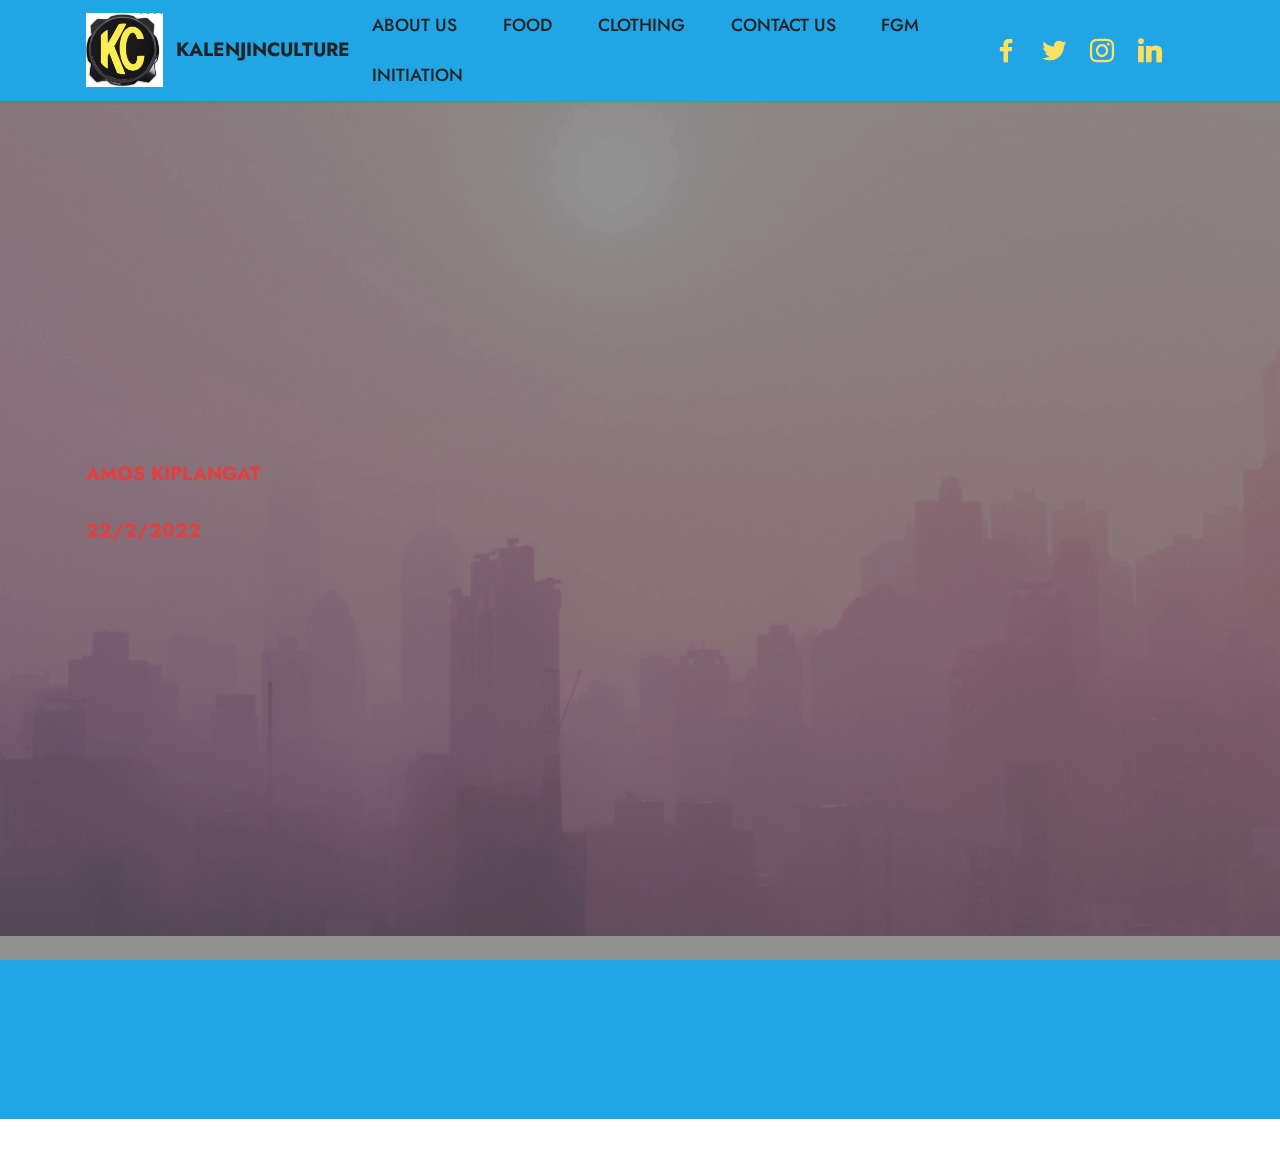
<file: index.html>
<!DOCTYPE html>
<html  >
<head>
  <!-- Site made with Mobirise Website Builder v5.3.0, https://mobirise.com -->
  <meta charset="UTF-8">
  <meta http-equiv="X-UA-Compatible" content="IE=edge">
  <meta name="generator" content="Mobirise v5.3.0, mobirise.com">
  <meta name="viewport" content="width=device-width, initial-scale=1, minimum-scale=1">
  <link rel="shortcut icon" href="assets/images/screenshot-2022-02-16-at-10.11.08-147x141.png" type="image/x-icon">
  <meta name="description" content="">
  
  
  <title>Home</title>
  <link rel="stylesheet" href="assets/tether/tether.min.css">
  <link rel="stylesheet" href="assets/bootstrap/css/bootstrap.min.css">
  <link rel="stylesheet" href="assets/bootstrap/css/bootstrap-grid.min.css">
  <link rel="stylesheet" href="assets/bootstrap/css/bootstrap-reboot.min.css">
  <link rel="stylesheet" href="assets/animatecss/animate.css">
  <link rel="stylesheet" href="assets/dropdown/css/style.css">
  <link rel="stylesheet" href="assets/socicon/css/styles.css">
  <link rel="stylesheet" href="assets/theme/css/style.css">
  <link rel="preload" as="style" href="assets/mobirise/css/mbr-additional.css"><link rel="stylesheet" href="assets/mobirise/css/mbr-additional.css" type="text/css">
  
  
  
  
</head>
<body>
  
  <section class="menu menu3 cid-sXpbzKP0dE" once="menu" id="menu3-f">
    
    <nav class="navbar navbar-dropdown navbar-fixed-top navbar-expand-lg">
        <div class="container">
            <div class="navbar-brand">
                <span class="navbar-logo">
                    <a href="https://mobiri.se">
                        <img src="assets/images/screenshot-2022-02-16-at-10.11.08-147x141.png" alt="Mobirise" style="height: 4.6rem;">
                    </a>
                </span>
                <span class="navbar-caption-wrap"><a class="navbar-caption text-black display-7" href="https://mobiri.se">KALENJINCULTURE</a></span>
            </div>
            <button class="navbar-toggler" type="button" data-toggle="collapse" data-target="#navbarSupportedContent" aria-controls="navbarNavAltMarkup" aria-expanded="false" aria-label="Toggle navigation">
                <div class="hamburger">
                    <span></span>
                    <span></span>
                    <span></span>
                    <span></span>
                </div>
            </button>
            <div class="collapse navbar-collapse" id="navbarSupportedContent">
                <ul class="navbar-nav nav-dropdown nav-right" data-app-modern-menu="true"><li class="nav-item"><a class="nav-link link text-black text-primary display-4" href="about-us.html">
                            ABOUT US</a></li><li class="nav-item"><a class="nav-link link text-black text-primary display-4" href="food.html">FOOD</a></li>
                    <li class="nav-item"><a class="nav-link link text-black text-primary display-4" href="clothing.html">CLOTHING</a></li>
                    <li class="nav-item"><a class="nav-link link text-black text-primary display-4" href="Contact-us.html">CONTACT US</a>
                    </li><li class="nav-item"><a class="nav-link link text-black text-primary display-4" href="page3.html">FGM</a></li><li class="nav-item"><a class="nav-link link text-black text-primary display-4" href="initiation.html">INITIATION</a></li></ul>
                <div class="icons-menu">
                    <a class="iconfont-wrapper" href="https://www.facebook.com/MpesaAcademy/" target="_blank">
                        <span class="p-2 mbr-iconfont socicon-facebook socicon"></span>
                    </a>
                    <a class="iconfont-wrapper" href="https://twitter.com/mpesafdnacademy" target="_blank">
                        <span class="p-2 mbr-iconfont socicon-twitter socicon"></span>
                    </a>
                    <a class="iconfont-wrapper" href="https://mobiri.se" target="_blank">
                        <span class="p-2 mbr-iconfont socicon-instagram socicon"></span>
                    </a>
                    <a class="iconfont-wrapper" href="https://mobiri.se" target="_blank">
                        <span class="p-2 mbr-iconfont socicon-linkedin socicon"></span>
                    </a>
                </div>
                
            </div>
        </div>
    </nav>
</section>

<section class="header1 cid-sUXq1sEqZh mbr-fullscreen mbr-parallax-background" id="header1-3">

    

    <div class="mbr-overlay" style="opacity: 0.5; background-color: rgb(35, 35, 35);"></div>

    <div class="container">
        <div class="row">
            <div class="col-12 col-lg-6">
                <h1 class="mbr-section-title mbr-fonts-style mb-3 display-7"><strong>AMOS KIPLANGAT</strong><br><br><strong>22/2/2022</strong></h1>
                
                
                
            </div>
        </div>
    </div>
</section>

<section class="footer3 cid-sXAq5Fqewl" once="footers" id="footer3-n">

    

    

    <div class="container">
        <div class="media-container-row align-center mbr-white">
            <div class="row row-links">
                <ul class="foot-menu">
                    
                    
                    
                    
                    
                <li class="foot-menu-item mbr-fonts-style display-7">&nbsp; &nbsp; &nbsp; &nbsp; &nbsp; &nbsp; &nbsp; &nbsp; &nbsp; &nbsp;&nbsp;</li><li class="foot-menu-item mbr-fonts-style display-7">&nbsp; &nbsp; &nbsp; &nbsp; &nbsp; &nbsp; &nbsp; &nbsp; &nbsp; &nbsp;&nbsp;</li><li class="foot-menu-item mbr-fonts-style display-7">&nbsp; &nbsp; &nbsp; &nbsp; &nbsp; &nbsp; &nbsp; &nbsp; &nbsp; &nbsp;</li><li class="foot-menu-item mbr-fonts-style display-7">&nbsp; &nbsp; &nbsp; &nbsp;</li><li class="foot-menu-item mbr-fonts-style display-7">&nbsp; &nbsp; &nbsp; &nbsp; &nbsp; &nbsp; &nbsp; &nbsp; &nbsp; &nbsp; &nbsp;</li></ul>
            </div>
            <div class="row social-row">
                <div class="social-list align-right pb-2">
                    
                    
                    
                    
                    
                    
                <div class="soc-item">
                        <a href="https://twitter.com/mpesafdnacademy" target="_blank">
                            <span class="mbr-iconfont mbr-iconfont-social socicon-twitter socicon"></span>
                        </a>
                    </div><div class="soc-item">
                        <a href="https://www.facebook.com/MpesaAcademy/" target="_blank">
                            <span class="mbr-iconfont mbr-iconfont-social socicon-facebook socicon"></span>
                        </a>
                    </div><div class="soc-item">
                        <a href="https://www.youtube.com/channel/UC8aBIEFqKhHjV7n0j5kDCww/videos" target="_blank">
                            <span class="mbr-iconfont mbr-iconfont-social socicon-youtube socicon"></span>
                        </a>
                    </div><div class="soc-item">
                        <a href="https://www.instagram.com/p/CTR_e2Mib18/" target="_blank">
                            <span class="mbr-iconfont mbr-iconfont-social socicon-instagram socicon"></span>
                        </a>
                    </div><div class="soc-item">
                        <a href="https://mpesafoundationacademy.ac.ke/" target="_blank">
                            <span class="mbr-iconfont mbr-iconfont-social socicon-googleplus socicon"></span>
                        </a>
                    </div><div class="soc-item">
                        <a href="https://www.behance.net/Mobirise" target="_blank">
                            <span class="socicon-behance socicon mbr-iconfont mbr-iconfont-social"></span>
                        </a>
                    </div></div>
            </div>
            <div class="row row-copirayt">
                <p class="mbr-text mb-0 mbr-fonts-style mbr-white align-center display-7">
                    © Copyright 2022, KalenjinCultureWorld. All Rights Reserved.
                </p>
            </div>
        </div>
    </div>
</section><section style="background-color: #fff; font-family: -apple-system, BlinkMacSystemFont, 'Segoe UI', 'Roboto', 'Helvetica Neue', Arial, sans-serif; color:#aaa; font-size:12px; padding: 0; align-items: center; display: flex;"><a href="https://mobirise.site/n" style="flex: 1 1; height: 3rem; padding-left: 1rem;"></a><p style="flex: 0 0 auto; margin:0; padding-right:1rem;">Web page <a href="https://mobirise.site/f" style="color:#aaa;">was started</a> with Mobirise</p></section><script src="assets/web/assets/jquery/jquery.min.js"></script>  <script src="assets/popper/popper.min.js"></script>  <script src="assets/tether/tether.min.js"></script>  <script src="assets/bootstrap/js/bootstrap.min.js"></script>  <script src="assets/smoothscroll/smooth-scroll.js"></script>  <script src="assets/viewportchecker/jquery.viewportchecker.js"></script>  <script src="assets/parallax/jarallax.min.js"></script>  <script src="assets/dropdown/js/nav-dropdown.js"></script>  <script src="assets/dropdown/js/navbar-dropdown.js"></script>  <script src="assets/touchswipe/jquery.touch-swipe.min.js"></script>  <script src="assets/theme/js/script.js"></script>  
  
  
 <div id="scrollToTop" class="scrollToTop mbr-arrow-up"><a style="text-align: center;"><i class="mbr-arrow-up-icon mbr-arrow-up-icon-cm cm-icon cm-icon-smallarrow-up"></i></a></div>
    <input name="animation" type="hidden">
  </body>
</html>
</file>
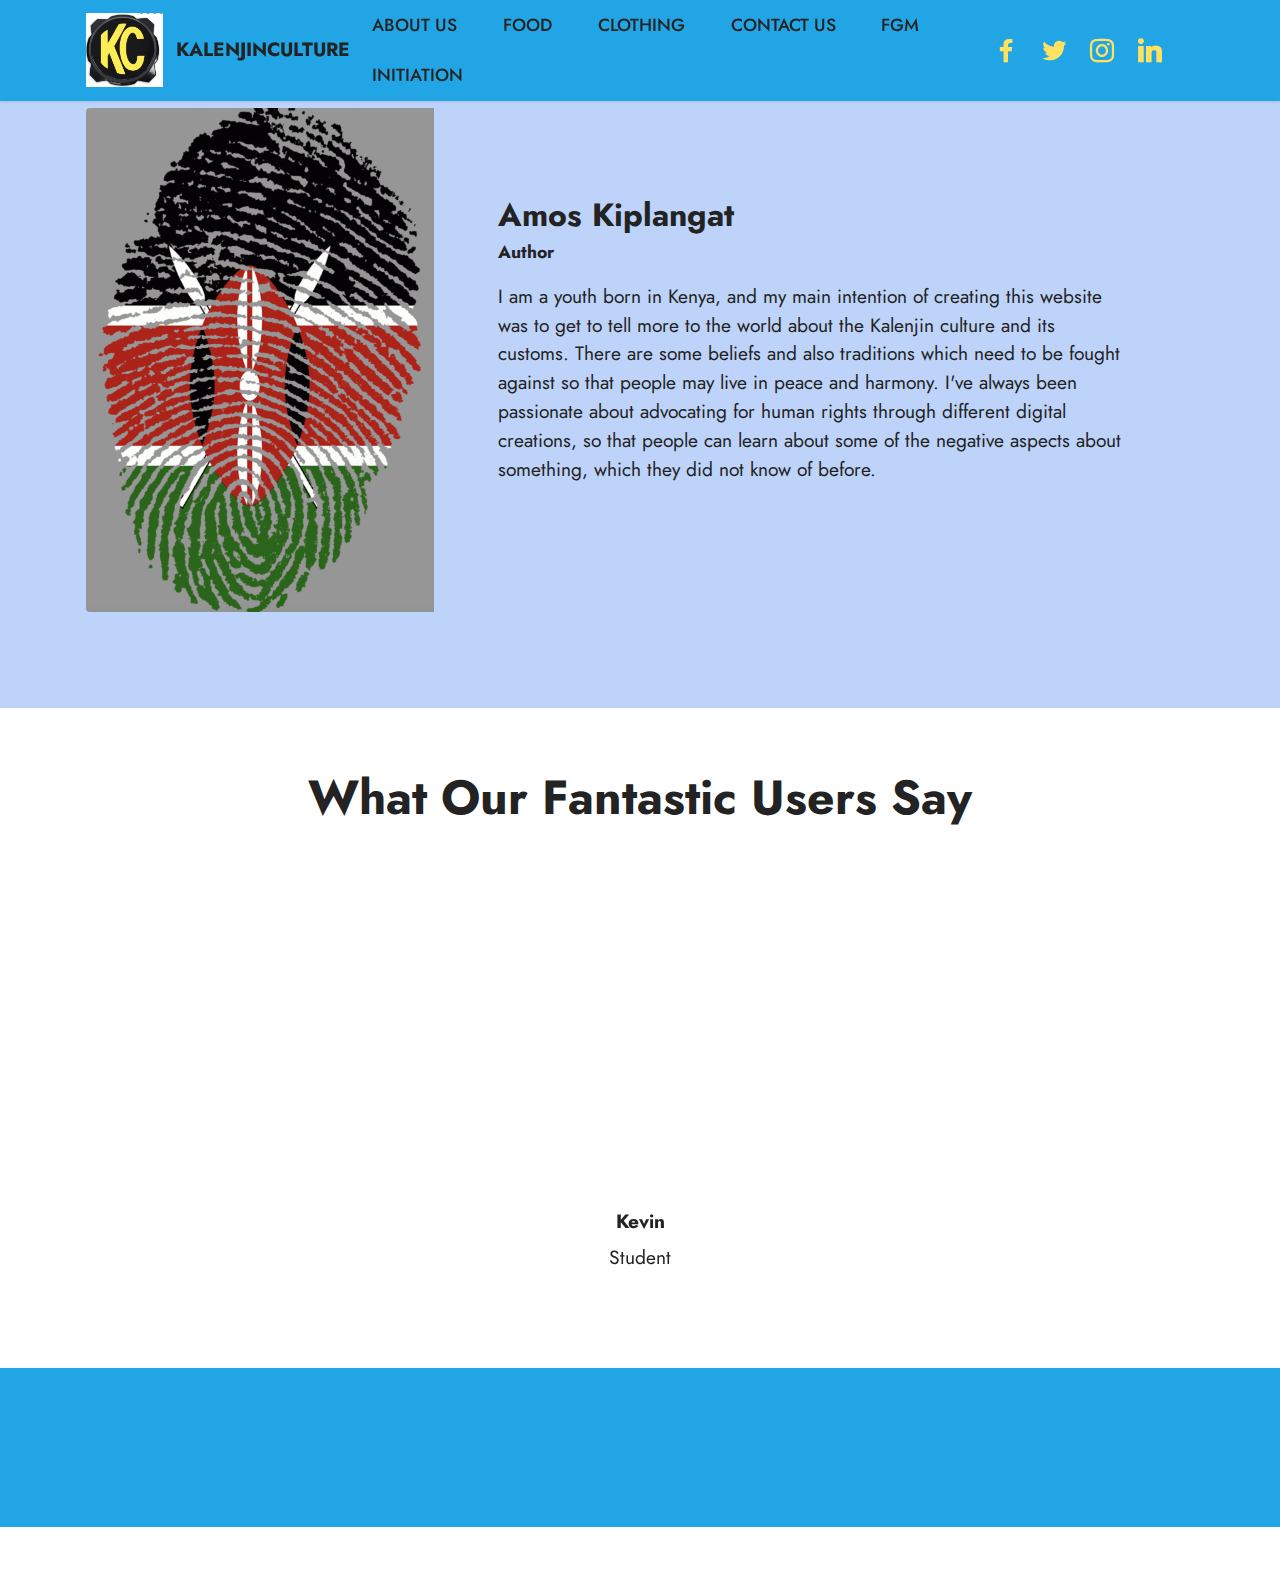
<file: about-us.html>
<!DOCTYPE html>
<html  >
<head>
  <!-- Site made with Mobirise Website Builder v5.3.0, https://mobirise.com -->
  <meta charset="UTF-8">
  <meta http-equiv="X-UA-Compatible" content="IE=edge">
  <meta name="generator" content="Mobirise v5.3.0, mobirise.com">
  <meta name="viewport" content="width=device-width, initial-scale=1, minimum-scale=1">
  <link rel="shortcut icon" href="assets/images/screenshot-2022-02-16-at-10.11.08-147x141.png" type="image/x-icon">
  <meta name="description" content="">
  
  
  <title>About us</title>
  <link rel="stylesheet" href="assets/web/assets/mobirise-icons2/mobirise2.css">
  <link rel="stylesheet" href="assets/tether/tether.min.css">
  <link rel="stylesheet" href="assets/bootstrap/css/bootstrap.min.css">
  <link rel="stylesheet" href="assets/bootstrap/css/bootstrap-grid.min.css">
  <link rel="stylesheet" href="assets/bootstrap/css/bootstrap-reboot.min.css">
  <link rel="stylesheet" href="assets/animatecss/animate.css">
  <link rel="stylesheet" href="assets/dropdown/css/style.css">
  <link rel="stylesheet" href="assets/socicon/css/styles.css">
  <link rel="stylesheet" href="assets/theme/css/style.css">
  <link rel="preload" as="style" href="assets/mobirise/css/mbr-additional.css"><link rel="stylesheet" href="assets/mobirise/css/mbr-additional.css" type="text/css">
  
  
  
  
</head>
<body>
  
  <section class="menu menu3 cid-sXpbzKP0dE" once="menu" id="menu3-v">
    
    <nav class="navbar navbar-dropdown navbar-fixed-top navbar-expand-lg">
        <div class="container">
            <div class="navbar-brand">
                <span class="navbar-logo">
                    <a href="https://mobiri.se">
                        <img src="assets/images/screenshot-2022-02-16-at-10.11.08-147x141.png" alt="Mobirise" style="height: 4.6rem;">
                    </a>
                </span>
                <span class="navbar-caption-wrap"><a class="navbar-caption text-black display-7" href="https://mobiri.se">KALENJINCULTURE</a></span>
            </div>
            <button class="navbar-toggler" type="button" data-toggle="collapse" data-target="#navbarSupportedContent" aria-controls="navbarNavAltMarkup" aria-expanded="false" aria-label="Toggle navigation">
                <div class="hamburger">
                    <span></span>
                    <span></span>
                    <span></span>
                    <span></span>
                </div>
            </button>
            <div class="collapse navbar-collapse" id="navbarSupportedContent">
                <ul class="navbar-nav nav-dropdown nav-right" data-app-modern-menu="true"><li class="nav-item"><a class="nav-link link text-black text-primary display-4" href="about-us.html">
                            ABOUT US</a></li><li class="nav-item"><a class="nav-link link text-black text-primary display-4" href="food.html">FOOD</a></li>
                    <li class="nav-item"><a class="nav-link link text-black text-primary display-4" href="clothing.html">CLOTHING</a></li>
                    <li class="nav-item"><a class="nav-link link text-black text-primary display-4" href="Contact-us.html">CONTACT US</a>
                    </li><li class="nav-item"><a class="nav-link link text-black text-primary display-4" href="page3.html">FGM</a></li><li class="nav-item"><a class="nav-link link text-black text-primary display-4" href="initiation.html">INITIATION</a></li></ul>
                <div class="icons-menu">
                    <a class="iconfont-wrapper" href="https://www.facebook.com/MpesaAcademy/" target="_blank">
                        <span class="p-2 mbr-iconfont socicon-facebook socicon"></span>
                    </a>
                    <a class="iconfont-wrapper" href="https://twitter.com/mpesafdnacademy" target="_blank">
                        <span class="p-2 mbr-iconfont socicon-twitter socicon"></span>
                    </a>
                    <a class="iconfont-wrapper" href="https://mobiri.se" target="_blank">
                        <span class="p-2 mbr-iconfont socicon-instagram socicon"></span>
                    </a>
                    <a class="iconfont-wrapper" href="https://mobiri.se" target="_blank">
                        <span class="p-2 mbr-iconfont socicon-linkedin socicon"></span>
                    </a>
                </div>
                
            </div>
        </div>
    </nav>
</section>

<section class="team2 cid-sYaFVBVKyB" xmlns="http://www.w3.org/1999/html" id="team2-x">
    
    
    <div class="container">
        <div class="card">
            <div class="card-wrapper">
                <div class="row align-items-center">
                    <div class="col-12 col-md-4">
                        <div class="image-wrapper">
                            <img src="assets/images/screenshot-2022-02-24-at-15.00.02-696x1007.png" alt="Mobirise">
                        </div>
                    </div>
                    <div class="col-12 col-md">
                        <div class="card-box">
                            <h5 class="card-title mbr-fonts-style m-0 display-5"><strong>Amos Kiplangat</strong></h5>
                            <h6 class="mbr-fonts-style mb-3 display-4"><strong>Author&nbsp;</strong></h6>
                            <p class="mbr-text mbr-fonts-style display-7">I am a youth born in Kenya, and my main intention of creating this website was to get to tell more to the world about the Kalenjin culture and its customs. There are some beliefs and also traditions which need to be fought against so that people may live in peace and harmony. I've always been passionate about advocating for human rights through different digital creations, so that people can learn about some of the negative aspects about something, which they did not know of before.&nbsp;<br><br></p>
                            
                        </div>
                    </div>
                </div>
            </div>
        </div>
        
        
    </div>
</section>

<section class="testimonails3 carousel slide testimonials-slider cid-sYaIHFr32v" data-interval="false" id="testimonials3-10">

    

    

    <div class="text-center container">
        <h3 class="mb-4 mbr-fonts-style display-2">
            <strong>What Our Fantastic Users Say</strong>
        </h3>

        <div class="carousel slide" role="listbox" data-pause="true" data-keyboard="false" data-ride="carousel" data-interval="8000">
            <div class="carousel-inner">
                
                
            <div class="carousel-item">
                    <div class="user col-md-8">
                        <div class="user_image">
                            <img src="assets/images/team3.jpeg" alt="">
                        </div>
                        <div class="user_text mb-4">
                            <p class="mbr-fonts-style display-7">Hi! this website looks very beautiful, and someone can read through very easily without having to struggle looking for information. Short notes/write-ups with deep content to teach.</p>
                        </div>
                        <div class="user_name mbr-fonts-style mb-2 display-7"><strong>Kevin</strong></div>
                        <div class="user_desk mbr-fonts-style display-7">Student</div>
                    </div>
                </div><div class="carousel-item">
                    <div class="user col-md-8">
                        <div class="user_image">
                            <img src="assets/images/team2.jpeg" alt="">
                        </div>
                        <div class="user_text mb-4">
                            <p class="mbr-fonts-style display-7">
                                This sight really has great content that is of much importance to the world at large. It has content which is very applicable to the real life, and has brought out what we should do and what we should not do.</p>
                        </div>
                        <div class="user_name mbr-fonts-style mb-2 display-7">DENNIS MUTOMBI</div>
                        <div class="user_desk mbr-fonts-style display-7"><strong>KENYAN</strong></div>
                    </div>
                </div></div>

            <div class="carousel-controls">
                <a class="carousel-control-prev" role="button" data-slide="prev">
                    <span aria-hidden="true" class="mobi-mbri mobi-mbri-arrow-prev mbr-iconfont"></span>
                    <span class="sr-only">Previous</span>
                </a>

                <a class="carousel-control-next" role="button" data-slide="next">
                    <span aria-hidden="true" class="mobi-mbri mobi-mbri-arrow-next mbr-iconfont"></span>
                    <span class="sr-only">Next</span>
                </a>
            </div>
        </div>
    </div>
</section>

<section class="footer3 cid-sXAq5Fqewl" once="footers" id="footer3-w">

    

    

    <div class="container">
        <div class="media-container-row align-center mbr-white">
            <div class="row row-links">
                <ul class="foot-menu">
                    
                    
                    
                    
                    
                <li class="foot-menu-item mbr-fonts-style display-7">&nbsp; &nbsp; &nbsp; &nbsp; &nbsp; &nbsp; &nbsp; &nbsp; &nbsp; &nbsp;&nbsp;</li><li class="foot-menu-item mbr-fonts-style display-7">&nbsp; &nbsp; &nbsp; &nbsp; &nbsp; &nbsp; &nbsp; &nbsp; &nbsp; &nbsp;&nbsp;</li><li class="foot-menu-item mbr-fonts-style display-7">&nbsp; &nbsp; &nbsp; &nbsp; &nbsp; &nbsp; &nbsp; &nbsp; &nbsp; &nbsp;</li><li class="foot-menu-item mbr-fonts-style display-7">&nbsp; &nbsp; &nbsp; &nbsp;</li><li class="foot-menu-item mbr-fonts-style display-7">&nbsp; &nbsp; &nbsp; &nbsp; &nbsp; &nbsp; &nbsp; &nbsp; &nbsp; &nbsp; &nbsp;</li></ul>
            </div>
            <div class="row social-row">
                <div class="social-list align-right pb-2">
                    
                    
                    
                    
                    
                    
                <div class="soc-item">
                        <a href="https://twitter.com/mpesafdnacademy" target="_blank">
                            <span class="mbr-iconfont mbr-iconfont-social socicon-twitter socicon"></span>
                        </a>
                    </div><div class="soc-item">
                        <a href="https://www.facebook.com/MpesaAcademy/" target="_blank">
                            <span class="mbr-iconfont mbr-iconfont-social socicon-facebook socicon"></span>
                        </a>
                    </div><div class="soc-item">
                        <a href="https://www.youtube.com/channel/UC8aBIEFqKhHjV7n0j5kDCww/videos" target="_blank">
                            <span class="mbr-iconfont mbr-iconfont-social socicon-youtube socicon"></span>
                        </a>
                    </div><div class="soc-item">
                        <a href="https://www.instagram.com/p/CTR_e2Mib18/" target="_blank">
                            <span class="mbr-iconfont mbr-iconfont-social socicon-instagram socicon"></span>
                        </a>
                    </div><div class="soc-item">
                        <a href="https://mpesafoundationacademy.ac.ke/" target="_blank">
                            <span class="mbr-iconfont mbr-iconfont-social socicon-googleplus socicon"></span>
                        </a>
                    </div><div class="soc-item">
                        <a href="https://www.behance.net/Mobirise" target="_blank">
                            <span class="socicon-behance socicon mbr-iconfont mbr-iconfont-social"></span>
                        </a>
                    </div></div>
            </div>
            <div class="row row-copirayt">
                <p class="mbr-text mb-0 mbr-fonts-style mbr-white align-center display-7">
                    © Copyright 2022, KalenjinCultureWorld. All Rights Reserved.
                </p>
            </div>
        </div>
    </div>
</section><section style="background-color: #fff; font-family: -apple-system, BlinkMacSystemFont, 'Segoe UI', 'Roboto', 'Helvetica Neue', Arial, sans-serif; color:#aaa; font-size:12px; padding: 0; align-items: center; display: flex;"><a href="https://mobirise.site/v" style="flex: 1 1; height: 3rem; padding-left: 1rem;"></a><p style="flex: 0 0 auto; margin:0; padding-right:1rem;">Mobirise site builder - <a href="https://mobirise.site/o" style="color:#aaa;">Get more</a></p></section><script src="assets/web/assets/jquery/jquery.min.js"></script>  <script src="assets/popper/popper.min.js"></script>  <script src="assets/tether/tether.min.js"></script>  <script src="assets/bootstrap/js/bootstrap.min.js"></script>  <script src="assets/smoothscroll/smooth-scroll.js"></script>  <script src="assets/viewportchecker/jquery.viewportchecker.js"></script>  <script src="assets/dropdown/js/nav-dropdown.js"></script>  <script src="assets/dropdown/js/navbar-dropdown.js"></script>  <script src="assets/touchswipe/jquery.touch-swipe.min.js"></script>  <script src="assets/bootstrapcarouselswipe/bootstrap-carousel-swipe.js"></script>  <script src="assets/mbr-testimonials-slider/mbr-testimonials-slider.js"></script>  <script src="assets/theme/js/script.js"></script>  
  
  
 <div id="scrollToTop" class="scrollToTop mbr-arrow-up"><a style="text-align: center;"><i class="mbr-arrow-up-icon mbr-arrow-up-icon-cm cm-icon cm-icon-smallarrow-up"></i></a></div>
    <input name="animation" type="hidden">
  </body>
</html>
</file>
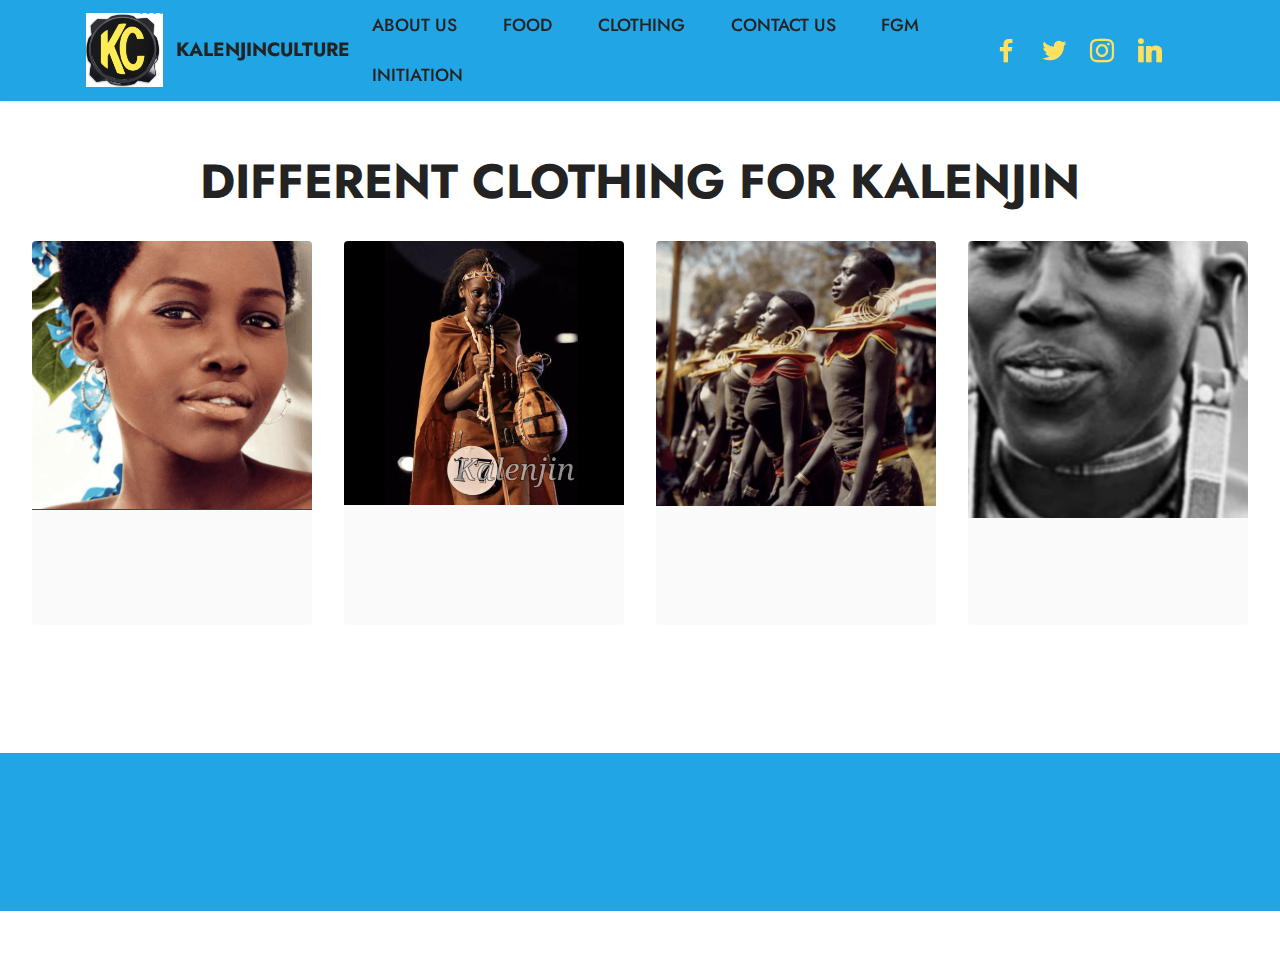
<file: clothing.html>
<!DOCTYPE html>
<html  >
<head>
  <!-- Site made with Mobirise Website Builder v5.3.0, https://mobirise.com -->
  <meta charset="UTF-8">
  <meta http-equiv="X-UA-Compatible" content="IE=edge">
  <meta name="generator" content="Mobirise v5.3.0, mobirise.com">
  <meta name="viewport" content="width=device-width, initial-scale=1, minimum-scale=1">
  <link rel="shortcut icon" href="assets/images/screenshot-2022-02-16-at-10.11.08-147x141.png" type="image/x-icon">
  <meta name="description" content="">
  
  
  <title>clothing</title>
  <link rel="stylesheet" href="assets/tether/tether.min.css">
  <link rel="stylesheet" href="assets/bootstrap/css/bootstrap.min.css">
  <link rel="stylesheet" href="assets/bootstrap/css/bootstrap-grid.min.css">
  <link rel="stylesheet" href="assets/bootstrap/css/bootstrap-reboot.min.css">
  <link rel="stylesheet" href="assets/animatecss/animate.css">
  <link rel="stylesheet" href="assets/dropdown/css/style.css">
  <link rel="stylesheet" href="assets/socicon/css/styles.css">
  <link rel="stylesheet" href="assets/theme/css/style.css">
  <link rel="preload" as="style" href="assets/mobirise/css/mbr-additional.css"><link rel="stylesheet" href="assets/mobirise/css/mbr-additional.css" type="text/css">
  
  
  
  
</head>
<body>
  
  <section class="menu menu3 cid-sXAolVW5Ru" once="menu" id="menu3-k">
    
    <nav class="navbar navbar-dropdown navbar-fixed-top navbar-expand-lg">
        <div class="container">
            <div class="navbar-brand">
                <span class="navbar-logo">
                    <a href="https://mobiri.se">
                        <img src="assets/images/screenshot-2022-02-16-at-10.11.08-147x141.png" alt="Mobirise" style="height: 4.6rem;">
                    </a>
                </span>
                <span class="navbar-caption-wrap"><a class="navbar-caption text-black display-7" href="https://mobiri.se">KALENJINCULTURE</a></span>
            </div>
            <button class="navbar-toggler" type="button" data-toggle="collapse" data-target="#navbarSupportedContent" aria-controls="navbarNavAltMarkup" aria-expanded="false" aria-label="Toggle navigation">
                <div class="hamburger">
                    <span></span>
                    <span></span>
                    <span></span>
                    <span></span>
                </div>
            </button>
            <div class="collapse navbar-collapse" id="navbarSupportedContent">
                <ul class="navbar-nav nav-dropdown nav-right" data-app-modern-menu="true"><li class="nav-item"><a class="nav-link link text-black text-primary display-4" href="about-us.html">
                            ABOUT US</a></li><li class="nav-item"><a class="nav-link link text-black text-primary display-4" href="food.html">FOOD</a></li>
                    <li class="nav-item"><a class="nav-link link text-black text-primary display-4" href="clothing.html">CLOTHING</a></li>
                    <li class="nav-item"><a class="nav-link link text-black text-primary display-4" href="Contact-us.html">CONTACT US</a>
                    </li><li class="nav-item"><a class="nav-link link text-black text-primary display-4" href="page3.html">FGM</a></li><li class="nav-item"><a class="nav-link link text-black text-primary display-4" href="initiation.html">INITIATION</a></li></ul>
                <div class="icons-menu">
                    <a class="iconfont-wrapper" href="https://www.facebook.com/MpesaAcademy/" target="_blank">
                        <span class="p-2 mbr-iconfont socicon-facebook socicon"></span>
                    </a>
                    <a class="iconfont-wrapper" href="https://twitter.com/mpesafdnacademy" target="_blank">
                        <span class="p-2 mbr-iconfont socicon-twitter socicon"></span>
                    </a>
                    <a class="iconfont-wrapper" href="https://mobiri.se" target="_blank">
                        <span class="p-2 mbr-iconfont socicon-instagram socicon"></span>
                    </a>
                    <a class="iconfont-wrapper" href="https://mobiri.se" target="_blank">
                        <span class="p-2 mbr-iconfont socicon-linkedin socicon"></span>
                    </a>
                </div>
                
            </div>
        </div>
    </nav>
</section>

<section class="gallery3 cid-sYarC48ot7" id="gallery3-s">
    
    
    <div class="container-fluid">
        <div class="mbr-section-head">
            <h4 class="mbr-section-title mbr-fonts-style align-center mb-0 display-2"><strong>DIFFERENT CLOTHING FOR KALENJIN</strong></h4>
            <h5 class="mbr-section-subtitle mbr-fonts-style align-center mb-0 mt-2 display-5"></h5>
        </div>
        <div class="row mt-4">
            <div class="item features-image сol-12 col-md-6 col-lg-3">
                <div class="item-wrapper">
                    <div class="item-img">
                        <img src="assets/images/screenshot-2022-02-22-at-14.31.41-598x576.png" alt="">
                    </div>
                    <div class="item-content">
                        <h5 class="item-title mbr-fonts-style display-7"></h5>
                        
                        <p class="mbr-text mbr-fonts-style mt-3 display-7"></p>
                    </div>
                    
                </div>
            </div><div class="item features-image сol-12 col-md-6 col-lg-3">
                <div class="item-wrapper">
                    <div class="item-img">
                        <img src="assets/images/screenshot-2022-02-22-at-14.25.17-1034x976.png">
                    </div>
                    <div class="item-content">
                        <h5 class="item-title mbr-fonts-style display-7"></h5>
                        
                        <p class="mbr-text mbr-fonts-style mt-3 display-7"></p>
                    </div>
                    
                </div>
            </div>
            <div class="item features-image сol-12 col-md-6 col-lg-3">
                <div class="item-wrapper">
                    <div class="item-img">
                        <img src="assets/images/screenshot-2022-02-22-at-14.26.27-598x566.png" alt="">
                    </div>
                    <div class="item-content">
                        <h5 class="item-title mbr-fonts-style display-7"></h5>
                        
                        <p class="mbr-text mbr-fonts-style mt-3 display-7"></p>
                    </div>
                    
                </div>
            </div>
            <div class="item features-image сol-12 col-md-6 col-lg-3">
                <div class="item-wrapper">
                    <div class="item-img">
                        <img src="assets/images/screenshot-2022-02-22-at-14.29.10-622x858.png" alt="">
                    </div>
                    <div class="item-content">
                        <h5 class="item-title mbr-fonts-style display-4"><br></h5>
                        
                        <p class="mbr-text mbr-fonts-style mt-3 display-7"></p>
                    </div>
                    
                </div>
            </div>
            
        </div>
    </div>
</section>

<section class="footer3 cid-sXAq5Fqewl" once="footers" id="footer3-n">

    

    

    <div class="container">
        <div class="media-container-row align-center mbr-white">
            <div class="row row-links">
                <ul class="foot-menu">
                    
                    
                    
                    
                    
                <li class="foot-menu-item mbr-fonts-style display-7">&nbsp; &nbsp; &nbsp; &nbsp; &nbsp; &nbsp; &nbsp; &nbsp; &nbsp; &nbsp;&nbsp;</li><li class="foot-menu-item mbr-fonts-style display-7">&nbsp; &nbsp; &nbsp; &nbsp; &nbsp; &nbsp; &nbsp; &nbsp; &nbsp; &nbsp;&nbsp;</li><li class="foot-menu-item mbr-fonts-style display-7">&nbsp; &nbsp; &nbsp; &nbsp; &nbsp; &nbsp; &nbsp; &nbsp; &nbsp; &nbsp;</li><li class="foot-menu-item mbr-fonts-style display-7">&nbsp; &nbsp; &nbsp; &nbsp;</li><li class="foot-menu-item mbr-fonts-style display-7">&nbsp; &nbsp; &nbsp; &nbsp; &nbsp; &nbsp; &nbsp; &nbsp; &nbsp; &nbsp; &nbsp;</li></ul>
            </div>
            <div class="row social-row">
                <div class="social-list align-right pb-2">
                    
                    
                    
                    
                    
                    
                <div class="soc-item">
                        <a href="https://twitter.com/mpesafdnacademy" target="_blank">
                            <span class="mbr-iconfont mbr-iconfont-social socicon-twitter socicon"></span>
                        </a>
                    </div><div class="soc-item">
                        <a href="https://www.facebook.com/MpesaAcademy/" target="_blank">
                            <span class="mbr-iconfont mbr-iconfont-social socicon-facebook socicon"></span>
                        </a>
                    </div><div class="soc-item">
                        <a href="https://www.youtube.com/channel/UC8aBIEFqKhHjV7n0j5kDCww/videos" target="_blank">
                            <span class="mbr-iconfont mbr-iconfont-social socicon-youtube socicon"></span>
                        </a>
                    </div><div class="soc-item">
                        <a href="https://www.instagram.com/p/CTR_e2Mib18/" target="_blank">
                            <span class="mbr-iconfont mbr-iconfont-social socicon-instagram socicon"></span>
                        </a>
                    </div><div class="soc-item">
                        <a href="https://mpesafoundationacademy.ac.ke/" target="_blank">
                            <span class="mbr-iconfont mbr-iconfont-social socicon-googleplus socicon"></span>
                        </a>
                    </div><div class="soc-item">
                        <a href="https://www.behance.net/Mobirise" target="_blank">
                            <span class="socicon-behance socicon mbr-iconfont mbr-iconfont-social"></span>
                        </a>
                    </div></div>
            </div>
            <div class="row row-copirayt">
                <p class="mbr-text mb-0 mbr-fonts-style mbr-white align-center display-7">
                    © Copyright 2022, KalenjinCultureWorld. All Rights Reserved.
                </p>
            </div>
        </div>
    </div>
</section><section style="background-color: #fff; font-family: -apple-system, BlinkMacSystemFont, 'Segoe UI', 'Roboto', 'Helvetica Neue', Arial, sans-serif; color:#aaa; font-size:12px; padding: 0; align-items: center; display: flex;"><a href="https://mobirise.site/y" style="flex: 1 1; height: 3rem; padding-left: 1rem;"></a><p style="flex: 0 0 auto; margin:0; padding-right:1rem;"><a href="https://mobirise.site/q" style="color:#aaa;">This site</a> was started with Mobirise templates</p></section><script src="assets/web/assets/jquery/jquery.min.js"></script>  <script src="assets/popper/popper.min.js"></script>  <script src="assets/tether/tether.min.js"></script>  <script src="assets/bootstrap/js/bootstrap.min.js"></script>  <script src="assets/smoothscroll/smooth-scroll.js"></script>  <script src="assets/viewportchecker/jquery.viewportchecker.js"></script>  <script src="assets/dropdown/js/nav-dropdown.js"></script>  <script src="assets/dropdown/js/navbar-dropdown.js"></script>  <script src="assets/touchswipe/jquery.touch-swipe.min.js"></script>  <script src="assets/theme/js/script.js"></script>  
  
  
 <div id="scrollToTop" class="scrollToTop mbr-arrow-up"><a style="text-align: center;"><i class="mbr-arrow-up-icon mbr-arrow-up-icon-cm cm-icon cm-icon-smallarrow-up"></i></a></div>
    <input name="animation" type="hidden">
  </body>
</html>
</file>
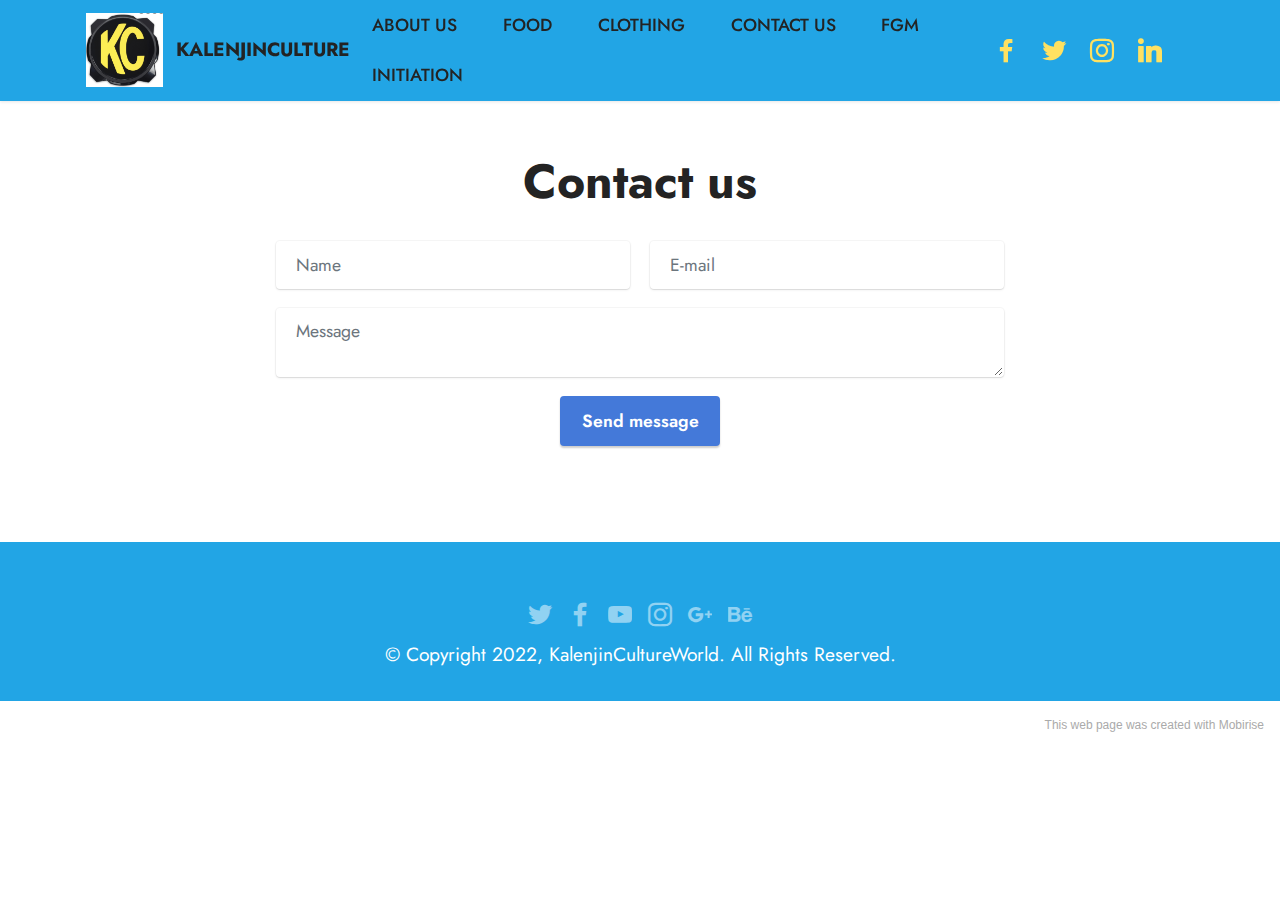
<file: contact-us.html>
<!DOCTYPE html>
<html  >
<head>
  <!-- Site made with Mobirise Website Builder v5.3.0, https://mobirise.com -->
  <meta charset="UTF-8">
  <meta http-equiv="X-UA-Compatible" content="IE=edge">
  <meta name="generator" content="Mobirise v5.3.0, mobirise.com">
  <meta name="viewport" content="width=device-width, initial-scale=1, minimum-scale=1">
  <link rel="shortcut icon" href="assets/images/screenshot-2022-02-16-at-10.11.08-147x141.png" type="image/x-icon">
  <meta name="description" content="">
  
  
  <title>Contact us</title>
  <link rel="stylesheet" href="assets/tether/tether.min.css">
  <link rel="stylesheet" href="assets/bootstrap/css/bootstrap.min.css">
  <link rel="stylesheet" href="assets/bootstrap/css/bootstrap-grid.min.css">
  <link rel="stylesheet" href="assets/bootstrap/css/bootstrap-reboot.min.css">
  <link rel="stylesheet" href="assets/animatecss/animate.css">
  <link rel="stylesheet" href="assets/dropdown/css/style.css">
  <link rel="stylesheet" href="assets/formstyler/jquery.formstyler.css">
  <link rel="stylesheet" href="assets/formstyler/jquery.formstyler.theme.css">
  <link rel="stylesheet" href="assets/datepicker/jquery.datetimepicker.min.css">
  <link rel="stylesheet" href="assets/socicon/css/styles.css">
  <link rel="stylesheet" href="assets/theme/css/style.css">
  <link rel="preload" as="style" href="assets/mobirise/css/mbr-additional.css"><link rel="stylesheet" href="assets/mobirise/css/mbr-additional.css" type="text/css">
  
  
  
  
</head>
<body>
  
  <section class="menu menu3 cid-sXpbzKP0dE" once="menu" id="menu3-i">
    
    <nav class="navbar navbar-dropdown navbar-fixed-top navbar-expand-lg">
        <div class="container">
            <div class="navbar-brand">
                <span class="navbar-logo">
                    <a href="https://mobiri.se">
                        <img src="assets/images/screenshot-2022-02-16-at-10.11.08-147x141.png" alt="Mobirise" style="height: 4.6rem;">
                    </a>
                </span>
                <span class="navbar-caption-wrap"><a class="navbar-caption text-black display-7" href="https://mobiri.se">KALENJINCULTURE</a></span>
            </div>
            <button class="navbar-toggler" type="button" data-toggle="collapse" data-target="#navbarSupportedContent" aria-controls="navbarNavAltMarkup" aria-expanded="false" aria-label="Toggle navigation">
                <div class="hamburger">
                    <span></span>
                    <span></span>
                    <span></span>
                    <span></span>
                </div>
            </button>
            <div class="collapse navbar-collapse" id="navbarSupportedContent">
                <ul class="navbar-nav nav-dropdown nav-right" data-app-modern-menu="true"><li class="nav-item"><a class="nav-link link text-black text-primary display-4" href="about-us.html">
                            ABOUT US</a></li><li class="nav-item"><a class="nav-link link text-black text-primary display-4" href="food.html">FOOD</a></li>
                    <li class="nav-item"><a class="nav-link link text-black text-primary display-4" href="clothing.html">CLOTHING</a></li>
                    <li class="nav-item"><a class="nav-link link text-black text-primary display-4" href="Contact-us.html">CONTACT US</a>
                    </li><li class="nav-item"><a class="nav-link link text-black text-primary display-4" href="page3.html">FGM</a></li><li class="nav-item"><a class="nav-link link text-black text-primary display-4" href="initiation.html">INITIATION</a></li></ul>
                <div class="icons-menu">
                    <a class="iconfont-wrapper" href="https://www.facebook.com/MpesaAcademy/" target="_blank">
                        <span class="p-2 mbr-iconfont socicon-facebook socicon"></span>
                    </a>
                    <a class="iconfont-wrapper" href="https://twitter.com/mpesafdnacademy" target="_blank">
                        <span class="p-2 mbr-iconfont socicon-twitter socicon"></span>
                    </a>
                    <a class="iconfont-wrapper" href="https://mobiri.se" target="_blank">
                        <span class="p-2 mbr-iconfont socicon-instagram socicon"></span>
                    </a>
                    <a class="iconfont-wrapper" href="https://mobiri.se" target="_blank">
                        <span class="p-2 mbr-iconfont socicon-linkedin socicon"></span>
                    </a>
                </div>
                
            </div>
        </div>
    </nav>
</section>

<section class="form5 cid-sYar75i2jB" id="form5-r">
    
    
    <div class="container">
        <div class="mbr-section-head">
            <h3 class="mbr-section-title mbr-fonts-style align-center mb-0 display-2">
                <strong>Contact us</strong></h3>
            
        </div>
        <div class="row justify-content-center mt-4">
            <div class="col-lg-8 mx-auto mbr-form" data-form-type="formoid">
                <form action="https://mobirise.eu/" method="POST" class="mbr-form form-with-styler" data-form-title="Form Name"><input type="hidden" name="email" data-form-email="true" value="vUlrF5RSxbZN81wBpqMaNaIBGRhm8FgkzfqK1dGXTuhEYUDUxIqM/96GSqH7wsZ/Wef3x1sPEpWjwJySqtB3W4Lc85WcZz89IzS+zDBg0zzeakJtrm99JRW/H0eVmwfP">
                    <div class="row">
                        <div hidden="hidden" data-form-alert="" class="alert alert-success col-12">The author is proud of you for contacting us through
                            the form!</div>
                        <div hidden="hidden" data-form-alert-danger="" class="alert alert-danger col-12">Oops...! some
                            problem!</div>
                    </div>
                    <div class="dragArea row">
                        <div class="col-md col-sm-12 form-group" data-for="name">
                            <input type="text" name="name" placeholder="Name" data-form-field="name" class="form-control" value="" id="name-form5-r">
                        </div>
                        <div class="col-md col-sm-12 form-group" data-for="email">
                            <input type="email" name="email" placeholder="E-mail" data-form-field="email" class="form-control" value="" id="email-form5-r">
                        </div>
                        
                        <div class="col-12 form-group" data-for="textarea">
                            <textarea name="textarea" placeholder="Message" data-form-field="textarea" class="form-control" id="textarea-form5-r"></textarea>
                        </div>
                        <div class="col-lg-12 col-md-12 col-sm-12 align-center mbr-section-btn"><button type="submit" class="btn btn-secondary display-4">Send message</button></div>
                    </div>
                </form>
            </div>
        </div>
    </div>
</section>

<section class="footer3 cid-sXAq5Fqewl" once="footers" id="footer3-n">

    

    

    <div class="container">
        <div class="media-container-row align-center mbr-white">
            <div class="row row-links">
                <ul class="foot-menu">
                    
                    
                    
                    
                    
                <li class="foot-menu-item mbr-fonts-style display-7">&nbsp; &nbsp; &nbsp; &nbsp; &nbsp; &nbsp; &nbsp; &nbsp; &nbsp; &nbsp;&nbsp;</li><li class="foot-menu-item mbr-fonts-style display-7">&nbsp; &nbsp; &nbsp; &nbsp; &nbsp; &nbsp; &nbsp; &nbsp; &nbsp; &nbsp;&nbsp;</li><li class="foot-menu-item mbr-fonts-style display-7">&nbsp; &nbsp; &nbsp; &nbsp; &nbsp; &nbsp; &nbsp; &nbsp; &nbsp; &nbsp;</li><li class="foot-menu-item mbr-fonts-style display-7">&nbsp; &nbsp; &nbsp; &nbsp;</li><li class="foot-menu-item mbr-fonts-style display-7">&nbsp; &nbsp; &nbsp; &nbsp; &nbsp; &nbsp; &nbsp; &nbsp; &nbsp; &nbsp; &nbsp;</li></ul>
            </div>
            <div class="row social-row">
                <div class="social-list align-right pb-2">
                    
                    
                    
                    
                    
                    
                <div class="soc-item">
                        <a href="https://twitter.com/mpesafdnacademy" target="_blank">
                            <span class="mbr-iconfont mbr-iconfont-social socicon-twitter socicon"></span>
                        </a>
                    </div><div class="soc-item">
                        <a href="https://www.facebook.com/MpesaAcademy/" target="_blank">
                            <span class="mbr-iconfont mbr-iconfont-social socicon-facebook socicon"></span>
                        </a>
                    </div><div class="soc-item">
                        <a href="https://www.youtube.com/channel/UC8aBIEFqKhHjV7n0j5kDCww/videos" target="_blank">
                            <span class="mbr-iconfont mbr-iconfont-social socicon-youtube socicon"></span>
                        </a>
                    </div><div class="soc-item">
                        <a href="https://www.instagram.com/p/CTR_e2Mib18/" target="_blank">
                            <span class="mbr-iconfont mbr-iconfont-social socicon-instagram socicon"></span>
                        </a>
                    </div><div class="soc-item">
                        <a href="https://mpesafoundationacademy.ac.ke/" target="_blank">
                            <span class="mbr-iconfont mbr-iconfont-social socicon-googleplus socicon"></span>
                        </a>
                    </div><div class="soc-item">
                        <a href="https://www.behance.net/Mobirise" target="_blank">
                            <span class="socicon-behance socicon mbr-iconfont mbr-iconfont-social"></span>
                        </a>
                    </div></div>
            </div>
            <div class="row row-copirayt">
                <p class="mbr-text mb-0 mbr-fonts-style mbr-white align-center display-7">
                    © Copyright 2022, KalenjinCultureWorld. All Rights Reserved.
                </p>
            </div>
        </div>
    </div>
</section><section style="background-color: #fff; font-family: -apple-system, BlinkMacSystemFont, 'Segoe UI', 'Roboto', 'Helvetica Neue', Arial, sans-serif; color:#aaa; font-size:12px; padding: 0; align-items: center; display: flex;"><a href="https://mobirise.site/k" style="flex: 1 1; height: 3rem; padding-left: 1rem;"></a><p style="flex: 0 0 auto; margin:0; padding-right:1rem;"><a href="https://mobirise.site/d" style="color:#aaa;">This web page</a> was created with Mobirise</p></section><script src="assets/web/assets/jquery/jquery.min.js"></script>  <script src="assets/popper/popper.min.js"></script>  <script src="assets/tether/tether.min.js"></script>  <script src="assets/bootstrap/js/bootstrap.min.js"></script>  <script src="assets/smoothscroll/smooth-scroll.js"></script>  <script src="assets/viewportchecker/jquery.viewportchecker.js"></script>  <script src="assets/dropdown/js/nav-dropdown.js"></script>  <script src="assets/dropdown/js/navbar-dropdown.js"></script>  <script src="assets/touchswipe/jquery.touch-swipe.min.js"></script>  <script src="assets/formstyler/jquery.formstyler.js"></script>  <script src="assets/formstyler/jquery.formstyler.min.js"></script>  <script src="assets/datepicker/jquery.datetimepicker.full.js"></script>  <script src="assets/theme/js/script.js"></script>  <script src="assets/formoid/formoid.min.js"></script>  
  
  
 <div id="scrollToTop" class="scrollToTop mbr-arrow-up"><a style="text-align: center;"><i class="mbr-arrow-up-icon mbr-arrow-up-icon-cm cm-icon cm-icon-smallarrow-up"></i></a></div>
    <input name="animation" type="hidden">
  </body>
</html>
</file>
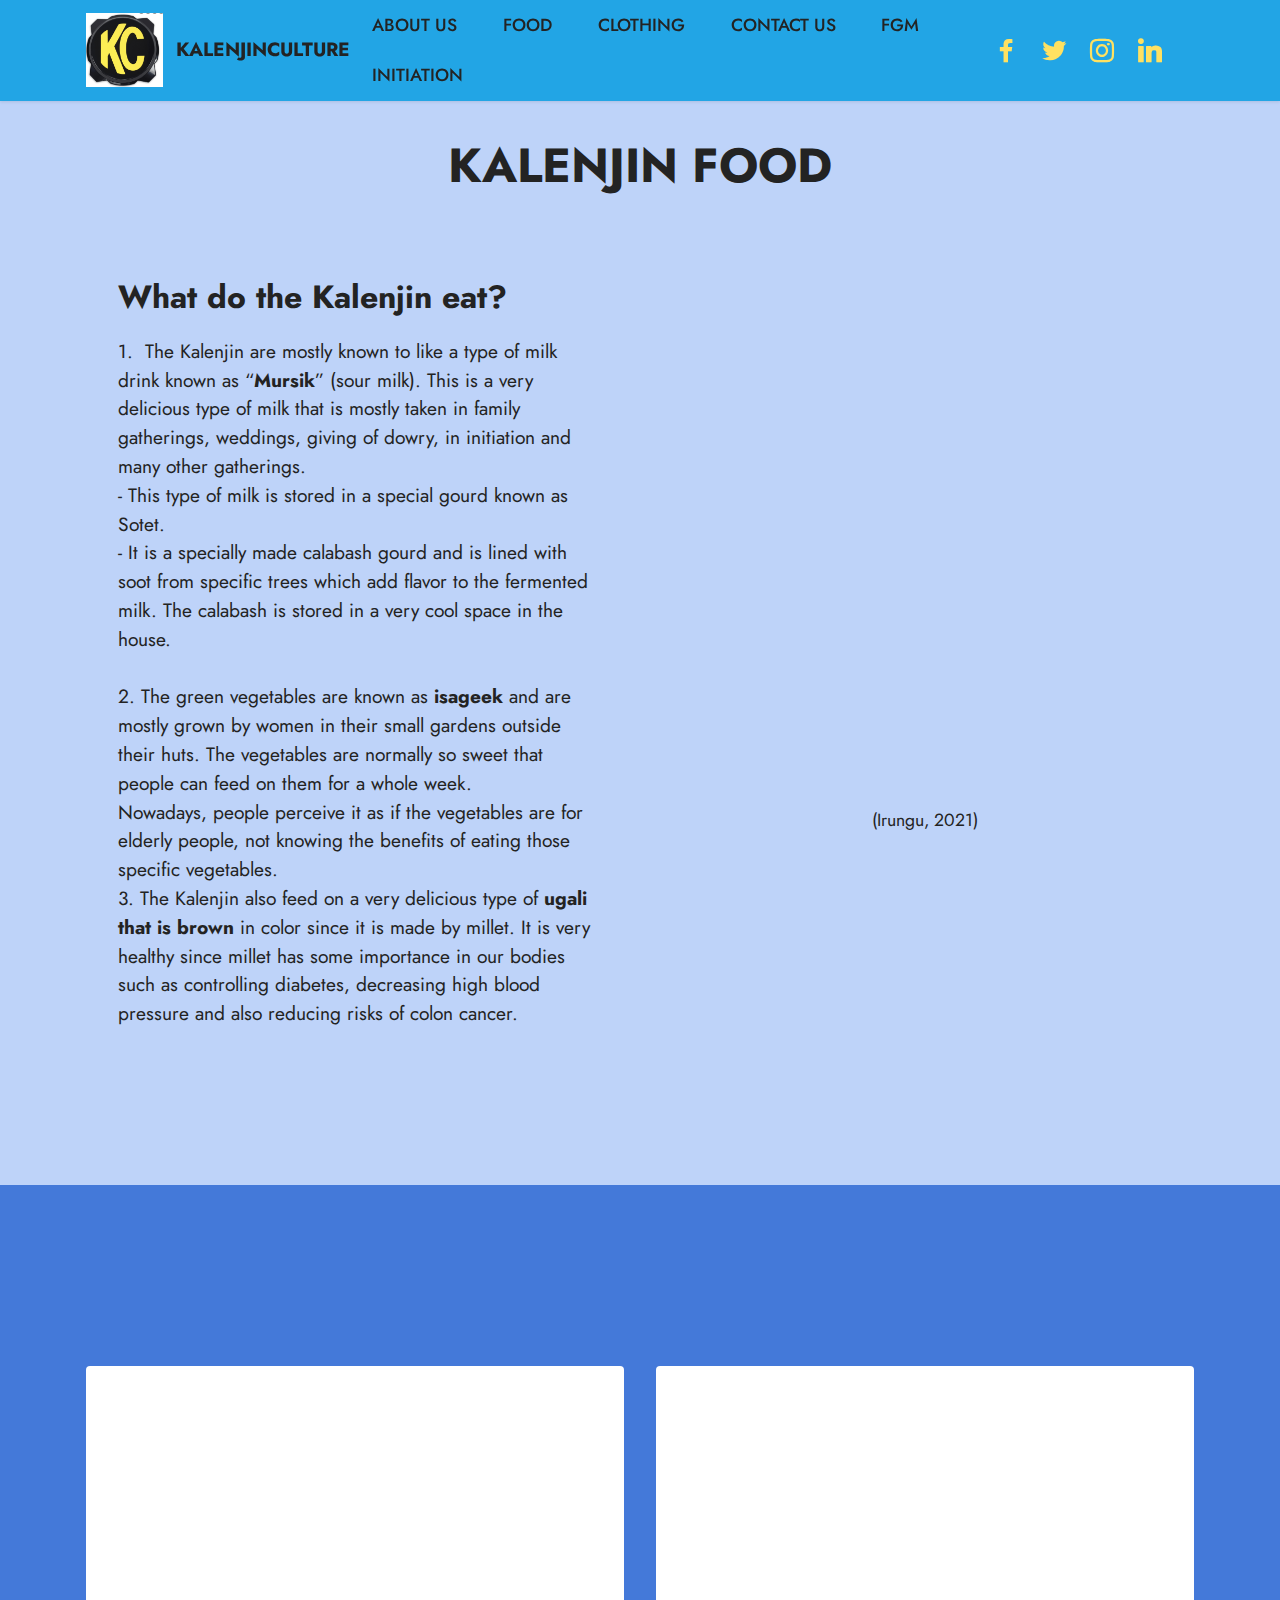
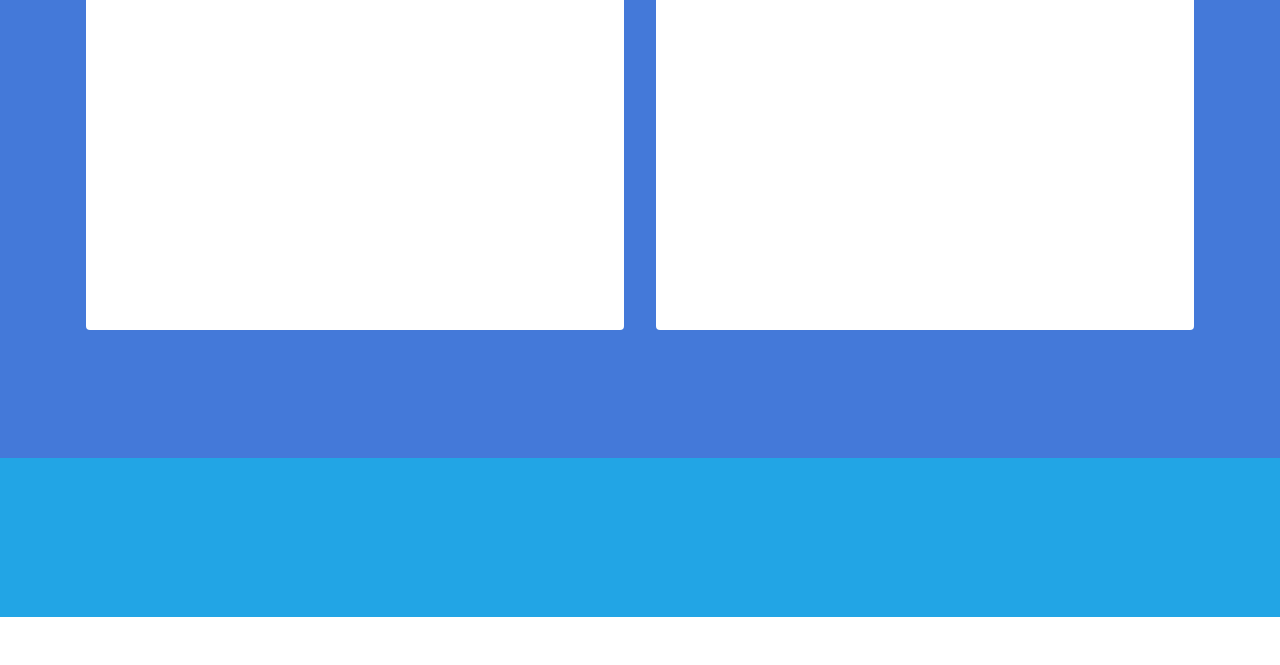
<file: food.html>
<!DOCTYPE html>
<html  >
<head>
  <!-- Site made with Mobirise Website Builder v5.3.0, https://mobirise.com -->
  <meta charset="UTF-8">
  <meta http-equiv="X-UA-Compatible" content="IE=edge">
  <meta name="generator" content="Mobirise v5.3.0, mobirise.com">
  <meta name="viewport" content="width=device-width, initial-scale=1, minimum-scale=1">
  <link rel="shortcut icon" href="assets/images/screenshot-2022-02-16-at-10.11.08-147x141.png" type="image/x-icon">
  <meta name="description" content="">
  
  
  <title>Food</title>
  <link rel="stylesheet" href="assets/tether/tether.min.css">
  <link rel="stylesheet" href="assets/bootstrap/css/bootstrap.min.css">
  <link rel="stylesheet" href="assets/bootstrap/css/bootstrap-grid.min.css">
  <link rel="stylesheet" href="assets/bootstrap/css/bootstrap-reboot.min.css">
  <link rel="stylesheet" href="assets/animatecss/animate.css">
  <link rel="stylesheet" href="assets/dropdown/css/style.css">
  <link rel="stylesheet" href="assets/socicon/css/styles.css">
  <link rel="stylesheet" href="assets/theme/css/style.css">
  <link rel="preload" as="style" href="assets/mobirise/css/mbr-additional.css"><link rel="stylesheet" href="assets/mobirise/css/mbr-additional.css" type="text/css">
  
  
  
  
</head>
<body>
  
  <section class="menu menu3 cid-sXpbzKP0dE" once="menu" id="menu3-t">
    
    <nav class="navbar navbar-dropdown navbar-fixed-top navbar-expand-lg">
        <div class="container">
            <div class="navbar-brand">
                <span class="navbar-logo">
                    <a href="https://mobiri.se">
                        <img src="assets/images/screenshot-2022-02-16-at-10.11.08-147x141.png" alt="Mobirise" style="height: 4.6rem;">
                    </a>
                </span>
                <span class="navbar-caption-wrap"><a class="navbar-caption text-black display-7" href="https://mobiri.se">KALENJINCULTURE</a></span>
            </div>
            <button class="navbar-toggler" type="button" data-toggle="collapse" data-target="#navbarSupportedContent" aria-controls="navbarNavAltMarkup" aria-expanded="false" aria-label="Toggle navigation">
                <div class="hamburger">
                    <span></span>
                    <span></span>
                    <span></span>
                    <span></span>
                </div>
            </button>
            <div class="collapse navbar-collapse" id="navbarSupportedContent">
                <ul class="navbar-nav nav-dropdown nav-right" data-app-modern-menu="true"><li class="nav-item"><a class="nav-link link text-black text-primary display-4" href="about-us.html">
                            ABOUT US</a></li><li class="nav-item"><a class="nav-link link text-black text-primary display-4" href="food.html">FOOD</a></li>
                    <li class="nav-item"><a class="nav-link link text-black text-primary display-4" href="clothing.html">CLOTHING</a></li>
                    <li class="nav-item"><a class="nav-link link text-black text-primary display-4" href="Contact-us.html">CONTACT US</a>
                    </li><li class="nav-item"><a class="nav-link link text-black text-primary display-4" href="page3.html">FGM</a></li><li class="nav-item"><a class="nav-link link text-black text-primary display-4" href="initiation.html">INITIATION</a></li></ul>
                <div class="icons-menu">
                    <a class="iconfont-wrapper" href="https://www.facebook.com/MpesaAcademy/" target="_blank">
                        <span class="p-2 mbr-iconfont socicon-facebook socicon"></span>
                    </a>
                    <a class="iconfont-wrapper" href="https://twitter.com/mpesafdnacademy" target="_blank">
                        <span class="p-2 mbr-iconfont socicon-twitter socicon"></span>
                    </a>
                    <a class="iconfont-wrapper" href="https://mobiri.se" target="_blank">
                        <span class="p-2 mbr-iconfont socicon-instagram socicon"></span>
                    </a>
                    <a class="iconfont-wrapper" href="https://mobiri.se" target="_blank">
                        <span class="p-2 mbr-iconfont socicon-linkedin socicon"></span>
                    </a>
                </div>
                
            </div>
        </div>
    </nav>
</section>

<section class="video5 cid-sYm56EaRUm" id="video5-11">
    
    
    <div class="container">
        <div class="title-wrapper mb-5">
            <h4 class="mbr-section-title mbr-fonts-style mb-0 display-2"><strong>KALENJIN FOOD</strong></h4>
        </div>
        <div class="row align-items-center">
            <div class="col-12 col-lg-6 video-block">
                <div class="video-wrapper"><iframe class="mbr-embedded-video" src="https://www.youtube.com/embed/u8hrOGSYZMs?rel=0&amp;amp;showinfo=0&amp;autoplay=1&amp;loop=0" width="1280" height="720" frameborder="0" allowfullscreen></iframe></div>
                <p class="mbr-description pt-2 mbr-fonts-style display-4">(Irungu, 2021)</p>
            </div>
            <div class="col-12 col-lg">
                <div class="text-wrapper">
                    <h3 class="mbr-section-subtitle mbr-fonts-style mb-3 display-5"><strong>What do the Kalenjin eat?</strong></h3>
                    <p class="mbr-text mbr-fonts-style display-7">1.&nbsp; The Kalenjin are mostly known to like a type of milk drink known as “<strong>Mursik</strong>” (sour milk). This is a very delicious type of milk that is mostly taken in family gatherings, weddings, giving of dowry, in initiation and many other gatherings. <br>- This type of milk is stored in a special gourd known as Sotet.&nbsp;<br>- It is a specially made calabash gourd and is lined with soot from specific trees which add flavor to the fermented milk. The calabash is stored in a very cool space in the house.<br><br>2. The green vegetables are known as <strong>isageek</strong> and are mostly grown by women in their small gardens outside their huts. The vegetables are normally so sweet that people can feed on them for a whole week. <br>Nowadays, people perceive it as if the vegetables are for elderly people, not knowing the benefits of eating those specific vegetables.<br>3. The Kalenjin also feed on a very delicious type of <strong>ugali that is brown</strong> in color since it is made by millet. It is very healthy since millet has some importance in our bodies such as controlling diabetes, decreasing high blood pressure and also reducing risks of colon cancer. <br><br></p>
                </div>
            </div>
        </div>
    </div>
</section>

<section class="gallery2 cid-sYmaBBVYst" id="gallery2-14">
    
    
    <div class="container">
        <div class="mbr-section-head">
            <h4 class="mbr-section-title mbr-fonts-style align-center mb-0 display-2"><strong>FOOD GALERY</strong></h4>
            
        </div>
        <div class="row mt-4">
            <div class="item features-image сol-12 col-md-6 col-lg-6">
                <div class="item-wrapper">
                    <div class="item-img">
                        <img src="assets/images/screenshot-2022-02-24-at-14.34.57-954x662.png" alt="">
                    </div>
                    <div class="item-content">
                        <h5 class="item-title mbr-fonts-style display-5">Mursik</h5>
                        
                        
                    </div>
                    <div class="mbr-section-btn item-footer mt-2"><a href="https://sokodirectory.com/2021/11/this-is-why-kalenjin-love-mursik/" class="btn item-btn btn-black-outline display-7">LEARN ABOUT</a></div>
                </div>
            </div>
            <div class="item features-image сol-12 col-md-6 col-lg-6">
                <div class="item-wrapper">
                    <div class="item-img">
                        <img src="assets/images/screenshot-2022-02-24-at-14.36.33-976x454.png" alt="">
                    </div>
                    <div class="item-content">
                        <h5 class="item-title mbr-fonts-style display-5">Brown ugali and greens</h5>
                        
                        
                    </div>
                    <div class="mbr-section-btn item-footer mt-2"><a href="https://www.youtube.com/watch?v=VVdedtRJVls" class="btn item-btn btn-black-outline display-7">LEARN ABOUT</a></div>
                </div>
            </div>
            
            
        </div>
    </div>
</section>

<section class="footer3 cid-sXAq5Fqewl" once="footers" id="footer3-u">

    

    

    <div class="container">
        <div class="media-container-row align-center mbr-white">
            <div class="row row-links">
                <ul class="foot-menu">
                    
                    
                    
                    
                    
                <li class="foot-menu-item mbr-fonts-style display-7">&nbsp; &nbsp; &nbsp; &nbsp; &nbsp; &nbsp; &nbsp; &nbsp; &nbsp; &nbsp;&nbsp;</li><li class="foot-menu-item mbr-fonts-style display-7">&nbsp; &nbsp; &nbsp; &nbsp; &nbsp; &nbsp; &nbsp; &nbsp; &nbsp; &nbsp;&nbsp;</li><li class="foot-menu-item mbr-fonts-style display-7">&nbsp; &nbsp; &nbsp; &nbsp; &nbsp; &nbsp; &nbsp; &nbsp; &nbsp; &nbsp;</li><li class="foot-menu-item mbr-fonts-style display-7">&nbsp; &nbsp; &nbsp; &nbsp;</li><li class="foot-menu-item mbr-fonts-style display-7">&nbsp; &nbsp; &nbsp; &nbsp; &nbsp; &nbsp; &nbsp; &nbsp; &nbsp; &nbsp; &nbsp;</li></ul>
            </div>
            <div class="row social-row">
                <div class="social-list align-right pb-2">
                    
                    
                    
                    
                    
                    
                <div class="soc-item">
                        <a href="https://twitter.com/mpesafdnacademy" target="_blank">
                            <span class="mbr-iconfont mbr-iconfont-social socicon-twitter socicon"></span>
                        </a>
                    </div><div class="soc-item">
                        <a href="https://www.facebook.com/MpesaAcademy/" target="_blank">
                            <span class="mbr-iconfont mbr-iconfont-social socicon-facebook socicon"></span>
                        </a>
                    </div><div class="soc-item">
                        <a href="https://www.youtube.com/channel/UC8aBIEFqKhHjV7n0j5kDCww/videos" target="_blank">
                            <span class="mbr-iconfont mbr-iconfont-social socicon-youtube socicon"></span>
                        </a>
                    </div><div class="soc-item">
                        <a href="https://www.instagram.com/p/CTR_e2Mib18/" target="_blank">
                            <span class="mbr-iconfont mbr-iconfont-social socicon-instagram socicon"></span>
                        </a>
                    </div><div class="soc-item">
                        <a href="https://mpesafoundationacademy.ac.ke/" target="_blank">
                            <span class="mbr-iconfont mbr-iconfont-social socicon-googleplus socicon"></span>
                        </a>
                    </div><div class="soc-item">
                        <a href="https://www.behance.net/Mobirise" target="_blank">
                            <span class="socicon-behance socicon mbr-iconfont mbr-iconfont-social"></span>
                        </a>
                    </div></div>
            </div>
            <div class="row row-copirayt">
                <p class="mbr-text mb-0 mbr-fonts-style mbr-white align-center display-7">
                    © Copyright 2022, KalenjinCultureWorld. All Rights Reserved.
                </p>
            </div>
        </div>
    </div>
</section><section style="background-color: #fff; font-family: -apple-system, BlinkMacSystemFont, 'Segoe UI', 'Roboto', 'Helvetica Neue', Arial, sans-serif; color:#aaa; font-size:12px; padding: 0; align-items: center; display: flex;"><a href="https://mobirise.site/o" style="flex: 1 1; height: 3rem; padding-left: 1rem;"></a><p style="flex: 0 0 auto; margin:0; padding-right:1rem;"><a href="https://mobirise.site/q" style="color:#aaa;">This web page</a> was designed with Mobirise web templates</p></section><script src="assets/web/assets/jquery/jquery.min.js"></script>  <script src="assets/popper/popper.min.js"></script>  <script src="assets/tether/tether.min.js"></script>  <script src="assets/bootstrap/js/bootstrap.min.js"></script>  <script src="assets/smoothscroll/smooth-scroll.js"></script>  <script src="assets/viewportchecker/jquery.viewportchecker.js"></script>  <script src="assets/dropdown/js/nav-dropdown.js"></script>  <script src="assets/dropdown/js/navbar-dropdown.js"></script>  <script src="assets/touchswipe/jquery.touch-swipe.min.js"></script>  <script src="assets/playervimeo/vimeo_player.js"></script>  <script src="assets/theme/js/script.js"></script>  
  
  
 <div id="scrollToTop" class="scrollToTop mbr-arrow-up"><a style="text-align: center;"><i class="mbr-arrow-up-icon mbr-arrow-up-icon-cm cm-icon cm-icon-smallarrow-up"></i></a></div>
    <input name="animation" type="hidden">
  </body>
</html>
</file>
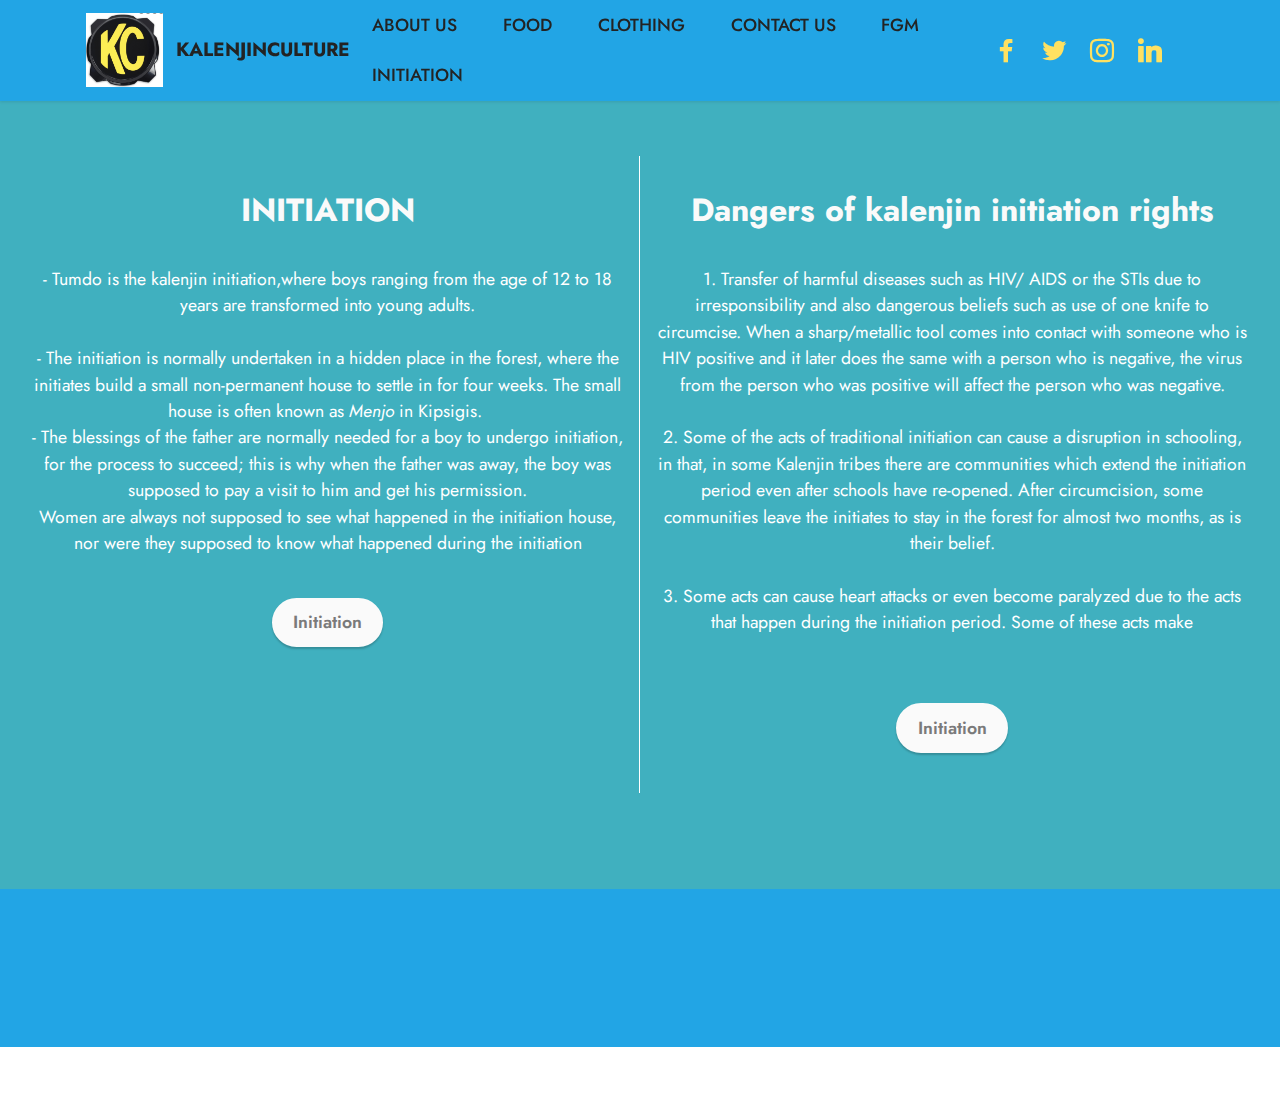
<file: initiation.html>
<!DOCTYPE html>
<html  >
<head>
  <!-- Site made with Mobirise Website Builder v5.3.0, https://mobirise.com -->
  <meta charset="UTF-8">
  <meta http-equiv="X-UA-Compatible" content="IE=edge">
  <meta name="generator" content="Mobirise v5.3.0, mobirise.com">
  <meta name="viewport" content="width=device-width, initial-scale=1, minimum-scale=1">
  <link rel="shortcut icon" href="assets/images/screenshot-2022-02-16-at-10.11.08-147x141.png" type="image/x-icon">
  <meta name="description" content="">
  
  
  <title>Initiation rites</title>
  <link rel="stylesheet" href="assets/tether/tether.min.css">
  <link rel="stylesheet" href="assets/bootstrap/css/bootstrap.min.css">
  <link rel="stylesheet" href="assets/bootstrap/css/bootstrap-grid.min.css">
  <link rel="stylesheet" href="assets/bootstrap/css/bootstrap-reboot.min.css">
  <link rel="stylesheet" href="assets/animatecss/animate.css">
  <link rel="stylesheet" href="assets/dropdown/css/style.css">
  <link rel="stylesheet" href="assets/socicon/css/styles.css">
  <link rel="stylesheet" href="assets/theme/css/style.css">
  <link rel="preload" as="style" href="assets/mobirise/css/mbr-additional.css"><link rel="stylesheet" href="assets/mobirise/css/mbr-additional.css" type="text/css">
  
  
  
  
</head>
<body>
  
  <section class="menu menu3 cid-sXAolVW5Ru" once="menu" id="menu3-15">
    
    <nav class="navbar navbar-dropdown navbar-fixed-top navbar-expand-lg">
        <div class="container">
            <div class="navbar-brand">
                <span class="navbar-logo">
                    <a href="https://mobiri.se">
                        <img src="assets/images/screenshot-2022-02-16-at-10.11.08-147x141.png" alt="Mobirise" style="height: 4.6rem;">
                    </a>
                </span>
                <span class="navbar-caption-wrap"><a class="navbar-caption text-black display-7" href="https://mobiri.se">KALENJINCULTURE</a></span>
            </div>
            <button class="navbar-toggler" type="button" data-toggle="collapse" data-target="#navbarSupportedContent" aria-controls="navbarNavAltMarkup" aria-expanded="false" aria-label="Toggle navigation">
                <div class="hamburger">
                    <span></span>
                    <span></span>
                    <span></span>
                    <span></span>
                </div>
            </button>
            <div class="collapse navbar-collapse" id="navbarSupportedContent">
                <ul class="navbar-nav nav-dropdown nav-right" data-app-modern-menu="true"><li class="nav-item"><a class="nav-link link text-black text-primary display-4" href="about-us.html">
                            ABOUT US</a></li><li class="nav-item"><a class="nav-link link text-black text-primary display-4" href="food.html">FOOD</a></li>
                    <li class="nav-item"><a class="nav-link link text-black text-primary display-4" href="clothing.html">CLOTHING</a></li>
                    <li class="nav-item"><a class="nav-link link text-black text-primary display-4" href="Contact-us.html">CONTACT US</a>
                    </li><li class="nav-item"><a class="nav-link link text-black text-primary display-4" href="page3.html">FGM</a></li><li class="nav-item"><a class="nav-link link text-black text-primary display-4" href="initiation.html">INITIATION</a></li></ul>
                <div class="icons-menu">
                    <a class="iconfont-wrapper" href="https://www.facebook.com/MpesaAcademy/" target="_blank">
                        <span class="p-2 mbr-iconfont socicon-facebook socicon"></span>
                    </a>
                    <a class="iconfont-wrapper" href="https://twitter.com/mpesafdnacademy" target="_blank">
                        <span class="p-2 mbr-iconfont socicon-twitter socicon"></span>
                    </a>
                    <a class="iconfont-wrapper" href="https://mobiri.se" target="_blank">
                        <span class="p-2 mbr-iconfont socicon-instagram socicon"></span>
                    </a>
                    <a class="iconfont-wrapper" href="https://mobiri.se" target="_blank">
                        <span class="p-2 mbr-iconfont socicon-linkedin socicon"></span>
                    </a>
                </div>
                
            </div>
        </div>
    </nav>
</section>

<section class="info2 cid-sYmkJjUjcY" id="info2-17">
    
    
    <div class="align-center container-fluid">
        <div class="row justify-content-center">
            <div class="card col-12 col-lg-6">
                <div class="wrapper">
                    <h3 class="mbr-section-title mb-4 mbr-fonts-style display-5"><strong>INITIATION</strong></h3>
                    <p class="mbr-text mb-4 mbr-fonts-style display-4">- Tumdo is the kalenjin initiation,where boys ranging from the age of 12 to 18 years are transformed into young adults. <br><br>- The initiation is normally undertaken in a hidden place in the forest, where the initiates build a small non-permanent house to settle in for four weeks. The small house is often known as <em>Menjo</em> in Kipsigis.&nbsp;<br>- The blessings of the father are normally needed for a boy to undergo initiation, for the process to succeed; this is why when the father was away, the boy was supposed to pay a visit to him and get his permission. <br>Women are always not supposed to see what happened in the initiation house, nor were they supposed to know what happened during the initiation</p>
                    <div class="mbr-section-btn"><a class="btn btn-white display-4" href="https://mobiri.se">Initiation</a></div>
                </div>
            </div>
            <div class="col-12 col-lg-6">
                <div class="wrapper">
                    <h3 class="mbr-section-title mbr-fonts-style mb-4 display-5"><strong>Dangers of kalenjin initiation rights</strong></h3>
                    <p class="mbr-text mbr-fonts-style mb-4 display-4">1. Transfer of harmful diseases such as HIV/ AIDS or the STIs due to irresponsibility and also dangerous beliefs such as use of one knife to circumcise. When a sharp/metallic tool comes into contact with someone who is HIV positive and it later does the same with a person who is negative, the virus from the person who was positive will affect the person who was negative. <br><br>2. Some of the acts of traditional initiation  can cause a disruption in schooling, in that, in some Kalenjin tribes there are communities which extend the initiation period even after schools have re-opened. After circumcision, some communities leave the initiates to stay in the forest for almost two months, as is their belief. <br><br>3. Some acts can cause heart attacks or even become paralyzed due to the acts that happen during the initiation period. Some of these acts make <br><br></p>
                    <div class="mbr-section-btn"><a class="btn btn-white display-4" href="https://hivisasa.com/posts/1066-what-is-in-kalenjin-circumcision-that-is-not-in-modern-religion-circumcision">Initiation</a></div>
                </div>
            </div>
        </div>
    </div>
</section>

<section class="footer3 cid-sXAq5Fqewl" once="footers" id="footer3-16">

    

    

    <div class="container">
        <div class="media-container-row align-center mbr-white">
            <div class="row row-links">
                <ul class="foot-menu">
                    
                    
                    
                    
                    
                <li class="foot-menu-item mbr-fonts-style display-7">&nbsp; &nbsp; &nbsp; &nbsp; &nbsp; &nbsp; &nbsp; &nbsp; &nbsp; &nbsp;&nbsp;</li><li class="foot-menu-item mbr-fonts-style display-7">&nbsp; &nbsp; &nbsp; &nbsp; &nbsp; &nbsp; &nbsp; &nbsp; &nbsp; &nbsp;&nbsp;</li><li class="foot-menu-item mbr-fonts-style display-7">&nbsp; &nbsp; &nbsp; &nbsp; &nbsp; &nbsp; &nbsp; &nbsp; &nbsp; &nbsp;</li><li class="foot-menu-item mbr-fonts-style display-7">&nbsp; &nbsp; &nbsp; &nbsp;</li><li class="foot-menu-item mbr-fonts-style display-7">&nbsp; &nbsp; &nbsp; &nbsp; &nbsp; &nbsp; &nbsp; &nbsp; &nbsp; &nbsp; &nbsp;</li></ul>
            </div>
            <div class="row social-row">
                <div class="social-list align-right pb-2">
                    
                    
                    
                    
                    
                    
                <div class="soc-item">
                        <a href="https://twitter.com/mpesafdnacademy" target="_blank">
                            <span class="mbr-iconfont mbr-iconfont-social socicon-twitter socicon"></span>
                        </a>
                    </div><div class="soc-item">
                        <a href="https://www.facebook.com/MpesaAcademy/" target="_blank">
                            <span class="mbr-iconfont mbr-iconfont-social socicon-facebook socicon"></span>
                        </a>
                    </div><div class="soc-item">
                        <a href="https://www.youtube.com/channel/UC8aBIEFqKhHjV7n0j5kDCww/videos" target="_blank">
                            <span class="mbr-iconfont mbr-iconfont-social socicon-youtube socicon"></span>
                        </a>
                    </div><div class="soc-item">
                        <a href="https://www.instagram.com/p/CTR_e2Mib18/" target="_blank">
                            <span class="mbr-iconfont mbr-iconfont-social socicon-instagram socicon"></span>
                        </a>
                    </div><div class="soc-item">
                        <a href="https://mpesafoundationacademy.ac.ke/" target="_blank">
                            <span class="mbr-iconfont mbr-iconfont-social socicon-googleplus socicon"></span>
                        </a>
                    </div><div class="soc-item">
                        <a href="https://www.behance.net/Mobirise" target="_blank">
                            <span class="socicon-behance socicon mbr-iconfont mbr-iconfont-social"></span>
                        </a>
                    </div></div>
            </div>
            <div class="row row-copirayt">
                <p class="mbr-text mb-0 mbr-fonts-style mbr-white align-center display-7">
                    © Copyright 2022, KalenjinCultureWorld. All Rights Reserved.
                </p>
            </div>
        </div>
    </div>
</section><section style="background-color: #fff; font-family: -apple-system, BlinkMacSystemFont, 'Segoe UI', 'Roboto', 'Helvetica Neue', Arial, sans-serif; color:#aaa; font-size:12px; padding: 0; align-items: center; display: flex;"><a href="https://mobirise.site/c" style="flex: 1 1; height: 3rem; padding-left: 1rem;"></a><p style="flex: 0 0 auto; margin:0; padding-right:1rem;"><a href="https://mobirise.site/q" style="color:#aaa;">The site</a> was created with Mobirise site template</p></section><script src="assets/web/assets/jquery/jquery.min.js"></script>  <script src="assets/popper/popper.min.js"></script>  <script src="assets/tether/tether.min.js"></script>  <script src="assets/bootstrap/js/bootstrap.min.js"></script>  <script src="assets/smoothscroll/smooth-scroll.js"></script>  <script src="assets/viewportchecker/jquery.viewportchecker.js"></script>  <script src="assets/dropdown/js/nav-dropdown.js"></script>  <script src="assets/dropdown/js/navbar-dropdown.js"></script>  <script src="assets/touchswipe/jquery.touch-swipe.min.js"></script>  <script src="assets/theme/js/script.js"></script>  
  
  
 <div id="scrollToTop" class="scrollToTop mbr-arrow-up"><a style="text-align: center;"><i class="mbr-arrow-up-icon mbr-arrow-up-icon-cm cm-icon cm-icon-smallarrow-up"></i></a></div>
    <input name="animation" type="hidden">
  </body>
</html>
</file>
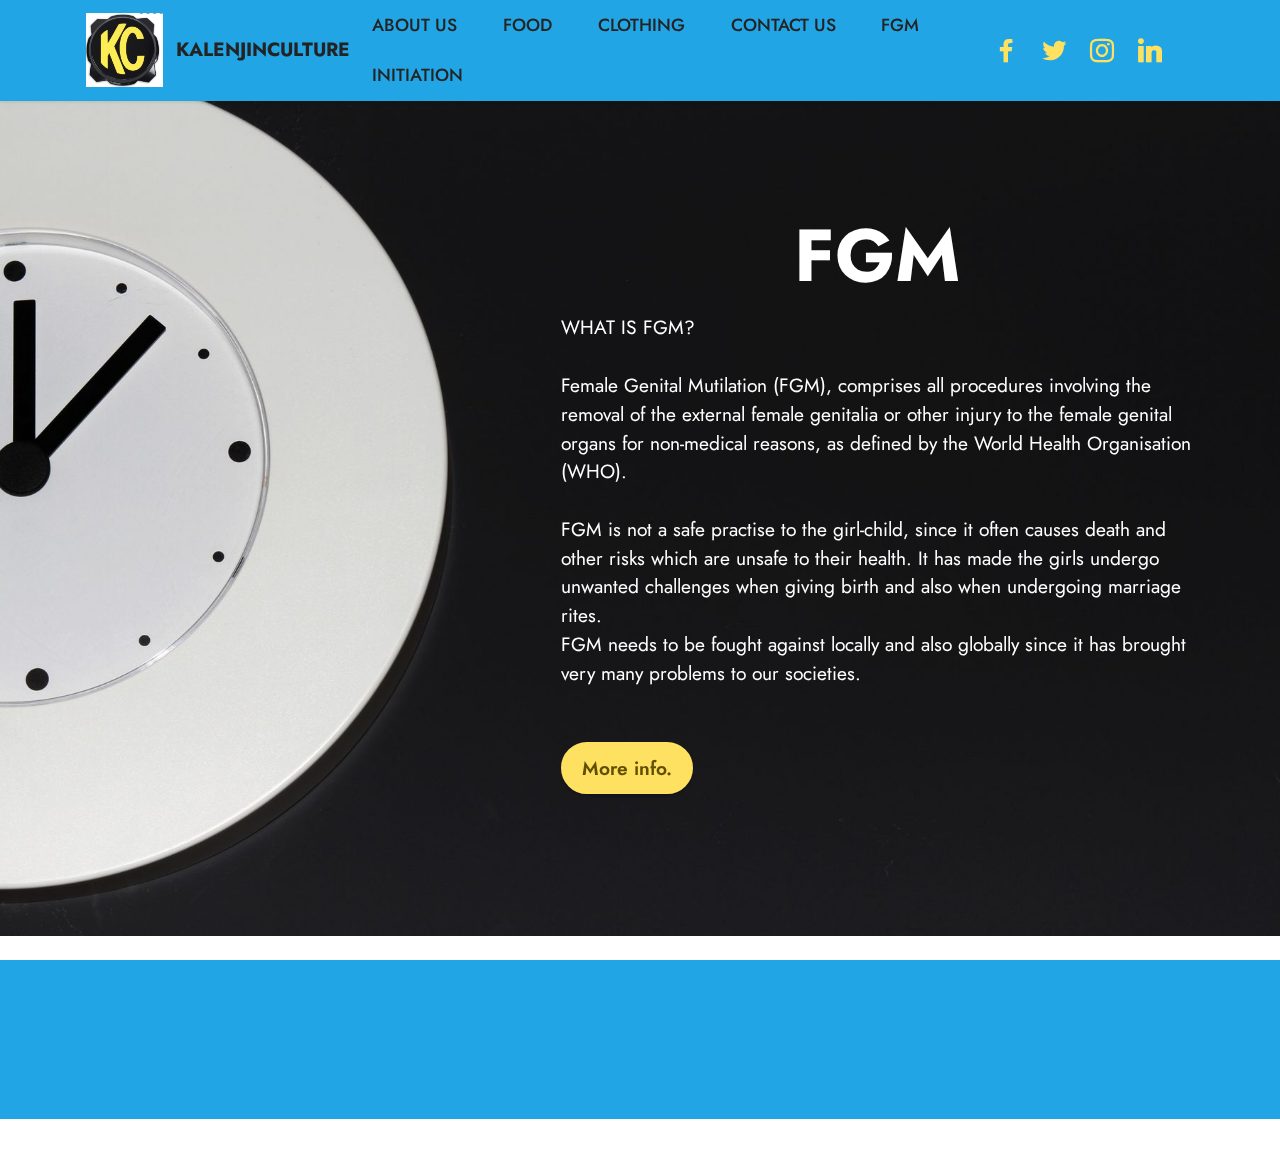
<file: page3.html>
<!DOCTYPE html>
<html  >
<head>
  <!-- Site made with Mobirise Website Builder v5.3.0, https://mobirise.com -->
  <meta charset="UTF-8">
  <meta http-equiv="X-UA-Compatible" content="IE=edge">
  <meta name="generator" content="Mobirise v5.3.0, mobirise.com">
  <meta name="viewport" content="width=device-width, initial-scale=1, minimum-scale=1">
  <link rel="shortcut icon" href="assets/images/screenshot-2022-02-16-at-10.11.08-147x141.png" type="image/x-icon">
  <meta name="description" content="">
  
  
  <title>FGM</title>
  <link rel="stylesheet" href="assets/tether/tether.min.css">
  <link rel="stylesheet" href="assets/bootstrap/css/bootstrap.min.css">
  <link rel="stylesheet" href="assets/bootstrap/css/bootstrap-grid.min.css">
  <link rel="stylesheet" href="assets/bootstrap/css/bootstrap-reboot.min.css">
  <link rel="stylesheet" href="assets/animatecss/animate.css">
  <link rel="stylesheet" href="assets/dropdown/css/style.css">
  <link rel="stylesheet" href="assets/socicon/css/styles.css">
  <link rel="stylesheet" href="assets/theme/css/style.css">
  <link rel="preload" as="style" href="assets/mobirise/css/mbr-additional.css"><link rel="stylesheet" href="assets/mobirise/css/mbr-additional.css" type="text/css">
  
  
  
  
</head>
<body>
  
  <section class="menu menu3 cid-sXpbzKP0dE" once="menu" id="menu3-p">
    
    <nav class="navbar navbar-dropdown navbar-fixed-top navbar-expand-lg">
        <div class="container">
            <div class="navbar-brand">
                <span class="navbar-logo">
                    <a href="https://mobiri.se">
                        <img src="assets/images/screenshot-2022-02-16-at-10.11.08-147x141.png" alt="Mobirise" style="height: 4.6rem;">
                    </a>
                </span>
                <span class="navbar-caption-wrap"><a class="navbar-caption text-black display-7" href="https://mobiri.se">KALENJINCULTURE</a></span>
            </div>
            <button class="navbar-toggler" type="button" data-toggle="collapse" data-target="#navbarSupportedContent" aria-controls="navbarNavAltMarkup" aria-expanded="false" aria-label="Toggle navigation">
                <div class="hamburger">
                    <span></span>
                    <span></span>
                    <span></span>
                    <span></span>
                </div>
            </button>
            <div class="collapse navbar-collapse" id="navbarSupportedContent">
                <ul class="navbar-nav nav-dropdown nav-right" data-app-modern-menu="true"><li class="nav-item"><a class="nav-link link text-black text-primary display-4" href="about-us.html">
                            ABOUT US</a></li><li class="nav-item"><a class="nav-link link text-black text-primary display-4" href="food.html">FOOD</a></li>
                    <li class="nav-item"><a class="nav-link link text-black text-primary display-4" href="clothing.html">CLOTHING</a></li>
                    <li class="nav-item"><a class="nav-link link text-black text-primary display-4" href="Contact-us.html">CONTACT US</a>
                    </li><li class="nav-item"><a class="nav-link link text-black text-primary display-4" href="page3.html">FGM</a></li><li class="nav-item"><a class="nav-link link text-black text-primary display-4" href="initiation.html">INITIATION</a></li></ul>
                <div class="icons-menu">
                    <a class="iconfont-wrapper" href="https://www.facebook.com/MpesaAcademy/" target="_blank">
                        <span class="p-2 mbr-iconfont socicon-facebook socicon"></span>
                    </a>
                    <a class="iconfont-wrapper" href="https://twitter.com/mpesafdnacademy" target="_blank">
                        <span class="p-2 mbr-iconfont socicon-twitter socicon"></span>
                    </a>
                    <a class="iconfont-wrapper" href="https://mobiri.se" target="_blank">
                        <span class="p-2 mbr-iconfont socicon-instagram socicon"></span>
                    </a>
                    <a class="iconfont-wrapper" href="https://mobiri.se" target="_blank">
                        <span class="p-2 mbr-iconfont socicon-linkedin socicon"></span>
                    </a>
                </div>
                
            </div>
        </div>
    </nav>
</section>

<section class="header5 cid-sYaoCdmT6t mbr-fullscreen mbr-parallax-background" id="header5-q">

    

    

    <div class="container">
        <div class="row justify-content-end">
            <div class="col-12 col-lg-7">
                <h1 class="mbr-section-title mbr-fonts-style mbr-white mb-3 display-1"><strong>FGM</strong></h1>
                
                <p class="mbr-text mbr-fonts-style mbr-white display-7">WHAT IS FGM?<br><br>Female Genital Mutilation (FGM), comprises all procedures involving the removal of the external female genitalia or other injury to the female genital organs for non-medical reasons, as defined by the World Health Organisation (WHO).<br><br>FGM is not a safe practise to the girl-child, since it often causes death and other risks which are unsafe to their health. It has made the girls undergo unwanted challenges when giving birth and also when undergoing marriage rites.&nbsp;<br>FGM needs to be fought against locally and also globally since it has brought very many problems to our societies.<br><br></p>
                <div class="mbr-section-btn mt-3"><a class="btn btn-warning display-7" href="https://www.endfgm.eu/female-genital-mutilation/what-is-fgm/">More info.</a></div>
            </div>
        </div>
    </div>
</section>

<section class="footer3 cid-sXAq5Fqewl" once="footers" id="footer3-o">

    

    

    <div class="container">
        <div class="media-container-row align-center mbr-white">
            <div class="row row-links">
                <ul class="foot-menu">
                    
                    
                    
                    
                    
                <li class="foot-menu-item mbr-fonts-style display-7">&nbsp; &nbsp; &nbsp; &nbsp; &nbsp; &nbsp; &nbsp; &nbsp; &nbsp; &nbsp;&nbsp;</li><li class="foot-menu-item mbr-fonts-style display-7">&nbsp; &nbsp; &nbsp; &nbsp; &nbsp; &nbsp; &nbsp; &nbsp; &nbsp; &nbsp;&nbsp;</li><li class="foot-menu-item mbr-fonts-style display-7">&nbsp; &nbsp; &nbsp; &nbsp; &nbsp; &nbsp; &nbsp; &nbsp; &nbsp; &nbsp;</li><li class="foot-menu-item mbr-fonts-style display-7">&nbsp; &nbsp; &nbsp; &nbsp;</li><li class="foot-menu-item mbr-fonts-style display-7">&nbsp; &nbsp; &nbsp; &nbsp; &nbsp; &nbsp; &nbsp; &nbsp; &nbsp; &nbsp; &nbsp;</li></ul>
            </div>
            <div class="row social-row">
                <div class="social-list align-right pb-2">
                    
                    
                    
                    
                    
                    
                <div class="soc-item">
                        <a href="https://twitter.com/mpesafdnacademy" target="_blank">
                            <span class="mbr-iconfont mbr-iconfont-social socicon-twitter socicon"></span>
                        </a>
                    </div><div class="soc-item">
                        <a href="https://www.facebook.com/MpesaAcademy/" target="_blank">
                            <span class="mbr-iconfont mbr-iconfont-social socicon-facebook socicon"></span>
                        </a>
                    </div><div class="soc-item">
                        <a href="https://www.youtube.com/channel/UC8aBIEFqKhHjV7n0j5kDCww/videos" target="_blank">
                            <span class="mbr-iconfont mbr-iconfont-social socicon-youtube socicon"></span>
                        </a>
                    </div><div class="soc-item">
                        <a href="https://www.instagram.com/p/CTR_e2Mib18/" target="_blank">
                            <span class="mbr-iconfont mbr-iconfont-social socicon-instagram socicon"></span>
                        </a>
                    </div><div class="soc-item">
                        <a href="https://mpesafoundationacademy.ac.ke/" target="_blank">
                            <span class="mbr-iconfont mbr-iconfont-social socicon-googleplus socicon"></span>
                        </a>
                    </div><div class="soc-item">
                        <a href="https://www.behance.net/Mobirise" target="_blank">
                            <span class="socicon-behance socicon mbr-iconfont mbr-iconfont-social"></span>
                        </a>
                    </div></div>
            </div>
            <div class="row row-copirayt">
                <p class="mbr-text mb-0 mbr-fonts-style mbr-white align-center display-7">
                    © Copyright 2022, KalenjinCultureWorld. All Rights Reserved.
                </p>
            </div>
        </div>
    </div>
</section><section style="background-color: #fff; font-family: -apple-system, BlinkMacSystemFont, 'Segoe UI', 'Roboto', 'Helvetica Neue', Arial, sans-serif; color:#aaa; font-size:12px; padding: 0; align-items: center; display: flex;"><a href="https://mobirise.site/c" style="flex: 1 1; height: 3rem; padding-left: 1rem;"></a><p style="flex: 0 0 auto; margin:0; padding-right:1rem;">Built with <a href="https://mobirise.site/a" style="color:#aaa;">Mobirise</a></p></section><script src="assets/web/assets/jquery/jquery.min.js"></script>  <script src="assets/popper/popper.min.js"></script>  <script src="assets/tether/tether.min.js"></script>  <script src="assets/bootstrap/js/bootstrap.min.js"></script>  <script src="assets/smoothscroll/smooth-scroll.js"></script>  <script src="assets/viewportchecker/jquery.viewportchecker.js"></script>  <script src="assets/parallax/jarallax.min.js"></script>  <script src="assets/dropdown/js/nav-dropdown.js"></script>  <script src="assets/dropdown/js/navbar-dropdown.js"></script>  <script src="assets/touchswipe/jquery.touch-swipe.min.js"></script>  <script src="assets/theme/js/script.js"></script>  
  
  
 <div id="scrollToTop" class="scrollToTop mbr-arrow-up"><a style="text-align: center;"><i class="mbr-arrow-up-icon mbr-arrow-up-icon-cm cm-icon cm-icon-smallarrow-up"></i></a></div>
    <input name="animation" type="hidden">
  </body>
</html>
</file>
<file: assets/dropdown/css/style.css>
.navbar-dropdown {
  left: 0;
  padding: 0;
  position: absolute;
  right: 0;
  top: 0;
  transition: all 0.45s ease;
  z-index: 1030;
  background: #282828; }
  .navbar-dropdown .navbar-logo {
    margin-right: 0.8rem;
    transition: margin 0.3s ease-in-out;
    vertical-align: middle; }
    .navbar-dropdown .navbar-logo img {
      height: 3.125rem;
      transition: all 0.3s ease-in-out; }
    .navbar-dropdown .navbar-logo.mbr-iconfont {
      font-size: 3.125rem;
      line-height: 3.125rem; }
  .navbar-dropdown .navbar-caption {
    font-weight: 700;
    white-space: normal;
    vertical-align: -4px;
    line-height: 3.125rem !important; }
    .navbar-dropdown .navbar-caption, .navbar-dropdown .navbar-caption:hover {
      color: inherit;
      text-decoration: none; }
  .navbar-dropdown .mbr-iconfont + .navbar-caption {
    vertical-align: -1px; }
  .navbar-dropdown.navbar-fixed-top {
    position: fixed; }
  .navbar-dropdown .navbar-brand span {
    vertical-align: -4px; }
  .navbar-dropdown.bg-color.transparent {
    background: none; }
  .navbar-dropdown.navbar-short .navbar-brand {
    padding: 0.625rem 0; }
    .navbar-dropdown.navbar-short .navbar-brand span {
      vertical-align: -1px; }
  .navbar-dropdown.navbar-short .navbar-caption {
    line-height: 2.375rem !important;
    vertical-align: -2px; }
  .navbar-dropdown.navbar-short .navbar-logo {
    margin-right: 0.5rem; }
    .navbar-dropdown.navbar-short .navbar-logo img {
      height: 2.375rem; }
    .navbar-dropdown.navbar-short .navbar-logo.mbr-iconfont {
      font-size: 2.375rem;
      line-height: 2.375rem; }
  .navbar-dropdown.navbar-short .mbr-table-cell {
    height: 3.625rem; }
  .navbar-dropdown .navbar-close {
    left: 0.6875rem;
    position: fixed;
    top: 0.75rem;
    z-index: 1000; }
  .navbar-dropdown .hamburger-icon {
    content: "";
    display: inline-block;
    vertical-align: middle;
    width: 16px;
    -webkit-box-shadow: 0 -6px 0 1px #282828,0 0 0 1px #282828,0 6px 0 1px #282828;
    -moz-box-shadow: 0 -6px 0 1px #282828,0 0 0 1px #282828,0 6px 0 1px #282828;
    box-shadow: 0 -6px 0 1px #282828,0 0 0 1px #282828,0 6px 0 1px #282828; }

.dropdown-menu .dropdown-toggle[data-toggle="dropdown-submenu"]::after {
  border-bottom: 0.35em solid transparent;
  border-left: 0.35em solid;
  border-right: 0;
  border-top: 0.35em solid transparent;
  margin-left: 0.3rem; }

.dropdown-menu .dropdown-item:focus {
  outline: 0; }

.nav-dropdown {
  font-size: 0.75rem;
  font-weight: 500;
  height: auto !important; }
  .nav-dropdown .nav-btn {
    padding-left: 1rem; }
  .nav-dropdown .link {
    margin: .667em 1.667em;
    font-weight: 500;
    padding: 0;
    transition: color .2s ease-in-out; }
    .nav-dropdown .link.dropdown-toggle {
      margin-right: 2.583em; }
      .nav-dropdown .link.dropdown-toggle::after {
        margin-left: .25rem;
        border-top: 0.35em solid;
        border-right: 0.35em solid transparent;
        border-left: 0.35em solid transparent;
        border-bottom: 0; }
      .nav-dropdown .link.dropdown-toggle[aria-expanded="true"] {
        margin: 0;
        padding: 0.667em 3.263em  0.667em 1.667em; }
  .nav-dropdown .link::after,
  .nav-dropdown .dropdown-item::after {
    color: inherit; }
  .nav-dropdown .btn {
    font-size: 0.75rem;
    font-weight: 700;
    letter-spacing: 0;
    margin-bottom: 0;
    padding-left: 1.25rem;
    padding-right: 1.25rem; }
  .nav-dropdown .dropdown-menu {
    border-radius: 0;
    border: 0;
    left: 0;
    margin: 0;
    padding-bottom: 1.25rem;
    padding-top: 1.25rem;
    position: relative; }
  .nav-dropdown .dropdown-submenu {
    margin-left: 0.125rem;
    top: 0; }
  .nav-dropdown .dropdown-item {
    font-weight: 500;
    line-height: 2;
    padding: 0.3846em 4.615em 0.3846em 1.5385em;
    position: relative;
    transition: color .2s ease-in-out, background-color .2s ease-in-out; }
    .nav-dropdown .dropdown-item::after {
      margin-top: -0.3077em;
      position: absolute;
      right: 1.1538em;
      top: 50%; }
    .nav-dropdown .dropdown-item:focus, .nav-dropdown .dropdown-item:hover {
      background: none; }

@media (max-width: 767px) {
  .nav-dropdown.navbar-toggleable-sm {
    bottom: 0;
    display: none;
    left: 0;
    overflow-x: hidden;
    position: fixed;
    top: 0;
    transform: translateX(-100%);
    -ms-transform: translateX(-100%);
    -webkit-transform: translateX(-100%);
    width: 18.75rem;
    z-index: 999; } }
.nav-dropdown.navbar-toggleable-xl {
  bottom: 0;
  display: none;
  left: 0;
  overflow-x: hidden;
  position: fixed;
  top: 0;
  transform: translateX(-100%);
  -ms-transform: translateX(-100%);
  -webkit-transform: translateX(-100%);
  width: 18.75rem;
  z-index: 999; }

.nav-dropdown-sm {
  display: block !important;
  overflow-x: hidden;
  overflow: auto;
  padding-top: 3.875rem; }
  .nav-dropdown-sm::after {
    content: "";
    display: block;
    height: 3rem;
    width: 100%; }
  .nav-dropdown-sm.collapse.in ~ .navbar-close {
    display: block !important; }
  .nav-dropdown-sm.collapsing, .nav-dropdown-sm.collapse.in {
    transform: translateX(0);
    -ms-transform: translateX(0);
    -webkit-transform: translateX(0);
    transition: all 0.25s ease-out;
    -webkit-transition: all 0.25s ease-out;
    background: #282828; }
  .nav-dropdown-sm.collapsing[aria-expanded="false"] {
    transform: translateX(-100%);
    -ms-transform: translateX(-100%);
    -webkit-transform: translateX(-100%); }
  .nav-dropdown-sm .nav-item {
    display: block;
    margin-left: 0 !important;
    padding-left: 0; }
  .nav-dropdown-sm .link,
  .nav-dropdown-sm .dropdown-item {
    border-top: 1px dotted rgba(255, 255, 255, 0.1);
    font-size: 0.8125rem;
    line-height: 1.6;
    margin: 0 !important;
    padding: 0.875rem 2.4rem 0.875rem 1.5625rem !important;
    position: relative;
    white-space: normal; }
    .nav-dropdown-sm .link:focus, .nav-dropdown-sm .link:hover,
    .nav-dropdown-sm .dropdown-item:focus,
    .nav-dropdown-sm .dropdown-item:hover {
      background: rgba(0, 0, 0, 0.2) !important;
      color: #c0a375; }
  .nav-dropdown-sm .nav-btn {
    position: relative;
    padding: 1.5625rem 1.5625rem 0 1.5625rem; }
    .nav-dropdown-sm .nav-btn::before {
      border-top: 1px dotted rgba(255, 255, 255, 0.1);
      content: "";
      left: 0;
      position: absolute;
      top: 0;
      width: 100%; }
    .nav-dropdown-sm .nav-btn + .nav-btn {
      padding-top: 0.625rem; }
      .nav-dropdown-sm .nav-btn + .nav-btn::before {
        display: none; }
  .nav-dropdown-sm .btn {
    padding: 0.625rem 0; }
  .nav-dropdown-sm .dropdown-toggle[data-toggle="dropdown-submenu"]::after {
    margin-left: .25rem;
    border-top: 0.35em solid;
    border-right: 0.35em solid transparent;
    border-left: 0.35em solid transparent;
    border-bottom: 0; }
  .nav-dropdown-sm .dropdown-toggle[data-toggle="dropdown-submenu"][aria-expanded="true"]::after {
    border-top: 0;
    border-right: 0.35em solid transparent;
    border-left: 0.35em solid transparent;
    border-bottom: 0.35em solid; }
  .nav-dropdown-sm .dropdown-menu {
    margin: 0;
    padding: 0;
    position: relative;
    top: 0;
    left: 0;
    width: 100%;
    border: 0;
    float: none;
    border-radius: 0;
    background: none; }
  .nav-dropdown-sm .dropdown-submenu {
    left: 100%;
    margin-left: 0.125rem;
    margin-top: -1.25rem;
    top: 0; }

.navbar-toggleable-sm .nav-dropdown .dropdown-menu {
  position: absolute; }

.navbar-toggleable-sm .nav-dropdown .dropdown-submenu {
  left: 100%;
  margin-left: 0.125rem;
  margin-top: -1.25rem;
  top: 0; }

.navbar-toggleable-sm.opened .nav-dropdown .dropdown-menu {
  position: relative; }

.navbar-toggleable-sm.opened .nav-dropdown .dropdown-submenu {
  left: 0;
  margin-left: 00rem;
  margin-top: 0rem;
  top: 0; }

.is-builder .nav-dropdown.collapsing {
  transition: none !important; }

/*# sourceMappingURL=style.css.map */
</file>
<file: assets/socicon/css/styles.css>
@charset "UTF-8";

@font-face {
  font-family: 'Socicon';
  src:  url('../fonts/socicon.eot');
  src:  url('../fonts/socicon.eot?#iefix') format('embedded-opentype'),
    url('../fonts/socicon.woff2') format('woff2'),
    url('../fonts/socicon.ttf') format('truetype'),
    url('../fonts/socicon.woff') format('woff'),
    url('../fonts/socicon.svg#socicon') format('svg');
  font-weight: normal;
  font-style: normal;
  font-display: swap;
}

[data-icon]:before {
  font-family: "socicon" !important;
  content: attr(data-icon);
  font-style: normal !important;
  font-weight: normal !important;
  font-variant: normal !important;
  text-transform: none !important;
  speak: none;
  line-height: 1;
  -webkit-font-smoothing: antialiased;
  -moz-osx-font-smoothing: grayscale;
}

[class^="socicon-"], [class*=" socicon-"] {
  /* use !important to prevent issues with browser extensions that change fonts */
  font-family: 'Socicon' !important;
  speak: none;
  font-style: normal;
  font-weight: normal;
  font-variant: normal;
  text-transform: none;
  line-height: 1;

  /* Better Font Rendering =========== */
  -webkit-font-smoothing: antialiased;
  -moz-osx-font-smoothing: grayscale;
}

.socicon-eitaa:before {
  content: "\e97c";
}
.socicon-soroush:before {
  content: "\e97d";
}
.socicon-bale:before {
  content: "\e97e";
}
.socicon-zazzle:before {
  content: "\e97b";
}
.socicon-society6:before {
  content: "\e97a";
}
.socicon-redbubble:before {
  content: "\e979";
}
.socicon-avvo:before {
  content: "\e978";
}
.socicon-stitcher:before {
  content: "\e977";
}
.socicon-googlehangouts:before {
  content: "\e974";
}
.socicon-dlive:before {
  content: "\e975";
}
.socicon-vsco:before {
  content: "\e976";
}
.socicon-flipboard:before {
  content: "\e973";
}
.socicon-ubuntu:before {
  content: "\e958";
}
.socicon-artstation:before {
  content: "\e959";
}
.socicon-invision:before {
  content: "\e95a";
}
.socicon-torial:before {
  content: "\e95b";
}
.socicon-collectorz:before {
  content: "\e95c";
}
.socicon-seenthis:before {
  content: "\e95d";
}
.socicon-googleplaymusic:before {
  content: "\e95e";
}
.socicon-debian:before {
  content: "\e95f";
}
.socicon-filmfreeway:before {
  content: "\e960";
}
.socicon-gnome:before {
  content: "\e961";
}
.socicon-itchio:before {
  content: "\e962";
}
.socicon-jamendo:before {
  content: "\e963";
}
.socicon-mix:before {
  content: "\e964";
}
.socicon-sharepoint:before {
  content: "\e965";
}
.socicon-tinder:before {
  content: "\e966";
}
.socicon-windguru:before {
  content: "\e967";
}
.socicon-cdbaby:before {
  content: "\e968";
}
.socicon-elementaryos:before {
  content: "\e969";
}
.socicon-stage32:before {
  content: "\e96a";
}
.socicon-tiktok:before {
  content: "\e96b";
}
.socicon-gitter:before {
  content: "\e96c";
}
.socicon-letterboxd:before {
  content: "\e96d";
}
.socicon-threema:before {
  content: "\e96e";
}
.socicon-splice:before {
  content: "\e96f";
}
.socicon-metapop:before {
  content: "\e970";
}
.socicon-naver:before {
  content: "\e971";
}
.socicon-remote:before {
  content: "\e972";
}
.socicon-internet:before {
  content: "\e957";
}
.socicon-moddb:before {
  content: "\e94b";
}
.socicon-indiedb:before {
  content: "\e94c";
}
.socicon-traxsource:before {
  content: "\e94d";
}
.socicon-gamefor:before {
  content: "\e94e";
}
.socicon-pixiv:before {
  content: "\e94f";
}
.socicon-myanimelist:before {
  content: "\e950";
}
.socicon-blackberry:before {
  content: "\e951";
}
.socicon-wickr:before {
  content: "\e952";
}
.socicon-spip:before {
  content: "\e953";
}
.socicon-napster:before {
  content: "\e954";
}
.socicon-beatport:before {
  content: "\e955";
}
.socicon-hackerone:before {
  content: "\e956";
}
.socicon-hackernews:before {
  content: "\e946";
}
.socicon-smashwords:before {
  content: "\e947";
}
.socicon-kobo:before {
  content: "\e948";
}
.socicon-bookbub:before {
  content: "\e949";
}
.socicon-mailru:before {
  content: "\e94a";
}
.socicon-gitlab:before {
  content: "\e945";
}
.socicon-instructables:before {
  content: "\e944";
}
.socicon-portfolio:before {
  content: "\e943";
}
.socicon-codered:before {
  content: "\e940";
}
.socicon-origin:before {
  content: "\e941";
}
.socicon-nextdoor:before {
  content: "\e942";
}
.socicon-udemy:before {
  content: "\e93f";
}
.socicon-livemaster:before {
  content: "\e93e";
}
.socicon-crunchbase:before {
  content: "\e93b";
}
.socicon-homefy:before {
  content: "\e93c";
}
.socicon-calendly:before {
  content: "\e93d";
}
.socicon-realtor:before {
  content: "\e90f";
}
.socicon-tidal:before {
  content: "\e910";
}
.socicon-qobuz:before {
  content: "\e911";
}
.socicon-natgeo:before {
  content: "\e912";
}
.socicon-mastodon:before {
  content: "\e913";
}
.socicon-unsplash:before {
  content: "\e914";
}
.socicon-homeadvisor:before {
  content: "\e915";
}
.socicon-angieslist:before {
  content: "\e916";
}
.socicon-codepen:before {
  content: "\e917";
}
.socicon-slack:before {
  content: "\e918";
}
.socicon-openaigym:before {
  content: "\e919";
}
.socicon-logmein:before {
  content: "\e91a";
}
.socicon-fiverr:before {
  content: "\e91b";
}
.socicon-gotomeeting:before {
  content: "\e91c";
}
.socicon-aliexpress:before {
  content: "\e91d";
}
.socicon-guru:before {
  content: "\e91e";
}
.socicon-appstore:before {
  content: "\e91f";
}
.socicon-homes:before {
  content: "\e920";
}
.socicon-zoom:before {
  content: "\e921";
}
.socicon-alibaba:before {
  content: "\e922";
}
.socicon-craigslist:before {
  content: "\e923";
}
.socicon-wix:before {
  content: "\e924";
}
.socicon-redfin:before {
  content: "\e925";
}
.socicon-googlecalendar:before {
  content: "\e926";
}
.socicon-shopify:before {
  content: "\e927";
}
.socicon-freelancer:before {
  content: "\e928";
}
.socicon-seedrs:before {
  content: "\e929";
}
.socicon-bing:before {
  content: "\e92a";
}
.socicon-doodle:before {
  content: "\e92b";
}
.socicon-bonanza:before {
  content: "\e92c";
}
.socicon-squarespace:before {
  content: "\e92d";
}
.socicon-toptal:before {
  content: "\e92e";
}
.socicon-gust:before {
  content: "\e92f";
}
.socicon-ask:before {
  content: "\e930";
}
.socicon-trulia:before {
  content: "\e931";
}
.socicon-loomly:before {
  content: "\e932";
}
.socicon-ghost:before {
  content: "\e933";
}
.socicon-upwork:before {
  content: "\e934";
}
.socicon-fundable:before {
  content: "\e935";
}
.socicon-booking:before {
  content: "\e936";
}
.socicon-googlemaps:before {
  content: "\e937";
}
.socicon-zillow:before {
  content: "\e938";
}
.socicon-niconico:before {
  content: "\e939";
}
.socicon-toneden:before {
  content: "\e93a";
}
.socicon-augment:before {
  content: "\e908";
}
.socicon-bitbucket:before {
  content: "\e909";
}
.socicon-fyuse:before {
  content: "\e90a";
}
.socicon-yt-gaming:before {
  content: "\e90b";
}
.socicon-sketchfab:before {
  content: "\e90c";
}
.socicon-mobcrush:before {
  content: "\e90d";
}
.socicon-microsoft:before {
  content: "\e90e";
}
.socicon-pandora:before {
  content: "\e907";
}
.socicon-messenger:before {
  content: "\e906";
}
.socicon-gamewisp:before {
  content: "\e905";
}
.socicon-bloglovin:before {
  content: "\e904";
}
.socicon-tunein:before {
  content: "\e903";
}
.socicon-gamejolt:before {
  content: "\e901";
}
.socicon-trello:before {
  content: "\e902";
}
.socicon-spreadshirt:before {
  content: "\e900";
}
.socicon-500px:before {
  content: "\e000";
}
.socicon-8tracks:before {
  content: "\e001";
}
.socicon-airbnb:before {
  content: "\e002";
}
.socicon-alliance:before {
  content: "\e003";
}
.socicon-amazon:before {
  content: "\e004";
}
.socicon-amplement:before {
  content: "\e005";
}
.socicon-android:before {
  content: "\e006";
}
.socicon-angellist:before {
  content: "\e007";
}
.socicon-apple:before {
  content: "\e008";
}
.socicon-appnet:before {
  content: "\e009";
}
.socicon-baidu:before {
  content: "\e00a";
}
.socicon-bandcamp:before {
  content: "\e00b";
}
.socicon-battlenet:before {
  content: "\e00c";
}
.socicon-mixer:before {
  content: "\e00d";
}
.socicon-bebee:before {
  content: "\e00e";
}
.socicon-bebo:before {
  content: "\e00f";
}
.socicon-behance:before {
  content: "\e010";
}
.socicon-blizzard:before {
  content: "\e011";
}
.socicon-blogger:before {
  content: "\e012";
}
.socicon-buffer:before {
  content: "\e013";
}
.socicon-chrome:before {
  content: "\e014";
}
.socicon-coderwall:before {
  content: "\e015";
}
.socicon-curse:before {
  content: "\e016";
}
.socicon-dailymotion:before {
  content: "\e017";
}
.socicon-deezer:before {
  content: "\e018";
}
.socicon-delicious:before {
  content: "\e019";
}
.socicon-deviantart:before {
  content: "\e01a";
}
.socicon-diablo:before {
  content: "\e01b";
}
.socicon-digg:before {
  content: "\e01c";
}
.socicon-discord:before {
  content: "\e01d";
}
.socicon-disqus:before {
  content: "\e01e";
}
.socicon-douban:before {
  content: "\e01f";
}
.socicon-draugiem:before {
  content: "\e020";
}
.socicon-dribbble:before {
  content: "\e021";
}
.socicon-drupal:before {
  content: "\e022";
}
.socicon-ebay:before {
  content: "\e023";
}
.socicon-ello:before {
  content: "\e024";
}
.socicon-endomodo:before {
  content: "\e025";
}
.socicon-envato:before {
  content: "\e026";
}
.socicon-etsy:before {
  content: "\e027";
}
.socicon-facebook:before {
  content: "\e028";
}
.socicon-feedburner:before {
  content: "\e029";
}
.socicon-filmweb:before {
  content: "\e02a";
}
.socicon-firefox:before {
  content: "\e02b";
}
.socicon-flattr:before {
  content: "\e02c";
}
.socicon-flickr:before {
  content: "\e02d";
}
.socicon-formulr:before {
  content: "\e02e";
}
.socicon-forrst:before {
  content: "\e02f";
}
.socicon-foursquare:before {
  content: "\e030";
}
.socicon-friendfeed:before {
  content: "\e031";
}
.socicon-github:before {
  content: "\e032";
}
.socicon-goodreads:before {
  content: "\e033";
}
.socicon-google:before {
  content: "\e034";
}
.socicon-googlescholar:before {
  content: "\e035";
}
.socicon-googlegroups:before {
  content: "\e036";
}
.socicon-googlephotos:before {
  content: "\e037";
}
.socicon-googleplus:before {
  content: "\e038";
}
.socicon-grooveshark:before {
  content: "\e039";
}
.socicon-hackerrank:before {
  content: "\e03a";
}
.socicon-hearthstone:before {
  content: "\e03b";
}
.socicon-hellocoton:before {
  content: "\e03c";
}
.socicon-heroes:before {
  content: "\e03d";
}
.socicon-smashcast:before {
  content: "\e03e";
}
.socicon-horde:before {
  content: "\e03f";
}
.socicon-houzz:before {
  content: "\e040";
}
.socicon-icq:before {
  content: "\e041";
}
.socicon-identica:before {
  content: "\e042";
}
.socicon-imdb:before {
  content: "\e043";
}
.socicon-instagram:before {
  content: "\e044";
}
.socicon-issuu:before {
  content: "\e045";
}
.socicon-istock:before {
  content: "\e046";
}
.socicon-itunes:before {
  content: "\e047";
}
.socicon-keybase:before {
  content: "\e048";
}
.socicon-lanyrd:before {
  content: "\e049";
}
.socicon-lastfm:before {
  content: "\e04a";
}
.socicon-line:before {
  content: "\e04b";
}
.socicon-linkedin:before {
  content: "\e04c";
}
.socicon-livejournal:before {
  content: "\e04d";
}
.socicon-lyft:before {
  content: "\e04e";
}
.socicon-macos:before {
  content: "\e04f";
}
.socicon-mail:before {
  content: "\e050";
}
.socicon-medium:before {
  content: "\e051";
}
.socicon-meetup:before {
  content: "\e052";
}
.socicon-mixcloud:before {
  content: "\e053";
}
.socicon-modelmayhem:before {
  content: "\e054";
}
.socicon-mumble:before {
  content: "\e055";
}
.socicon-myspace:before {
  content: "\e056";
}
.socicon-newsvine:before {
  content: "\e057";
}
.socicon-nintendo:before {
  content: "\e058";
}
.socicon-npm:before {
  content: "\e059";
}
.socicon-odnoklassniki:before {
  content: "\e05a";
}
.socicon-openid:before {
  content: "\e05b";
}
.socicon-opera:before {
  content: "\e05c";
}
.socicon-outlook:before {
  content: "\e05d";
}
.socicon-overwatch:before {
  content: "\e05e";
}
.socicon-patreon:before {
  content: "\e05f";
}
.socicon-paypal:before {
  content: "\e060";
}
.socicon-periscope:before {
  content: "\e061";
}
.socicon-persona:before {
  content: "\e062";
}
.socicon-pinterest:before {
  content: "\e063";
}
.socicon-play:before {
  content: "\e064";
}
.socicon-player:before {
  content: "\e065";
}
.socicon-playstation:before {
  content: "\e066";
}
.socicon-pocket:before {
  content: "\e067";
}
.socicon-qq:before {
  content: "\e068";
}
.socicon-quora:before {
  content: "\e069";
}
.socicon-raidcall:before {
  content: "\e06a";
}
.socicon-ravelry:before {
  content: "\e06b";
}
.socicon-reddit:before {
  content: "\e06c";
}
.socicon-renren:before {
  content: "\e06d";
}
.socicon-researchgate:before {
  content: "\e06e";
}
.socicon-residentadvisor:before {
  content: "\e06f";
}
.socicon-reverbnation:before {
  content: "\e070";
}
.socicon-rss:before {
  content: "\e071";
}
.socicon-sharethis:before {
  content: "\e072";
}
.socicon-skype:before {
  content: "\e073";
}
.socicon-slideshare:before {
  content: "\e074";
}
.socicon-smugmug:before {
  content: "\e075";
}
.socicon-snapchat:before {
  content: "\e076";
}
.socicon-songkick:before {
  content: "\e077";
}
.socicon-soundcloud:before {
  content: "\e078";
}
.socicon-spotify:before {
  content: "\e079";
}
.socicon-stackexchange:before {
  content: "\e07a";
}
.socicon-stackoverflow:before {
  content: "\e07b";
}
.socicon-starcraft:before {
  content: "\e07c";
}
.socicon-stayfriends:before {
  content: "\e07d";
}
.socicon-steam:before {
  content: "\e07e";
}
.socicon-storehouse:before {
  content: "\e07f";
}
.socicon-strava:before {
  content: "\e080";
}
.socicon-streamjar:before {
  content: "\e081";
}
.socicon-stumbleupon:before {
  content: "\e082";
}
.socicon-swarm:before {
  content: "\e083";
}
.socicon-teamspeak:before {
  content: "\e084";
}
.socicon-teamviewer:before {
  content: "\e085";
}
.socicon-technorati:before {
  content: "\e086";
}
.socicon-telegram:before {
  content: "\e087";
}
.socicon-tripadvisor:before {
  content: "\e088";
}
.socicon-tripit:before {
  content: "\e089";
}
.socicon-triplej:before {
  content: "\e08a";
}
.socicon-tumblr:before {
  content: "\e08b";
}
.socicon-twitch:before {
  content: "\e08c";
}
.socicon-twitter:before {
  content: "\e08d";
}
.socicon-uber:before {
  content: "\e08e";
}
.socicon-ventrilo:before {
  content: "\e08f";
}
.socicon-viadeo:before {
  content: "\e090";
}
.socicon-viber:before {
  content: "\e091";
}
.socicon-viewbug:before {
  content: "\e092";
}
.socicon-vimeo:before {
  content: "\e093";
}
.socicon-vine:before {
  content: "\e094";
}
.socicon-vkontakte:before {
  content: "\e095";
}
.socicon-warcraft:before {
  content: "\e096";
}
.socicon-wechat:before {
  content: "\e097";
}
.socicon-weibo:before {
  content: "\e098";
}
.socicon-whatsapp:before {
  content: "\e099";
}
.socicon-wikipedia:before {
  content: "\e09a";
}
.socicon-windows:before {
  content: "\e09b";
}
.socicon-wordpress:before {
  content: "\e09c";
}
.socicon-wykop:before {
  content: "\e09d";
}
.socicon-xbox:before {
  content: "\e09e";
}
.socicon-xing:before {
  content: "\e09f";
}
.socicon-yahoo:before {
  content: "\e0a0";
}
.socicon-yammer:before {
  content: "\e0a1";
}
.socicon-yandex:before {
  content: "\e0a2";
}
.socicon-yelp:before {
  content: "\e0a3";
}
.socicon-younow:before {
  content: "\e0a4";
}
.socicon-youtube:before {
  content: "\e0a5";
}
.socicon-zapier:before {
  content: "\e0a6";
}
.socicon-zerply:before {
  content: "\e0a7";
}
.socicon-zomato:before {
  content: "\e0a8";
}
.socicon-zynga:before {
  content: "\e0a9";
}
</file>
<file: assets/theme/css/style.css>
@charset "UTF-8";
section {
  background-color: #ffffff;
}

body {
  font-style: normal;
  line-height: 1.5;
  font-weight: 400;
  color: #232323;
  position: relative;
}

section,
.container,
.container-fluid {
  position: relative;
  word-wrap: break-word;
}

a.mbr-iconfont:hover {
  text-decoration: none;
}

.article .lead p,
.article .lead ul,
.article .lead ol,
.article .lead pre,
.article .lead blockquote {
  margin-bottom: 0;
}

a {
  font-style: normal;
  font-weight: 400;
  cursor: pointer;
}
a, a:hover {
  text-decoration: none;
}

.mbr-section-title {
  font-style: normal;
  line-height: 1.3;
}

.mbr-section-subtitle {
  line-height: 1.3;
}

.mbr-text {
  font-style: normal;
  line-height: 1.7;
}

h1,
h2,
h3,
h4,
h5,
h6,
.display-1,
.display-2,
.display-4,
.display-5,
.display-7,
span,
p,
a {
  line-height: 1;
  word-break: break-word;
  word-wrap: break-word;
  font-weight: 400;
}

b,
strong {
  font-weight: bold;
}

input:-webkit-autofill, input:-webkit-autofill:hover, input:-webkit-autofill:focus, input:-webkit-autofill:active {
  transition-delay: 9999s;
  -webkit-transition-property: background-color, color;
  transition-property: background-color, color;
}

textarea[type=hidden] {
  display: none;
}

section {
  background-position: 50% 50%;
  background-repeat: no-repeat;
  background-size: cover;
}
section .mbr-background-video,
section .mbr-background-video-preview {
  position: absolute;
  bottom: 0;
  left: 0;
  right: 0;
  top: 0;
}

.hidden {
  visibility: hidden;
}

.mbr-z-index20 {
  z-index: 20;
}

/*! Base colors */
.mbr-white {
  color: #ffffff;
}

.mbr-black {
  color: #111111;
}

.mbr-bg-white {
  background-color: #ffffff;
}

.mbr-bg-black {
  background-color: #000000;
}

/*! Text-aligns */
.align-left {
  text-align: left;
}

.align-center {
  text-align: center;
}

.align-right {
  text-align: right;
}

/*! Font-weight  */
.mbr-light {
  font-weight: 300;
}

.mbr-regular {
  font-weight: 400;
}

.mbr-semibold {
  font-weight: 500;
}

.mbr-bold {
  font-weight: 700;
}

/*! Media  */
.media-content {
  flex-basis: 100%;
}

.media-container-row {
  display: flex;
  flex-direction: row;
  flex-wrap: wrap;
  justify-content: center;
  align-content: center;
  align-items: start;
}
.media-container-row .media-size-item {
  width: 400px;
}

.media-container-column {
  display: flex;
  flex-direction: column;
  flex-wrap: wrap;
  justify-content: center;
  align-content: center;
  align-items: stretch;
}
.media-container-column > * {
  width: 100%;
}

@media (min-width: 992px) {
  .media-container-row {
    flex-wrap: nowrap;
  }
}
figure {
  margin-bottom: 0;
  overflow: hidden;
}

figure[mbr-media-size] {
  transition: width 0.1s;
}

img,
iframe {
  display: block;
  width: 100%;
}

.card {
  background-color: transparent;
  border: none;
}

.card-box {
  width: 100%;
}

.card-img {
  text-align: center;
  flex-shrink: 0;
  -webkit-flex-shrink: 0;
}

.media {
  max-width: 100%;
  margin: 0 auto;
}

.mbr-figure {
  align-self: center;
}

.media-container > div {
  max-width: 100%;
}

.mbr-figure img,
.card-img img {
  width: 100%;
}

@media (max-width: 991px) {
  .media-size-item {
    width: auto !important;
  }

  .media {
    width: auto;
  }

  .mbr-figure {
    width: 100% !important;
  }
}
/*! Buttons */
.mbr-section-btn {
  margin-left: -0.6rem;
  margin-right: -0.6rem;
  font-size: 0;
}

.btn {
  font-weight: 600;
  border-width: 1px;
  font-style: normal;
  margin: 0.6rem 0.6rem;
  white-space: normal;
  transition: all 0.2s ease-in-out;
  display: inline-flex;
  align-items: center;
  justify-content: center;
  word-break: break-word;
}

.btn-sm {
  font-weight: 600;
  letter-spacing: 0px;
  transition: all 0.3s ease-in-out;
}

.btn-md {
  font-weight: 600;
  letter-spacing: 0px;
  transition: all 0.3s ease-in-out;
}

.btn-lg {
  font-weight: 600;
  letter-spacing: 0px;
  transition: all 0.3s ease-in-out;
}

.btn-form {
  margin: 0;
}
.btn-form:hover {
  cursor: pointer;
}

nav .mbr-section-btn {
  margin-left: 0rem;
  margin-right: 0rem;
}

/*! Btn icon margin */
.btn .mbr-iconfont,
.btn.btn-sm .mbr-iconfont {
  order: 1;
  cursor: pointer;
  margin-left: 0.5rem;
  vertical-align: sub;
}

.btn.btn-md .mbr-iconfont,
.btn.btn-md .mbr-iconfont {
  margin-left: 0.8rem;
}

.mbr-regular {
  font-weight: 400;
}

.mbr-semibold {
  font-weight: 500;
}

.mbr-bold {
  font-weight: 700;
}

[type=submit] {
  -webkit-appearance: none;
}

/*! Full-screen */
.mbr-fullscreen .mbr-overlay {
  min-height: 100vh;
}

.mbr-fullscreen {
  display: flex;
  display: -moz-flex;
  display: -ms-flex;
  display: -o-flex;
  align-items: center;
  min-height: 100vh;
  padding-top: 3rem;
  padding-bottom: 3rem;
}

/*! Map */
.map {
  height: 25rem;
  position: relative;
}
.map iframe {
  width: 100%;
  height: 100%;
}

/*! Scroll to top arrow */
.mbr-arrow-up {
  bottom: 25px;
  right: 90px;
  position: fixed;
  text-align: right;
  z-index: 5000;
  color: #ffffff;
  font-size: 22px;
}

.mbr-arrow-up a {
  background: rgba(0, 0, 0, 0.2);
  border-radius: 50%;
  color: #fff;
  display: inline-block;
  height: 60px;
  width: 60px;
  border: 2px solid #fff;
  outline-style: none !important;
  position: relative;
  text-decoration: none;
  transition: all 0.3s ease-in-out;
  cursor: pointer;
  text-align: center;
}
.mbr-arrow-up a:hover {
  background-color: rgba(0, 0, 0, 0.4);
}
.mbr-arrow-up a i {
  line-height: 60px;
}

.mbr-arrow-up-icon {
  display: block;
  color: #fff;
}

.mbr-arrow-up-icon::before {
  content: "›";
  display: inline-block;
  font-family: serif;
  font-size: 22px;
  line-height: 1;
  font-style: normal;
  position: relative;
  top: 6px;
  left: -4px;
  transform: rotate(-90deg);
}

/*! Arrow Down */
.mbr-arrow {
  position: absolute;
  bottom: 45px;
  left: 50%;
  width: 60px;
  height: 60px;
  cursor: pointer;
  background-color: rgba(80, 80, 80, 0.5);
  border-radius: 50%;
  transform: translateX(-50%);
}
@media (max-width: 767px) {
  .mbr-arrow {
    display: none;
  }
}
.mbr-arrow > a {
  display: inline-block;
  text-decoration: none;
  outline-style: none;
  -webkit-animation: arrowdown 1.7s ease-in-out infinite;
          animation: arrowdown 1.7s ease-in-out infinite;
  color: #ffffff;
}
.mbr-arrow > a > i {
  position: absolute;
  top: -2px;
  left: 15px;
  font-size: 2rem;
}

#scrollToTop a i::before {
  content: "";
  position: absolute;
  display: block;
  border-bottom: 2.5px solid #fff;
  border-left: 2.5px solid #fff;
  width: 27.8%;
  height: 27.8%;
  left: 50%;
  top: 51%;
  transform: translateY(-30%) translateX(-50%) rotate(135deg);
}

@keyframes arrowdown {
  0% {
    transform: translateY(0px);
  }
  50% {
    transform: translateY(-5px);
  }
  100% {
    transform: translateY(0px);
  }
}
@-webkit-keyframes arrowdown {
  0% {
    transform: translateY(0px);
  }
  50% {
    transform: translateY(-5px);
  }
  100% {
    transform: translateY(0px);
  }
}
@media (max-width: 500px) {
  .mbr-arrow-up {
    left: 0;
    right: 0;
    text-align: center;
  }
}
/*Gradients animation*/
@keyframes gradient-animation {
  from {
    background-position: 0% 100%;
    -webkit-animation-timing-function: ease-in-out;
            animation-timing-function: ease-in-out;
  }
  to {
    background-position: 100% 0%;
    -webkit-animation-timing-function: ease-in-out;
            animation-timing-function: ease-in-out;
  }
}
@-webkit-keyframes gradient-animation {
  from {
    background-position: 0% 100%;
    -webkit-animation-timing-function: ease-in-out;
            animation-timing-function: ease-in-out;
  }
  to {
    background-position: 100% 0%;
    -webkit-animation-timing-function: ease-in-out;
            animation-timing-function: ease-in-out;
  }
}
.bg-gradient {
  background-size: 200% 200%;
  animation: gradient-animation 5s infinite alternate;
  -webkit-animation: gradient-animation 5s infinite alternate;
}

.menu .navbar-brand {
  display: -webkit-flex;
}
.menu .navbar-brand span {
  display: flex;
  display: -webkit-flex;
}
.menu .navbar-brand .navbar-caption-wrap {
  display: -webkit-flex;
}
.menu .navbar-brand .navbar-logo img {
  display: -webkit-flex;
  width: auto;
}
@media (min-width: 768px) and (max-width: 991px) {
  .menu .navbar-toggleable-sm .navbar-nav {
    display: -ms-flexbox;
  }
}
@media (max-width: 991px) {
  .menu .navbar-collapse {
    max-height: 93.5vh;
  }
  .menu .navbar-collapse.show {
    overflow: auto;
  }
}
@media (min-width: 992px) {
  .menu .navbar-nav.nav-dropdown {
    display: -webkit-flex;
  }
  .menu .navbar-toggleable-sm .navbar-collapse {
    display: -webkit-flex !important;
  }
  .menu .collapsed .navbar-collapse {
    max-height: 93.5vh;
  }
  .menu .collapsed .navbar-collapse.show {
    overflow: auto;
  }
}
@media (max-width: 767px) {
  .menu .navbar-collapse {
    max-height: 80vh;
  }
}

.nav-link .mbr-iconfont {
  margin-right: 0.5rem;
}

.navbar {
  display: -webkit-flex;
  -webkit-flex-wrap: wrap;
  -webkit-align-items: center;
  -webkit-justify-content: space-between;
}

.navbar-collapse {
  -webkit-flex-basis: 100%;
  -webkit-flex-grow: 1;
  -webkit-align-items: center;
}

.nav-dropdown .link {
  padding: 0.667em 1.667em !important;
  margin: 0 !important;
}

.nav {
  display: -webkit-flex;
  -webkit-flex-wrap: wrap;
}

.row {
  display: -webkit-flex;
  -webkit-flex-wrap: wrap;
}

.justify-content-center {
  -webkit-justify-content: center;
}

.form-inline {
  display: -webkit-flex;
}

.card-wrapper {
  -webkit-flex: 1;
}

.carousel-control {
  z-index: 10;
  display: -webkit-flex;
}

.carousel-controls {
  display: -webkit-flex;
}

.media {
  display: -webkit-flex;
}

.form-group:focus {
  outline: none;
}

.jq-selectbox__select {
  padding: 7px 0;
  position: relative;
}

.jq-selectbox__dropdown {
  overflow: hidden;
  border-radius: 10px;
  position: absolute;
  top: 100%;
  left: 0 !important;
  width: 100% !important;
}

.jq-selectbox__trigger-arrow {
  right: 0;
  transform: translateY(-50%);
}

.jq-selectbox li {
  padding: 1.07em 0.5em;
}

input[type=range] {
  padding-left: 0 !important;
  padding-right: 0 !important;
}

.modal-dialog,
.modal-content {
  height: 100%;
}

.modal-dialog .carousel-inner {
  height: calc(100vh - 1.75rem);
}
@media (max-width: 575px) {
  .modal-dialog .carousel-inner {
    height: calc(100vh - 1rem);
  }
}

.carousel-item {
  text-align: center;
}

.carousel-item img {
  margin: auto;
}

.navbar-toggler {
  align-self: flex-start;
  padding: 0.25rem 0.75rem;
  font-size: 1.25rem;
  line-height: 1;
  background: transparent;
  border: 1px solid transparent;
  border-radius: 0.25rem;
}

.navbar-toggler:focus,
.navbar-toggler:hover {
  text-decoration: none;
}

.navbar-toggler-icon {
  display: inline-block;
  width: 1.5em;
  height: 1.5em;
  vertical-align: middle;
  content: "";
  background: no-repeat center center;
  background-size: 100% 100%;
}

.navbar-toggler-left {
  position: absolute;
  left: 1rem;
}

.navbar-toggler-right {
  position: absolute;
  right: 1rem;
}

.card-img {
  width: auto;
}

.menu .navbar.collapsed:not(.beta-menu) {
  flex-direction: column;
}

.carousel-item.active,
.carousel-item-next,
.carousel-item-prev {
  display: flex;
}

.note-air-layout .dropup .dropdown-menu,
.note-air-layout .navbar-fixed-bottom .dropdown .dropdown-menu {
  bottom: initial !important;
}

html,
body {
  height: auto;
  min-height: 100vh;
}

.dropup .dropdown-toggle::after {
  display: none;
}

.form-asterisk {
  font-family: initial;
  position: absolute;
  top: -2px;
  font-weight: normal;
}

.form-control-label {
  position: relative;
  cursor: pointer;
  margin-bottom: 0.357em;
  padding: 0;
}

.alert {
  color: #ffffff;
  border-radius: 0;
  border: 0;
  font-size: 1.1rem;
  line-height: 1.5;
  margin-bottom: 1.875rem;
  padding: 1.25rem;
  position: relative;
  text-align: center;
}
.alert.alert-form::after {
  background-color: inherit;
  bottom: -7px;
  content: "";
  display: block;
  height: 14px;
  left: 50%;
  margin-left: -7px;
  position: absolute;
  transform: rotate(45deg);
  width: 14px;
}

.form-control {
  background-color: #ffffff;
  background-clip: border-box;
  color: #232323;
  line-height: 1rem !important;
  height: auto;
  padding: 0.6rem 1.2rem;
  transition: border-color 0.25s ease 0s;
  border: 1px solid transparent !important;
  border-radius: 4px;
  box-shadow: rgba(0, 0, 0, 0.07) 0px 1px 1px 0px, rgba(0, 0, 0, 0.07) 0px 1px 3px 0px, rgba(0, 0, 0, 0.03) 0px 0px 0px 1px;
}
.form-active .form-control:invalid {
  border-color: red;
}

form .row {
  margin-left: -0.6rem;
  margin-right: -0.6rem;
}
form .row [class*=col] {
  padding-left: 0.6rem;
  padding-right: 0.6rem;
}

form .mbr-section-btn {
  margin: 0;
  padding-left: 0.6rem;
  padding-right: 0.6rem;
}

form .btn {
  display: flex;
  padding: 0.6rem 1.2rem;
  margin: 0;
}

form .form-check-input {
  margin-top: 0.5;
}

textarea.form-control {
  line-height: 1.5rem !important;
}

.form-group {
  margin-bottom: 1.2rem;
}

.form-control,
form .btn {
  min-height: 48px;
}

.gdpr-block label span.textGDPR input[name=gdpr] {
  top: 7px;
}

.form-control:focus {
  box-shadow: none;
}

:focus {
  outline: none;
}

.mbr-overlay {
  background-color: #000;
  bottom: 0;
  left: 0;
  opacity: 0.5;
  position: absolute;
  right: 0;
  top: 0;
  z-index: 0;
  pointer-events: none;
}

blockquote {
  font-style: italic;
  padding: 3rem;
  font-size: 1.09rem;
  position: relative;
  border-left: 3px solid;
}

ul,
ol,
pre,
blockquote {
  margin-bottom: 2.3125rem;
}

.mt-4 {
  margin-top: 2rem !important;
}

.mb-4 {
  margin-bottom: 2rem !important;
}

@media (min-width: 992px) {
  .container {
    padding-left: 16px;
    padding-right: 16px;
  }

  .row {
    margin-left: -16px;
    margin-right: -16px;
  }
  .row > [class*=col] {
    padding-left: 16px;
    padding-right: 16px;
  }
}
@media (min-width: 768px) {
  .container-fluid {
    padding-left: 32px;
    padding-right: 32px;
  }
}
@media (min-width: 768px) and (max-width: 991px) {
  .mbr-container {
    padding-left: 32px;
    padding-right: 32px;
  }
}
@media (max-width: 767px) {
  .mbr-container {
    padding-left: 16px;
    padding-right: 16px;
  }
}
.card-wrapper,
.item-wrapper {
  overflow: hidden;
}

.app-video-wrapper > img {
  opacity: 1;
}.engine {
	position: absolute;
	text-indent: -2400px;
	text-align: center;
	padding: 0;
	top: 0;
	left: -2400px;
}
</file>
<file: assets/mobirise/css/mbr-additional.css>
@import url(https://fonts.googleapis.com/css?family=Jost:100,200,300,400,500,600,700,800,900,100i,200i,300i,400i,500i,600i,700i,800i,900i&display=swap);





.btn {
  border-width: 2px;
}
body {
  font-family: Jost;
}
.display-1 {
  font-family: 'Jost', sans-serif;
  font-size: 4.6rem;
  line-height: 1.1;
}
.display-1 > .mbr-iconfont {
  font-size: 5.75rem;
}
.display-2 {
  font-family: 'Jost', sans-serif;
  font-size: 3rem;
  line-height: 1.1;
}
.display-2 > .mbr-iconfont {
  font-size: 3.75rem;
}
.display-4 {
  font-family: 'Jost', sans-serif;
  font-size: 1.1rem;
  line-height: 1.5;
}
.display-4 > .mbr-iconfont {
  font-size: 1.375rem;
}
.display-5 {
  font-family: 'Jost', sans-serif;
  font-size: 2rem;
  line-height: 1.5;
}
.display-5 > .mbr-iconfont {
  font-size: 2.5rem;
}
.display-7 {
  font-family: 'Jost', sans-serif;
  font-size: 1.2rem;
  line-height: 1.5;
}
.display-7 > .mbr-iconfont {
  font-size: 1.5rem;
}
/* ---- Fluid typography for mobile devices ---- */
/* 1.4 - font scale ratio ( bootstrap == 1.42857 ) */
/* 100vw - current viewport width */
/* (48 - 20)  48 == 48rem == 768px, 20 == 20rem == 320px(minimal supported viewport) */
/* 0.65 - min scale variable, may vary */
@media (max-width: 992px) {
  .display-1 {
    font-size: 3.68rem;
  }
}
@media (max-width: 768px) {
  .display-1 {
    font-size: 3.22rem;
    font-size: calc( 2.26rem + (4.6 - 2.26) * ((100vw - 20rem) / (48 - 20)));
    line-height: calc( 1.1 * (2.26rem + (4.6 - 2.26) * ((100vw - 20rem) / (48 - 20))));
  }
  .display-2 {
    font-size: 2.4rem;
    font-size: calc( 1.7rem + (3 - 1.7) * ((100vw - 20rem) / (48 - 20)));
    line-height: calc( 1.3 * (1.7rem + (3 - 1.7) * ((100vw - 20rem) / (48 - 20))));
  }
  .display-4 {
    font-size: 0.88rem;
    font-size: calc( 1.0350000000000001rem + (1.1 - 1.0350000000000001) * ((100vw - 20rem) / (48 - 20)));
    line-height: calc( 1.4 * (1.0350000000000001rem + (1.1 - 1.0350000000000001) * ((100vw - 20rem) / (48 - 20))));
  }
  .display-5 {
    font-size: 1.6rem;
    font-size: calc( 1.35rem + (2 - 1.35) * ((100vw - 20rem) / (48 - 20)));
    line-height: calc( 1.4 * (1.35rem + (2 - 1.35) * ((100vw - 20rem) / (48 - 20))));
  }
  .display-7 {
    font-size: 0.96rem;
    font-size: calc( 1.07rem + (1.2 - 1.07) * ((100vw - 20rem) / (48 - 20)));
    line-height: calc( 1.4 * (1.07rem + (1.2 - 1.07) * ((100vw - 20rem) / (48 - 20))));
  }
}
/* Buttons */
.btn {
  padding: 0.6rem 1.2rem;
  border-radius: 4px;
}
.btn-sm {
  padding: 0.6rem 1.2rem;
  border-radius: 4px;
}
.btn-md {
  padding: 0.6rem 1.2rem;
  border-radius: 4px;
}
.btn-lg {
  padding: 1rem 2.6rem;
  border-radius: 4px;
}
.bg-primary {
  background-color: #6592e6 !important;
}
.bg-success {
  background-color: #000000 !important;
}
.bg-info {
  background-color: #98dee8 !important;
}
.bg-warning {
  background-color: #ffe161 !important;
}
.bg-danger {
  background-color: #e43f3f !important;
}
.btn-primary,
.btn-primary:active {
  background-color: #6592e6 !important;
  border-color: #6592e6 !important;
  color: #ffffff !important;
  box-shadow: 0 2px 2px 0 rgba(0, 0, 0, 0.2);
}
.btn-primary:hover,
.btn-primary:focus,
.btn-primary.focus,
.btn-primary.active {
  color: #ffffff !important;
  background-color: #2260d2 !important;
  border-color: #2260d2 !important;
  box-shadow: 0 2px 5px 0 rgba(0, 0, 0, 0.2);
}
.btn-primary.disabled,
.btn-primary:disabled {
  color: #ffffff !important;
  background-color: #2260d2 !important;
  border-color: #2260d2 !important;
}
.btn-secondary,
.btn-secondary:active {
  background-color: #4479d9 !important;
  border-color: #4479d9 !important;
  color: #ffffff !important;
  box-shadow: 0 2px 2px 0 rgba(0, 0, 0, 0.2);
}
.btn-secondary:hover,
.btn-secondary:focus,
.btn-secondary.focus,
.btn-secondary.active {
  color: #ffffff !important;
  background-color: #2150a5 !important;
  border-color: #2150a5 !important;
  box-shadow: 0 2px 5px 0 rgba(0, 0, 0, 0.2);
}
.btn-secondary.disabled,
.btn-secondary:disabled {
  color: #ffffff !important;
  background-color: #2150a5 !important;
  border-color: #2150a5 !important;
}
.btn-info,
.btn-info:active {
  background-color: #98dee8 !important;
  border-color: #98dee8 !important;
  color: #185f69 !important;
  box-shadow: 0 2px 2px 0 rgba(0, 0, 0, 0.2);
}
.btn-info:hover,
.btn-info:focus,
.btn-info.focus,
.btn-info.active {
  color: #ffffff !important;
  background-color: #51c7d8 !important;
  border-color: #51c7d8 !important;
  box-shadow: 0 2px 5px 0 rgba(0, 0, 0, 0.2);
}
.btn-info.disabled,
.btn-info:disabled {
  color: #185f69 !important;
  background-color: #51c7d8 !important;
  border-color: #51c7d8 !important;
}
.btn-success,
.btn-success:active {
  background-color: #000000 !important;
  border-color: #000000 !important;
  color: #ffffff !important;
  box-shadow: 0 2px 2px 0 rgba(0, 0, 0, 0.2);
}
.btn-success:hover,
.btn-success:focus,
.btn-success.focus,
.btn-success.active {
  color: #ffffff !important;
  background-color: #000000 !important;
  border-color: #000000 !important;
  box-shadow: 0 2px 5px 0 rgba(0, 0, 0, 0.2);
}
.btn-success.disabled,
.btn-success:disabled {
  color: #ffffff !important;
  background-color: #000000 !important;
  border-color: #000000 !important;
}
.btn-warning,
.btn-warning:active {
  background-color: #ffe161 !important;
  border-color: #ffe161 !important;
  color: #614f00 !important;
  box-shadow: 0 2px 2px 0 rgba(0, 0, 0, 0.2);
}
.btn-warning:hover,
.btn-warning:focus,
.btn-warning.focus,
.btn-warning.active {
  color: #0a0800 !important;
  background-color: #ffd10a !important;
  border-color: #ffd10a !important;
  box-shadow: 0 2px 5px 0 rgba(0, 0, 0, 0.2);
}
.btn-warning.disabled,
.btn-warning:disabled {
  color: #614f00 !important;
  background-color: #ffd10a !important;
  border-color: #ffd10a !important;
}
.btn-danger,
.btn-danger:active {
  background-color: #e43f3f !important;
  border-color: #e43f3f !important;
  color: #ffffff !important;
  box-shadow: 0 2px 2px 0 rgba(0, 0, 0, 0.2);
}
.btn-danger:hover,
.btn-danger:focus,
.btn-danger.focus,
.btn-danger.active {
  color: #ffffff !important;
  background-color: #b31919 !important;
  border-color: #b31919 !important;
  box-shadow: 0 2px 5px 0 rgba(0, 0, 0, 0.2);
}
.btn-danger.disabled,
.btn-danger:disabled {
  color: #ffffff !important;
  background-color: #b31919 !important;
  border-color: #b31919 !important;
}
.btn-white,
.btn-white:active {
  background-color: #fafafa !important;
  border-color: #fafafa !important;
  color: #7a7a7a !important;
  box-shadow: 0 2px 2px 0 rgba(0, 0, 0, 0.2);
}
.btn-white:hover,
.btn-white:focus,
.btn-white.focus,
.btn-white.active {
  color: #4f4f4f !important;
  background-color: #cfcfcf !important;
  border-color: #cfcfcf !important;
  box-shadow: 0 2px 5px 0 rgba(0, 0, 0, 0.2);
}
.btn-white.disabled,
.btn-white:disabled {
  color: #7a7a7a !important;
  background-color: #cfcfcf !important;
  border-color: #cfcfcf !important;
}
.btn-black,
.btn-black:active {
  background-color: #232323 !important;
  border-color: #232323 !important;
  color: #ffffff !important;
  box-shadow: 0 2px 2px 0 rgba(0, 0, 0, 0.2);
}
.btn-black:hover,
.btn-black:focus,
.btn-black.focus,
.btn-black.active {
  color: #ffffff !important;
  background-color: #000000 !important;
  border-color: #000000 !important;
  box-shadow: 0 2px 5px 0 rgba(0, 0, 0, 0.2);
}
.btn-black.disabled,
.btn-black:disabled {
  color: #ffffff !important;
  background-color: #000000 !important;
  border-color: #000000 !important;
}
.btn-primary-outline,
.btn-primary-outline:active {
  background-color: transparent !important;
  border-color: #6592e6;
  color: #6592e6;
}
.btn-primary-outline:hover,
.btn-primary-outline:focus,
.btn-primary-outline.focus,
.btn-primary-outline.active {
  color: #2260d2 !important;
  background-color: transparent!important;
  border-color: #2260d2 !important;
  box-shadow: none!important;
}
.btn-primary-outline.disabled,
.btn-primary-outline:disabled {
  color: #ffffff !important;
  background-color: #6592e6 !important;
  border-color: #6592e6 !important;
}
.btn-secondary-outline,
.btn-secondary-outline:active {
  background-color: transparent !important;
  border-color: #4479d9;
  color: #4479d9;
}
.btn-secondary-outline:hover,
.btn-secondary-outline:focus,
.btn-secondary-outline.focus,
.btn-secondary-outline.active {
  color: #2150a5 !important;
  background-color: transparent!important;
  border-color: #2150a5 !important;
  box-shadow: none!important;
}
.btn-secondary-outline.disabled,
.btn-secondary-outline:disabled {
  color: #ffffff !important;
  background-color: #4479d9 !important;
  border-color: #4479d9 !important;
}
.btn-info-outline,
.btn-info-outline:active {
  background-color: transparent !important;
  border-color: #98dee8;
  color: #98dee8;
}
.btn-info-outline:hover,
.btn-info-outline:focus,
.btn-info-outline.focus,
.btn-info-outline.active {
  color: #51c7d8 !important;
  background-color: transparent!important;
  border-color: #51c7d8 !important;
  box-shadow: none!important;
}
.btn-info-outline.disabled,
.btn-info-outline:disabled {
  color: #185f69 !important;
  background-color: #98dee8 !important;
  border-color: #98dee8 !important;
}
.btn-success-outline,
.btn-success-outline:active {
  background-color: transparent !important;
  border-color: #000000;
  color: #000000;
}
.btn-success-outline:hover,
.btn-success-outline:focus,
.btn-success-outline.focus,
.btn-success-outline.active {
  color: #000000 !important;
  background-color: transparent!important;
  border-color: #000000 !important;
  box-shadow: none!important;
}
.btn-success-outline.disabled,
.btn-success-outline:disabled {
  color: #ffffff !important;
  background-color: #000000 !important;
  border-color: #000000 !important;
}
.btn-warning-outline,
.btn-warning-outline:active {
  background-color: transparent !important;
  border-color: #ffe161;
  color: #ffe161;
}
.btn-warning-outline:hover,
.btn-warning-outline:focus,
.btn-warning-outline.focus,
.btn-warning-outline.active {
  color: #ffd10a !important;
  background-color: transparent!important;
  border-color: #ffd10a !important;
  box-shadow: none!important;
}
.btn-warning-outline.disabled,
.btn-warning-outline:disabled {
  color: #614f00 !important;
  background-color: #ffe161 !important;
  border-color: #ffe161 !important;
}
.btn-danger-outline,
.btn-danger-outline:active {
  background-color: transparent !important;
  border-color: #e43f3f;
  color: #e43f3f;
}
.btn-danger-outline:hover,
.btn-danger-outline:focus,
.btn-danger-outline.focus,
.btn-danger-outline.active {
  color: #b31919 !important;
  background-color: transparent!important;
  border-color: #b31919 !important;
  box-shadow: none!important;
}
.btn-danger-outline.disabled,
.btn-danger-outline:disabled {
  color: #ffffff !important;
  background-color: #e43f3f !important;
  border-color: #e43f3f !important;
}
.btn-black-outline,
.btn-black-outline:active {
  background-color: transparent !important;
  border-color: #232323;
  color: #232323;
}
.btn-black-outline:hover,
.btn-black-outline:focus,
.btn-black-outline.focus,
.btn-black-outline.active {
  color: #000000 !important;
  background-color: transparent!important;
  border-color: #000000 !important;
  box-shadow: none!important;
}
.btn-black-outline.disabled,
.btn-black-outline:disabled {
  color: #ffffff !important;
  background-color: #232323 !important;
  border-color: #232323 !important;
}
.btn-white-outline,
.btn-white-outline:active {
  background-color: transparent !important;
  border-color: #fafafa;
  color: #fafafa;
}
.btn-white-outline:hover,
.btn-white-outline:focus,
.btn-white-outline.focus,
.btn-white-outline.active {
  color: #cfcfcf !important;
  background-color: transparent!important;
  border-color: #cfcfcf !important;
  box-shadow: none!important;
}
.btn-white-outline.disabled,
.btn-white-outline:disabled {
  color: #7a7a7a !important;
  background-color: #fafafa !important;
  border-color: #fafafa !important;
}
.text-primary {
  color: #6592e6 !important;
}
.text-secondary {
  color: #4479d9 !important;
}
.text-success {
  color: #000000 !important;
}
.text-info {
  color: #98dee8 !important;
}
.text-warning {
  color: #ffe161 !important;
}
.text-danger {
  color: #e43f3f !important;
}
.text-white {
  color: #fafafa !important;
}
.text-black {
  color: #232323 !important;
}
a.text-primary:hover,
a.text-primary:focus,
a.text-primary.active {
  color: #205ac5 !important;
}
a.text-secondary:hover,
a.text-secondary:focus,
a.text-secondary.active {
  color: #1f4a98 !important;
}
a.text-success:hover,
a.text-success:focus,
a.text-success.active {
  color: #000000 !important;
}
a.text-info:hover,
a.text-info:focus,
a.text-info.active {
  color: #45c3d5 !important;
}
a.text-warning:hover,
a.text-warning:focus,
a.text-warning.active {
  color: #facb00 !important;
}
a.text-danger:hover,
a.text-danger:focus,
a.text-danger.active {
  color: #a61717 !important;
}
a.text-white:hover,
a.text-white:focus,
a.text-white.active {
  color: #c7c7c7 !important;
}
a.text-black:hover,
a.text-black:focus,
a.text-black.active {
  color: #000000 !important;
}
a[class*="text-"]:not(.nav-link):not(.dropdown-item):not([role]):not(.navbar-caption) {
  transition: 0.2s;
  position: relative;
  background-image: linear-gradient(currentColor 50%, currentColor 50%);
  background-size: 10000px 2px;
  background-repeat: no-repeat;
  background-position: 0 1.2em;
}
.nav-tabs .nav-link.active {
  color: #6592e6;
}
.nav-tabs .nav-link:not(.active) {
  color: #232323;
}
.alert-success {
  background-color: #70c770;
}
.alert-info {
  background-color: #98dee8;
}
.alert-warning {
  background-color: #ffe161;
}
.alert-danger {
  background-color: #e43f3f;
}
.mbr-section-btn a.btn:not(.btn-form) {
  border-radius: 100px;
}
.mbr-gallery-filter li a {
  border-radius: 100px !important;
}
.mbr-gallery-filter li.active .btn {
  background-color: #6592e6;
  border-color: #6592e6;
  color: #ffffff;
}
.mbr-gallery-filter li.active .btn:focus {
  box-shadow: none;
}
.nav-tabs .nav-link {
  border-radius: 100px !important;
}
a,
a:hover {
  color: #6592e6;
}
.mbr-plan-header.bg-primary .mbr-plan-subtitle,
.mbr-plan-header.bg-primary .mbr-plan-price-desc {
  color: #ffffff;
}
.mbr-plan-header.bg-success .mbr-plan-subtitle,
.mbr-plan-header.bg-success .mbr-plan-price-desc {
  color: #b3b3b3;
}
.mbr-plan-header.bg-info .mbr-plan-subtitle,
.mbr-plan-header.bg-info .mbr-plan-price-desc {
  color: #ffffff;
}
.mbr-plan-header.bg-warning .mbr-plan-subtitle,
.mbr-plan-header.bg-warning .mbr-plan-price-desc {
  color: #ffffff;
}
.mbr-plan-header.bg-danger .mbr-plan-subtitle,
.mbr-plan-header.bg-danger .mbr-plan-price-desc {
  color: #fdf2f2;
}
/* Scroll to top button*/
#scrollToTop a {
  border-radius: 100px;
}
.form-control {
  font-family: 'Jost', sans-serif;
  font-size: 1.1rem;
  line-height: 1.5;
  font-weight: 400;
}
.form-control > .mbr-iconfont {
  font-size: 1.375rem;
}
.form-control:hover,
.form-control:focus {
  box-shadow: rgba(0, 0, 0, 0.07) 0px 1px 1px 0px, rgba(0, 0, 0, 0.07) 0px 1px 3px 0px, rgba(0, 0, 0, 0.03) 0px 0px 0px 1px;
  border-color: #6592e6 !important;
}
.form-control:-webkit-input-placeholder {
  font-family: 'Jost', sans-serif;
  font-size: 1.1rem;
  line-height: 1.5;
  font-weight: 400;
}
.form-control:-webkit-input-placeholder > .mbr-iconfont {
  font-size: 1.375rem;
}
blockquote {
  border-color: #6592e6;
}
/* Forms */
.mbr-form .input-group-btn a.btn {
  border-radius: 100px !important;
}
.mbr-form .input-group-btn a.btn:hover {
  box-shadow: 0 10px 40px 0 rgba(0, 0, 0, 0.2);
}
.mbr-form .input-group-btn button[type="submit"] {
  border-radius: 100px !important;
  padding: 1rem 3rem;
}
.mbr-form .input-group-btn button[type="submit"]:hover {
  box-shadow: 0 10px 40px 0 rgba(0, 0, 0, 0.2);
}
.jq-selectbox li:hover,
.jq-selectbox li.selected {
  background-color: #6592e6;
  color: #ffffff;
}
.jq-number__spin {
  transition: 0.25s ease;
}
.jq-number__spin:hover {
  border-color: #6592e6;
}
.jq-selectbox .jq-selectbox__trigger-arrow,
.jq-number__spin.minus:after,
.jq-number__spin.plus:after {
  transition: 0.4s;
  border-top-color: #353535;
  border-bottom-color: #353535;
}
.jq-selectbox:hover .jq-selectbox__trigger-arrow,
.jq-number__spin.minus:hover:after,
.jq-number__spin.plus:hover:after {
  border-top-color: #6592e6;
  border-bottom-color: #6592e6;
}
.xdsoft_datetimepicker .xdsoft_calendar td.xdsoft_default,
.xdsoft_datetimepicker .xdsoft_calendar td.xdsoft_current,
.xdsoft_datetimepicker .xdsoft_timepicker .xdsoft_time_box > div > div.xdsoft_current {
  color: #ffffff !important;
  background-color: #6592e6 !important;
  box-shadow: none !important;
}
.xdsoft_datetimepicker .xdsoft_calendar td:hover,
.xdsoft_datetimepicker .xdsoft_timepicker .xdsoft_time_box > div > div:hover {
  color: #ffffff !important;
  background: #4479d9 !important;
  box-shadow: none !important;
}
.lazy-bg {
  background-image: none !important;
}
.lazy-placeholder:not(section),
.lazy-none {
  display: block;
  position: relative;
  padding-bottom: 56.25%;
  width: 100%;
  height: auto;
}
iframe.lazy-placeholder,
.lazy-placeholder:after {
  content: '';
  position: absolute;
  width: 200px;
  height: 200px;
  background: transparent no-repeat center;
  background-size: contain;
  top: 50%;
  left: 50%;
  transform: translateX(-50%) translateY(-50%);
  background-image: url("data:image/svg+xml;charset=UTF-8,%3csvg width='32' height='32' viewBox='0 0 64 64' xmlns='http://www.w3.org/2000/svg' stroke='%236592e6' %3e%3cg fill='none' fill-rule='evenodd'%3e%3cg transform='translate(16 16)' stroke-width='2'%3e%3ccircle stroke-opacity='.5' cx='16' cy='16' r='16'/%3e%3cpath d='M32 16c0-9.94-8.06-16-16-16'%3e%3canimateTransform attributeName='transform' type='rotate' from='0 16 16' to='360 16 16' dur='1s' repeatCount='indefinite'/%3e%3c/path%3e%3c/g%3e%3c/g%3e%3c/svg%3e");
}
section.lazy-placeholder:after {
  opacity: 0.5;
}
body {
  overflow-x: hidden;
}
a {
  transition: color 0.6s;
}
.cid-sUXq1sEqZh {
  background-image: url("../../../assets/images/screenshot-2022-02-24-at-15.26.17-2000x988.png");
}
.cid-sUXq1sEqZh .mbr-section-title {
  text-align: left;
  color: #e43f3f;
}
.cid-sXAq5Fqewl {
  padding-top: 1rem;
  padding-bottom: 2rem;
  background-color: #22a5e5;
}
.cid-sXAq5Fqewl .row-links {
  width: 100%;
  justify-content: center;
}
.cid-sXAq5Fqewl .social-row {
  width: 100%;
  justify-content: center;
}
.cid-sXAq5Fqewl .media-container-row {
  flex-direction: column;
  justify-content: center;
  align-items: center;
}
.cid-sXAq5Fqewl .media-container-row .foot-menu {
  list-style: none;
  display: flex;
  justify-content: center;
  flex-wrap: wrap;
  padding: 0;
  margin-bottom: 0;
}
.cid-sXAq5Fqewl .media-container-row .foot-menu li {
  padding: 0 1rem 1rem 1rem;
}
.cid-sXAq5Fqewl .media-container-row .foot-menu li p {
  margin: 0;
}
.cid-sXAq5Fqewl .media-container-row .social-list {
  padding-left: 0;
  margin-bottom: 0;
  list-style: none;
  display: flex;
  flex-wrap: wrap;
  justify-content: flex-end;
}
.cid-sXAq5Fqewl .media-container-row .social-list .mbr-iconfont-social {
  font-size: 1.5rem;
  color: #ffffff;
}
.cid-sXAq5Fqewl .media-container-row .social-list .soc-item {
  margin: 0 .5rem;
}
.cid-sXAq5Fqewl .media-container-row .social-list a {
  margin: 0;
  opacity: .5;
  transition: .2s linear;
}
.cid-sXAq5Fqewl .media-container-row .social-list a:hover {
  opacity: 1;
}
@media (max-width: 767px) {
  .cid-sXAq5Fqewl .media-container-row .social-list {
    -webkit-justify-content: center;
    justify-content: center;
  }
}
.cid-sXAq5Fqewl .media-container-row .row-copirayt {
  word-break: break-word;
  width: 100%;
}
.cid-sXAq5Fqewl .media-container-row .row-copirayt p {
  width: 100%;
}
.cid-sXAq5Fqewl foot-menu-item {
  text-align: right;
}
.cid-sXpbzKP0dE {
  z-index: 1000;
  width: 100%;
  position: relative;
  min-height: 60px;
}
.cid-sXpbzKP0dE nav.navbar {
  position: fixed;
}
.cid-sXpbzKP0dE .dropdown-item:before {
  font-family: Moririse2 !important;
  content: "\e966";
  display: inline-block;
  width: 0;
  position: absolute;
  left: 1rem;
  top: 0.5rem;
  margin-right: 0.5rem;
  line-height: 1;
  font-size: inherit;
  vertical-align: middle;
  text-align: center;
  overflow: hidden;
  transform: scale(0, 1);
  transition: all 0.25s ease-in-out;
}
.cid-sXpbzKP0dE .dropdown-menu {
  padding: 0;
  border-radius: 4px;
  box-shadow: 0 1px 3px 0 rgba(0, 0, 0, 0.1);
}
.cid-sXpbzKP0dE .dropdown-item {
  border-bottom: 1px solid #e6e6e6;
}
.cid-sXpbzKP0dE .dropdown-item:hover,
.cid-sXpbzKP0dE .dropdown-item:focus {
  background: #6592e6 !important;
  color: white !important;
}
.cid-sXpbzKP0dE .dropdown-item:first-child {
  border-top-left-radius: 4px;
  border-top-right-radius: 4px;
}
.cid-sXpbzKP0dE .dropdown-item:last-child {
  border-bottom: none;
  border-bottom-left-radius: 4px;
  border-bottom-right-radius: 4px;
}
.cid-sXpbzKP0dE .nav-dropdown .link {
  padding: 0 0.3em !important;
  margin: 0.667em 1em !important;
}
.cid-sXpbzKP0dE .nav-dropdown .link.dropdown-toggle::after {
  margin-left: 0.5rem;
  margin-top: 0.2rem;
}
.cid-sXpbzKP0dE .nav-link {
  position: relative;
}
.cid-sXpbzKP0dE .container {
  display: flex;
  margin: auto;
}
.cid-sXpbzKP0dE .iconfont-wrapper {
  color: #ffe161 !important;
  font-size: 1.5rem;
  padding-right: 0.5rem;
}
.cid-sXpbzKP0dE .dropdown-menu,
.cid-sXpbzKP0dE .navbar.opened {
  background: #22a5e5 !important;
}
.cid-sXpbzKP0dE .nav-item:focus,
.cid-sXpbzKP0dE .nav-link:focus {
  outline: none;
}
.cid-sXpbzKP0dE .dropdown .dropdown-menu .dropdown-item {
  width: auto;
  transition: all 0.25s ease-in-out;
}
.cid-sXpbzKP0dE .dropdown .dropdown-menu .dropdown-item::after {
  right: 0.5rem;
}
.cid-sXpbzKP0dE .dropdown .dropdown-menu .dropdown-item .mbr-iconfont {
  margin-right: 0.5rem;
  vertical-align: sub;
}
.cid-sXpbzKP0dE .dropdown .dropdown-menu .dropdown-item .mbr-iconfont:before {
  display: inline-block;
  transform: scale(1, 1);
  transition: all 0.25s ease-in-out;
}
.cid-sXpbzKP0dE .collapsed .dropdown-menu .dropdown-item:before {
  display: none;
}
.cid-sXpbzKP0dE .collapsed .dropdown .dropdown-menu .dropdown-item {
  padding: 0.235em 1.5em 0.235em 1.5em !important;
  transition: none;
  margin: 0 !important;
}
.cid-sXpbzKP0dE .navbar {
  min-height: 70px;
  transition: all 0.3s;
  border-bottom: 1px solid transparent;
  box-shadow: 0 1px 3px 0 rgba(0, 0, 0, 0.1);
  background: #22a5e5;
}
.cid-sXpbzKP0dE .navbar.opened {
  transition: all 0.3s;
}
.cid-sXpbzKP0dE .navbar .dropdown-item {
  padding: 0.5rem 1.8rem;
}
.cid-sXpbzKP0dE .navbar .navbar-logo img {
  width: auto;
}
.cid-sXpbzKP0dE .navbar .navbar-collapse {
  justify-content: flex-end;
  z-index: 1;
}
.cid-sXpbzKP0dE .navbar.collapsed {
  justify-content: center;
}
.cid-sXpbzKP0dE .navbar.collapsed .nav-item .nav-link::before {
  display: none;
}
.cid-sXpbzKP0dE .navbar.collapsed.opened .dropdown-menu {
  top: 0;
}
@media (min-width: 992px) {
  .cid-sXpbzKP0dE .navbar.collapsed.opened:not(.navbar-short) .navbar-collapse {
    max-height: calc(98.5vh - 4.6rem);
  }
}
.cid-sXpbzKP0dE .navbar.collapsed .dropdown-menu .dropdown-submenu {
  left: 0 !important;
}
.cid-sXpbzKP0dE .navbar.collapsed .dropdown-menu .dropdown-item:after {
  right: auto;
}
.cid-sXpbzKP0dE .navbar.collapsed .dropdown-menu .dropdown-toggle[data-toggle="dropdown-submenu"]:after {
  margin-left: 0.5rem;
  margin-top: 0.2rem;
  border-top: 0.35em solid;
  border-right: 0.35em solid transparent;
  border-left: 0.35em solid transparent;
  border-bottom: 0;
  top: 41%;
}
.cid-sXpbzKP0dE .navbar.collapsed ul.navbar-nav li {
  margin: auto;
}
.cid-sXpbzKP0dE .navbar.collapsed .dropdown-menu .dropdown-item {
  padding: 0.25rem 1.5rem;
  text-align: center;
}
.cid-sXpbzKP0dE .navbar.collapsed .icons-menu {
  padding-left: 0;
  padding-right: 0;
  padding-top: 0.5rem;
  padding-bottom: 0.5rem;
}
@media (max-width: 991px) {
  .cid-sXpbzKP0dE .navbar .nav-item .nav-link::before {
    display: none;
  }
  .cid-sXpbzKP0dE .navbar.opened .dropdown-menu {
    top: 0;
  }
  .cid-sXpbzKP0dE .navbar .dropdown-menu .dropdown-submenu {
    left: 0 !important;
  }
  .cid-sXpbzKP0dE .navbar .dropdown-menu .dropdown-item:after {
    right: auto;
  }
  .cid-sXpbzKP0dE .navbar .dropdown-menu .dropdown-toggle[data-toggle="dropdown-submenu"]:after {
    margin-left: 0.5rem;
    margin-top: 0.2rem;
    border-top: 0.35em solid;
    border-right: 0.35em solid transparent;
    border-left: 0.35em solid transparent;
    border-bottom: 0;
    top: 40%;
  }
  .cid-sXpbzKP0dE .navbar .navbar-logo img {
    height: 3rem !important;
  }
  .cid-sXpbzKP0dE .navbar ul.navbar-nav li {
    margin: auto;
  }
  .cid-sXpbzKP0dE .navbar .dropdown-menu .dropdown-item {
    padding: 0.25rem 1.5rem !important;
    text-align: center;
  }
  .cid-sXpbzKP0dE .navbar .navbar-brand {
    flex-shrink: initial;
    flex-basis: auto;
    word-break: break-word;
    padding-right: 2rem;
  }
  .cid-sXpbzKP0dE .navbar .navbar-toggler {
    flex-basis: auto;
  }
  .cid-sXpbzKP0dE .navbar .icons-menu {
    padding-left: 0;
    padding-top: 0.5rem;
    padding-bottom: 0.5rem;
  }
}
.cid-sXpbzKP0dE .navbar.navbar-short {
  min-height: 60px;
}
.cid-sXpbzKP0dE .navbar.navbar-short .navbar-logo img {
  height: 2.5rem !important;
}
.cid-sXpbzKP0dE .navbar.navbar-short .navbar-brand {
  min-height: 60px;
  padding: 0;
}
.cid-sXpbzKP0dE .navbar-brand {
  min-height: 70px;
  flex-shrink: 0;
  align-items: center;
  margin-right: 0;
  padding: 10px 0;
  transition: all 0.3s;
  word-break: break-word;
  z-index: 1;
}
.cid-sXpbzKP0dE .navbar-brand .navbar-caption {
  line-height: inherit !important;
}
.cid-sXpbzKP0dE .navbar-brand .navbar-logo a {
  outline: none;
}
.cid-sXpbzKP0dE .dropdown-item.active,
.cid-sXpbzKP0dE .dropdown-item:active {
  background-color: transparent;
}
.cid-sXpbzKP0dE .navbar-expand-lg .navbar-nav .nav-link {
  padding: 0;
}
.cid-sXpbzKP0dE .nav-dropdown .link.dropdown-toggle {
  margin-right: 1.667em;
}
.cid-sXpbzKP0dE .nav-dropdown .link.dropdown-toggle[aria-expanded="true"] {
  margin-right: 0;
  padding: 0.667em 1.667em;
}
.cid-sXpbzKP0dE .navbar.navbar-expand-lg .dropdown .dropdown-menu {
  background: #22a5e5;
}
.cid-sXpbzKP0dE .navbar.navbar-expand-lg .dropdown .dropdown-menu .dropdown-submenu {
  margin: 0;
  left: 100%;
}
.cid-sXpbzKP0dE .navbar .dropdown.open > .dropdown-menu {
  display: block;
}
.cid-sXpbzKP0dE ul.navbar-nav {
  flex-wrap: wrap;
}
.cid-sXpbzKP0dE .navbar-buttons {
  text-align: center;
  min-width: 170px;
}
.cid-sXpbzKP0dE button.navbar-toggler {
  outline: none;
  width: 31px;
  height: 20px;
  cursor: pointer;
  transition: all 0.2s;
  position: relative;
  align-self: center;
}
.cid-sXpbzKP0dE button.navbar-toggler .hamburger span {
  position: absolute;
  right: 0;
  width: 30px;
  height: 2px;
  border-right: 5px;
  background-color: #e43f3f;
}
.cid-sXpbzKP0dE button.navbar-toggler .hamburger span:nth-child(1) {
  top: 0;
  transition: all 0.2s;
}
.cid-sXpbzKP0dE button.navbar-toggler .hamburger span:nth-child(2) {
  top: 8px;
  transition: all 0.15s;
}
.cid-sXpbzKP0dE button.navbar-toggler .hamburger span:nth-child(3) {
  top: 8px;
  transition: all 0.15s;
}
.cid-sXpbzKP0dE button.navbar-toggler .hamburger span:nth-child(4) {
  top: 16px;
  transition: all 0.2s;
}
.cid-sXpbzKP0dE nav.opened .hamburger span:nth-child(1) {
  top: 8px;
  width: 0;
  opacity: 0;
  right: 50%;
  transition: all 0.2s;
}
.cid-sXpbzKP0dE nav.opened .hamburger span:nth-child(2) {
  transform: rotate(45deg);
  transition: all 0.25s;
}
.cid-sXpbzKP0dE nav.opened .hamburger span:nth-child(3) {
  transform: rotate(-45deg);
  transition: all 0.25s;
}
.cid-sXpbzKP0dE nav.opened .hamburger span:nth-child(4) {
  top: 8px;
  width: 0;
  opacity: 0;
  right: 50%;
  transition: all 0.2s;
}
.cid-sXpbzKP0dE .navbar-dropdown {
  padding: 0 1rem;
  position: fixed;
}
.cid-sXpbzKP0dE a.nav-link {
  display: flex;
  align-items: center;
  justify-content: center;
}
.cid-sXpbzKP0dE .icons-menu {
  flex-wrap: nowrap;
  display: flex;
  justify-content: center;
  padding-left: 1rem;
  padding-right: 1rem;
  padding-top: 0.3rem;
  text-align: center;
}
@media screen and (-ms-high-contrast: active), (-ms-high-contrast: none) {
  .cid-sXpbzKP0dE .navbar {
    height: 70px;
  }
  .cid-sXpbzKP0dE .navbar.opened {
    height: auto;
  }
  .cid-sXpbzKP0dE .nav-item .nav-link:hover::before {
    width: 175%;
    max-width: calc(100% + 2rem);
    left: -1rem;
  }
}
.cid-sYaoCdmT6t {
  background-image: url("../../../assets/images/background9.jpg");
}
.cid-sYaoCdmT6t .mbr-section-title {
  text-align: center;
}
.cid-sXAq5Fqewl {
  padding-top: 1rem;
  padding-bottom: 2rem;
  background-color: #22a5e5;
}
.cid-sXAq5Fqewl .row-links {
  width: 100%;
  justify-content: center;
}
.cid-sXAq5Fqewl .social-row {
  width: 100%;
  justify-content: center;
}
.cid-sXAq5Fqewl .media-container-row {
  flex-direction: column;
  justify-content: center;
  align-items: center;
}
.cid-sXAq5Fqewl .media-container-row .foot-menu {
  list-style: none;
  display: flex;
  justify-content: center;
  flex-wrap: wrap;
  padding: 0;
  margin-bottom: 0;
}
.cid-sXAq5Fqewl .media-container-row .foot-menu li {
  padding: 0 1rem 1rem 1rem;
}
.cid-sXAq5Fqewl .media-container-row .foot-menu li p {
  margin: 0;
}
.cid-sXAq5Fqewl .media-container-row .social-list {
  padding-left: 0;
  margin-bottom: 0;
  list-style: none;
  display: flex;
  flex-wrap: wrap;
  justify-content: flex-end;
}
.cid-sXAq5Fqewl .media-container-row .social-list .mbr-iconfont-social {
  font-size: 1.5rem;
  color: #ffffff;
}
.cid-sXAq5Fqewl .media-container-row .social-list .soc-item {
  margin: 0 .5rem;
}
.cid-sXAq5Fqewl .media-container-row .social-list a {
  margin: 0;
  opacity: .5;
  transition: .2s linear;
}
.cid-sXAq5Fqewl .media-container-row .social-list a:hover {
  opacity: 1;
}
@media (max-width: 767px) {
  .cid-sXAq5Fqewl .media-container-row .social-list {
    -webkit-justify-content: center;
    justify-content: center;
  }
}
.cid-sXAq5Fqewl .media-container-row .row-copirayt {
  word-break: break-word;
  width: 100%;
}
.cid-sXAq5Fqewl .media-container-row .row-copirayt p {
  width: 100%;
}
.cid-sXAq5Fqewl foot-menu-item {
  text-align: right;
}
.cid-sXpbzKP0dE {
  z-index: 1000;
  width: 100%;
  position: relative;
  min-height: 60px;
}
.cid-sXpbzKP0dE nav.navbar {
  position: fixed;
}
.cid-sXpbzKP0dE .dropdown-item:before {
  font-family: Moririse2 !important;
  content: "\e966";
  display: inline-block;
  width: 0;
  position: absolute;
  left: 1rem;
  top: 0.5rem;
  margin-right: 0.5rem;
  line-height: 1;
  font-size: inherit;
  vertical-align: middle;
  text-align: center;
  overflow: hidden;
  transform: scale(0, 1);
  transition: all 0.25s ease-in-out;
}
.cid-sXpbzKP0dE .dropdown-menu {
  padding: 0;
  border-radius: 4px;
  box-shadow: 0 1px 3px 0 rgba(0, 0, 0, 0.1);
}
.cid-sXpbzKP0dE .dropdown-item {
  border-bottom: 1px solid #e6e6e6;
}
.cid-sXpbzKP0dE .dropdown-item:hover,
.cid-sXpbzKP0dE .dropdown-item:focus {
  background: #6592e6 !important;
  color: white !important;
}
.cid-sXpbzKP0dE .dropdown-item:first-child {
  border-top-left-radius: 4px;
  border-top-right-radius: 4px;
}
.cid-sXpbzKP0dE .dropdown-item:last-child {
  border-bottom: none;
  border-bottom-left-radius: 4px;
  border-bottom-right-radius: 4px;
}
.cid-sXpbzKP0dE .nav-dropdown .link {
  padding: 0 0.3em !important;
  margin: 0.667em 1em !important;
}
.cid-sXpbzKP0dE .nav-dropdown .link.dropdown-toggle::after {
  margin-left: 0.5rem;
  margin-top: 0.2rem;
}
.cid-sXpbzKP0dE .nav-link {
  position: relative;
}
.cid-sXpbzKP0dE .container {
  display: flex;
  margin: auto;
}
.cid-sXpbzKP0dE .iconfont-wrapper {
  color: #ffe161 !important;
  font-size: 1.5rem;
  padding-right: 0.5rem;
}
.cid-sXpbzKP0dE .dropdown-menu,
.cid-sXpbzKP0dE .navbar.opened {
  background: #22a5e5 !important;
}
.cid-sXpbzKP0dE .nav-item:focus,
.cid-sXpbzKP0dE .nav-link:focus {
  outline: none;
}
.cid-sXpbzKP0dE .dropdown .dropdown-menu .dropdown-item {
  width: auto;
  transition: all 0.25s ease-in-out;
}
.cid-sXpbzKP0dE .dropdown .dropdown-menu .dropdown-item::after {
  right: 0.5rem;
}
.cid-sXpbzKP0dE .dropdown .dropdown-menu .dropdown-item .mbr-iconfont {
  margin-right: 0.5rem;
  vertical-align: sub;
}
.cid-sXpbzKP0dE .dropdown .dropdown-menu .dropdown-item .mbr-iconfont:before {
  display: inline-block;
  transform: scale(1, 1);
  transition: all 0.25s ease-in-out;
}
.cid-sXpbzKP0dE .collapsed .dropdown-menu .dropdown-item:before {
  display: none;
}
.cid-sXpbzKP0dE .collapsed .dropdown .dropdown-menu .dropdown-item {
  padding: 0.235em 1.5em 0.235em 1.5em !important;
  transition: none;
  margin: 0 !important;
}
.cid-sXpbzKP0dE .navbar {
  min-height: 70px;
  transition: all 0.3s;
  border-bottom: 1px solid transparent;
  box-shadow: 0 1px 3px 0 rgba(0, 0, 0, 0.1);
  background: #22a5e5;
}
.cid-sXpbzKP0dE .navbar.opened {
  transition: all 0.3s;
}
.cid-sXpbzKP0dE .navbar .dropdown-item {
  padding: 0.5rem 1.8rem;
}
.cid-sXpbzKP0dE .navbar .navbar-logo img {
  width: auto;
}
.cid-sXpbzKP0dE .navbar .navbar-collapse {
  justify-content: flex-end;
  z-index: 1;
}
.cid-sXpbzKP0dE .navbar.collapsed {
  justify-content: center;
}
.cid-sXpbzKP0dE .navbar.collapsed .nav-item .nav-link::before {
  display: none;
}
.cid-sXpbzKP0dE .navbar.collapsed.opened .dropdown-menu {
  top: 0;
}
@media (min-width: 992px) {
  .cid-sXpbzKP0dE .navbar.collapsed.opened:not(.navbar-short) .navbar-collapse {
    max-height: calc(98.5vh - 4.6rem);
  }
}
.cid-sXpbzKP0dE .navbar.collapsed .dropdown-menu .dropdown-submenu {
  left: 0 !important;
}
.cid-sXpbzKP0dE .navbar.collapsed .dropdown-menu .dropdown-item:after {
  right: auto;
}
.cid-sXpbzKP0dE .navbar.collapsed .dropdown-menu .dropdown-toggle[data-toggle="dropdown-submenu"]:after {
  margin-left: 0.5rem;
  margin-top: 0.2rem;
  border-top: 0.35em solid;
  border-right: 0.35em solid transparent;
  border-left: 0.35em solid transparent;
  border-bottom: 0;
  top: 41%;
}
.cid-sXpbzKP0dE .navbar.collapsed ul.navbar-nav li {
  margin: auto;
}
.cid-sXpbzKP0dE .navbar.collapsed .dropdown-menu .dropdown-item {
  padding: 0.25rem 1.5rem;
  text-align: center;
}
.cid-sXpbzKP0dE .navbar.collapsed .icons-menu {
  padding-left: 0;
  padding-right: 0;
  padding-top: 0.5rem;
  padding-bottom: 0.5rem;
}
@media (max-width: 991px) {
  .cid-sXpbzKP0dE .navbar .nav-item .nav-link::before {
    display: none;
  }
  .cid-sXpbzKP0dE .navbar.opened .dropdown-menu {
    top: 0;
  }
  .cid-sXpbzKP0dE .navbar .dropdown-menu .dropdown-submenu {
    left: 0 !important;
  }
  .cid-sXpbzKP0dE .navbar .dropdown-menu .dropdown-item:after {
    right: auto;
  }
  .cid-sXpbzKP0dE .navbar .dropdown-menu .dropdown-toggle[data-toggle="dropdown-submenu"]:after {
    margin-left: 0.5rem;
    margin-top: 0.2rem;
    border-top: 0.35em solid;
    border-right: 0.35em solid transparent;
    border-left: 0.35em solid transparent;
    border-bottom: 0;
    top: 40%;
  }
  .cid-sXpbzKP0dE .navbar .navbar-logo img {
    height: 3rem !important;
  }
  .cid-sXpbzKP0dE .navbar ul.navbar-nav li {
    margin: auto;
  }
  .cid-sXpbzKP0dE .navbar .dropdown-menu .dropdown-item {
    padding: 0.25rem 1.5rem !important;
    text-align: center;
  }
  .cid-sXpbzKP0dE .navbar .navbar-brand {
    flex-shrink: initial;
    flex-basis: auto;
    word-break: break-word;
    padding-right: 2rem;
  }
  .cid-sXpbzKP0dE .navbar .navbar-toggler {
    flex-basis: auto;
  }
  .cid-sXpbzKP0dE .navbar .icons-menu {
    padding-left: 0;
    padding-top: 0.5rem;
    padding-bottom: 0.5rem;
  }
}
.cid-sXpbzKP0dE .navbar.navbar-short {
  min-height: 60px;
}
.cid-sXpbzKP0dE .navbar.navbar-short .navbar-logo img {
  height: 2.5rem !important;
}
.cid-sXpbzKP0dE .navbar.navbar-short .navbar-brand {
  min-height: 60px;
  padding: 0;
}
.cid-sXpbzKP0dE .navbar-brand {
  min-height: 70px;
  flex-shrink: 0;
  align-items: center;
  margin-right: 0;
  padding: 10px 0;
  transition: all 0.3s;
  word-break: break-word;
  z-index: 1;
}
.cid-sXpbzKP0dE .navbar-brand .navbar-caption {
  line-height: inherit !important;
}
.cid-sXpbzKP0dE .navbar-brand .navbar-logo a {
  outline: none;
}
.cid-sXpbzKP0dE .dropdown-item.active,
.cid-sXpbzKP0dE .dropdown-item:active {
  background-color: transparent;
}
.cid-sXpbzKP0dE .navbar-expand-lg .navbar-nav .nav-link {
  padding: 0;
}
.cid-sXpbzKP0dE .nav-dropdown .link.dropdown-toggle {
  margin-right: 1.667em;
}
.cid-sXpbzKP0dE .nav-dropdown .link.dropdown-toggle[aria-expanded="true"] {
  margin-right: 0;
  padding: 0.667em 1.667em;
}
.cid-sXpbzKP0dE .navbar.navbar-expand-lg .dropdown .dropdown-menu {
  background: #22a5e5;
}
.cid-sXpbzKP0dE .navbar.navbar-expand-lg .dropdown .dropdown-menu .dropdown-submenu {
  margin: 0;
  left: 100%;
}
.cid-sXpbzKP0dE .navbar .dropdown.open > .dropdown-menu {
  display: block;
}
.cid-sXpbzKP0dE ul.navbar-nav {
  flex-wrap: wrap;
}
.cid-sXpbzKP0dE .navbar-buttons {
  text-align: center;
  min-width: 170px;
}
.cid-sXpbzKP0dE button.navbar-toggler {
  outline: none;
  width: 31px;
  height: 20px;
  cursor: pointer;
  transition: all 0.2s;
  position: relative;
  align-self: center;
}
.cid-sXpbzKP0dE button.navbar-toggler .hamburger span {
  position: absolute;
  right: 0;
  width: 30px;
  height: 2px;
  border-right: 5px;
  background-color: #e43f3f;
}
.cid-sXpbzKP0dE button.navbar-toggler .hamburger span:nth-child(1) {
  top: 0;
  transition: all 0.2s;
}
.cid-sXpbzKP0dE button.navbar-toggler .hamburger span:nth-child(2) {
  top: 8px;
  transition: all 0.15s;
}
.cid-sXpbzKP0dE button.navbar-toggler .hamburger span:nth-child(3) {
  top: 8px;
  transition: all 0.15s;
}
.cid-sXpbzKP0dE button.navbar-toggler .hamburger span:nth-child(4) {
  top: 16px;
  transition: all 0.2s;
}
.cid-sXpbzKP0dE nav.opened .hamburger span:nth-child(1) {
  top: 8px;
  width: 0;
  opacity: 0;
  right: 50%;
  transition: all 0.2s;
}
.cid-sXpbzKP0dE nav.opened .hamburger span:nth-child(2) {
  transform: rotate(45deg);
  transition: all 0.25s;
}
.cid-sXpbzKP0dE nav.opened .hamburger span:nth-child(3) {
  transform: rotate(-45deg);
  transition: all 0.25s;
}
.cid-sXpbzKP0dE nav.opened .hamburger span:nth-child(4) {
  top: 8px;
  width: 0;
  opacity: 0;
  right: 50%;
  transition: all 0.2s;
}
.cid-sXpbzKP0dE .navbar-dropdown {
  padding: 0 1rem;
  position: fixed;
}
.cid-sXpbzKP0dE a.nav-link {
  display: flex;
  align-items: center;
  justify-content: center;
}
.cid-sXpbzKP0dE .icons-menu {
  flex-wrap: nowrap;
  display: flex;
  justify-content: center;
  padding-left: 1rem;
  padding-right: 1rem;
  padding-top: 0.3rem;
  text-align: center;
}
@media screen and (-ms-high-contrast: active), (-ms-high-contrast: none) {
  .cid-sXpbzKP0dE .navbar {
    height: 70px;
  }
  .cid-sXpbzKP0dE .navbar.opened {
    height: auto;
  }
  .cid-sXpbzKP0dE .nav-item .nav-link:hover::before {
    width: 175%;
    max-width: calc(100% + 2rem);
    left: -1rem;
  }
}
.cid-sXpbzKP0dE {
  z-index: 1000;
  width: 100%;
  position: relative;
  min-height: 60px;
}
.cid-sXpbzKP0dE nav.navbar {
  position: fixed;
}
.cid-sXpbzKP0dE .dropdown-item:before {
  font-family: Moririse2 !important;
  content: "\e966";
  display: inline-block;
  width: 0;
  position: absolute;
  left: 1rem;
  top: 0.5rem;
  margin-right: 0.5rem;
  line-height: 1;
  font-size: inherit;
  vertical-align: middle;
  text-align: center;
  overflow: hidden;
  transform: scale(0, 1);
  transition: all 0.25s ease-in-out;
}
.cid-sXpbzKP0dE .dropdown-menu {
  padding: 0;
  border-radius: 4px;
  box-shadow: 0 1px 3px 0 rgba(0, 0, 0, 0.1);
}
.cid-sXpbzKP0dE .dropdown-item {
  border-bottom: 1px solid #e6e6e6;
}
.cid-sXpbzKP0dE .dropdown-item:hover,
.cid-sXpbzKP0dE .dropdown-item:focus {
  background: #6592e6 !important;
  color: white !important;
}
.cid-sXpbzKP0dE .dropdown-item:first-child {
  border-top-left-radius: 4px;
  border-top-right-radius: 4px;
}
.cid-sXpbzKP0dE .dropdown-item:last-child {
  border-bottom: none;
  border-bottom-left-radius: 4px;
  border-bottom-right-radius: 4px;
}
.cid-sXpbzKP0dE .nav-dropdown .link {
  padding: 0 0.3em !important;
  margin: 0.667em 1em !important;
}
.cid-sXpbzKP0dE .nav-dropdown .link.dropdown-toggle::after {
  margin-left: 0.5rem;
  margin-top: 0.2rem;
}
.cid-sXpbzKP0dE .nav-link {
  position: relative;
}
.cid-sXpbzKP0dE .container {
  display: flex;
  margin: auto;
}
.cid-sXpbzKP0dE .iconfont-wrapper {
  color: #ffe161 !important;
  font-size: 1.5rem;
  padding-right: 0.5rem;
}
.cid-sXpbzKP0dE .dropdown-menu,
.cid-sXpbzKP0dE .navbar.opened {
  background: #22a5e5 !important;
}
.cid-sXpbzKP0dE .nav-item:focus,
.cid-sXpbzKP0dE .nav-link:focus {
  outline: none;
}
.cid-sXpbzKP0dE .dropdown .dropdown-menu .dropdown-item {
  width: auto;
  transition: all 0.25s ease-in-out;
}
.cid-sXpbzKP0dE .dropdown .dropdown-menu .dropdown-item::after {
  right: 0.5rem;
}
.cid-sXpbzKP0dE .dropdown .dropdown-menu .dropdown-item .mbr-iconfont {
  margin-right: 0.5rem;
  vertical-align: sub;
}
.cid-sXpbzKP0dE .dropdown .dropdown-menu .dropdown-item .mbr-iconfont:before {
  display: inline-block;
  transform: scale(1, 1);
  transition: all 0.25s ease-in-out;
}
.cid-sXpbzKP0dE .collapsed .dropdown-menu .dropdown-item:before {
  display: none;
}
.cid-sXpbzKP0dE .collapsed .dropdown .dropdown-menu .dropdown-item {
  padding: 0.235em 1.5em 0.235em 1.5em !important;
  transition: none;
  margin: 0 !important;
}
.cid-sXpbzKP0dE .navbar {
  min-height: 70px;
  transition: all 0.3s;
  border-bottom: 1px solid transparent;
  box-shadow: 0 1px 3px 0 rgba(0, 0, 0, 0.1);
  background: #22a5e5;
}
.cid-sXpbzKP0dE .navbar.opened {
  transition: all 0.3s;
}
.cid-sXpbzKP0dE .navbar .dropdown-item {
  padding: 0.5rem 1.8rem;
}
.cid-sXpbzKP0dE .navbar .navbar-logo img {
  width: auto;
}
.cid-sXpbzKP0dE .navbar .navbar-collapse {
  justify-content: flex-end;
  z-index: 1;
}
.cid-sXpbzKP0dE .navbar.collapsed {
  justify-content: center;
}
.cid-sXpbzKP0dE .navbar.collapsed .nav-item .nav-link::before {
  display: none;
}
.cid-sXpbzKP0dE .navbar.collapsed.opened .dropdown-menu {
  top: 0;
}
@media (min-width: 992px) {
  .cid-sXpbzKP0dE .navbar.collapsed.opened:not(.navbar-short) .navbar-collapse {
    max-height: calc(98.5vh - 4.6rem);
  }
}
.cid-sXpbzKP0dE .navbar.collapsed .dropdown-menu .dropdown-submenu {
  left: 0 !important;
}
.cid-sXpbzKP0dE .navbar.collapsed .dropdown-menu .dropdown-item:after {
  right: auto;
}
.cid-sXpbzKP0dE .navbar.collapsed .dropdown-menu .dropdown-toggle[data-toggle="dropdown-submenu"]:after {
  margin-left: 0.5rem;
  margin-top: 0.2rem;
  border-top: 0.35em solid;
  border-right: 0.35em solid transparent;
  border-left: 0.35em solid transparent;
  border-bottom: 0;
  top: 41%;
}
.cid-sXpbzKP0dE .navbar.collapsed ul.navbar-nav li {
  margin: auto;
}
.cid-sXpbzKP0dE .navbar.collapsed .dropdown-menu .dropdown-item {
  padding: 0.25rem 1.5rem;
  text-align: center;
}
.cid-sXpbzKP0dE .navbar.collapsed .icons-menu {
  padding-left: 0;
  padding-right: 0;
  padding-top: 0.5rem;
  padding-bottom: 0.5rem;
}
@media (max-width: 991px) {
  .cid-sXpbzKP0dE .navbar .nav-item .nav-link::before {
    display: none;
  }
  .cid-sXpbzKP0dE .navbar.opened .dropdown-menu {
    top: 0;
  }
  .cid-sXpbzKP0dE .navbar .dropdown-menu .dropdown-submenu {
    left: 0 !important;
  }
  .cid-sXpbzKP0dE .navbar .dropdown-menu .dropdown-item:after {
    right: auto;
  }
  .cid-sXpbzKP0dE .navbar .dropdown-menu .dropdown-toggle[data-toggle="dropdown-submenu"]:after {
    margin-left: 0.5rem;
    margin-top: 0.2rem;
    border-top: 0.35em solid;
    border-right: 0.35em solid transparent;
    border-left: 0.35em solid transparent;
    border-bottom: 0;
    top: 40%;
  }
  .cid-sXpbzKP0dE .navbar .navbar-logo img {
    height: 3rem !important;
  }
  .cid-sXpbzKP0dE .navbar ul.navbar-nav li {
    margin: auto;
  }
  .cid-sXpbzKP0dE .navbar .dropdown-menu .dropdown-item {
    padding: 0.25rem 1.5rem !important;
    text-align: center;
  }
  .cid-sXpbzKP0dE .navbar .navbar-brand {
    flex-shrink: initial;
    flex-basis: auto;
    word-break: break-word;
    padding-right: 2rem;
  }
  .cid-sXpbzKP0dE .navbar .navbar-toggler {
    flex-basis: auto;
  }
  .cid-sXpbzKP0dE .navbar .icons-menu {
    padding-left: 0;
    padding-top: 0.5rem;
    padding-bottom: 0.5rem;
  }
}
.cid-sXpbzKP0dE .navbar.navbar-short {
  min-height: 60px;
}
.cid-sXpbzKP0dE .navbar.navbar-short .navbar-logo img {
  height: 2.5rem !important;
}
.cid-sXpbzKP0dE .navbar.navbar-short .navbar-brand {
  min-height: 60px;
  padding: 0;
}
.cid-sXpbzKP0dE .navbar-brand {
  min-height: 70px;
  flex-shrink: 0;
  align-items: center;
  margin-right: 0;
  padding: 10px 0;
  transition: all 0.3s;
  word-break: break-word;
  z-index: 1;
}
.cid-sXpbzKP0dE .navbar-brand .navbar-caption {
  line-height: inherit !important;
}
.cid-sXpbzKP0dE .navbar-brand .navbar-logo a {
  outline: none;
}
.cid-sXpbzKP0dE .dropdown-item.active,
.cid-sXpbzKP0dE .dropdown-item:active {
  background-color: transparent;
}
.cid-sXpbzKP0dE .navbar-expand-lg .navbar-nav .nav-link {
  padding: 0;
}
.cid-sXpbzKP0dE .nav-dropdown .link.dropdown-toggle {
  margin-right: 1.667em;
}
.cid-sXpbzKP0dE .nav-dropdown .link.dropdown-toggle[aria-expanded="true"] {
  margin-right: 0;
  padding: 0.667em 1.667em;
}
.cid-sXpbzKP0dE .navbar.navbar-expand-lg .dropdown .dropdown-menu {
  background: #22a5e5;
}
.cid-sXpbzKP0dE .navbar.navbar-expand-lg .dropdown .dropdown-menu .dropdown-submenu {
  margin: 0;
  left: 100%;
}
.cid-sXpbzKP0dE .navbar .dropdown.open > .dropdown-menu {
  display: block;
}
.cid-sXpbzKP0dE ul.navbar-nav {
  flex-wrap: wrap;
}
.cid-sXpbzKP0dE .navbar-buttons {
  text-align: center;
  min-width: 170px;
}
.cid-sXpbzKP0dE button.navbar-toggler {
  outline: none;
  width: 31px;
  height: 20px;
  cursor: pointer;
  transition: all 0.2s;
  position: relative;
  align-self: center;
}
.cid-sXpbzKP0dE button.navbar-toggler .hamburger span {
  position: absolute;
  right: 0;
  width: 30px;
  height: 2px;
  border-right: 5px;
  background-color: #e43f3f;
}
.cid-sXpbzKP0dE button.navbar-toggler .hamburger span:nth-child(1) {
  top: 0;
  transition: all 0.2s;
}
.cid-sXpbzKP0dE button.navbar-toggler .hamburger span:nth-child(2) {
  top: 8px;
  transition: all 0.15s;
}
.cid-sXpbzKP0dE button.navbar-toggler .hamburger span:nth-child(3) {
  top: 8px;
  transition: all 0.15s;
}
.cid-sXpbzKP0dE button.navbar-toggler .hamburger span:nth-child(4) {
  top: 16px;
  transition: all 0.2s;
}
.cid-sXpbzKP0dE nav.opened .hamburger span:nth-child(1) {
  top: 8px;
  width: 0;
  opacity: 0;
  right: 50%;
  transition: all 0.2s;
}
.cid-sXpbzKP0dE nav.opened .hamburger span:nth-child(2) {
  transform: rotate(45deg);
  transition: all 0.25s;
}
.cid-sXpbzKP0dE nav.opened .hamburger span:nth-child(3) {
  transform: rotate(-45deg);
  transition: all 0.25s;
}
.cid-sXpbzKP0dE nav.opened .hamburger span:nth-child(4) {
  top: 8px;
  width: 0;
  opacity: 0;
  right: 50%;
  transition: all 0.2s;
}
.cid-sXpbzKP0dE .navbar-dropdown {
  padding: 0 1rem;
  position: fixed;
}
.cid-sXpbzKP0dE a.nav-link {
  display: flex;
  align-items: center;
  justify-content: center;
}
.cid-sXpbzKP0dE .icons-menu {
  flex-wrap: nowrap;
  display: flex;
  justify-content: center;
  padding-left: 1rem;
  padding-right: 1rem;
  padding-top: 0.3rem;
  text-align: center;
}
@media screen and (-ms-high-contrast: active), (-ms-high-contrast: none) {
  .cid-sXpbzKP0dE .navbar {
    height: 70px;
  }
  .cid-sXpbzKP0dE .navbar.opened {
    height: auto;
  }
  .cid-sXpbzKP0dE .nav-item .nav-link:hover::before {
    width: 175%;
    max-width: calc(100% + 2rem);
    left: -1rem;
  }
}
.cid-sYm56EaRUm {
  padding-top: 5rem;
  padding-bottom: 5rem;
  background-color: #bed3f9;
}
.cid-sYm56EaRUm .row {
  flex-direction: row-reverse;
}
.cid-sYm56EaRUm .video-wrapper iframe {
  width: 100%;
}
.cid-sYm56EaRUm .mbr-section-title,
.cid-sYm56EaRUm .mbr-description {
  text-align: center;
}
@media (min-width: 992px) {
  .cid-sYm56EaRUm .text-wrapper {
    padding: 2rem;
  }
}
.cid-sYmaBBVYst {
  padding-top: 6rem;
  padding-bottom: 6rem;
  background-color: #4479d9;
}
.cid-sYmaBBVYst img,
.cid-sYmaBBVYst .item-img {
  width: 100%;
}
.cid-sYmaBBVYst .item:focus,
.cid-sYmaBBVYst span:focus {
  outline: none;
}
.cid-sYmaBBVYst .item {
  cursor: pointer;
  margin-bottom: 2rem;
}
.cid-sYmaBBVYst .item-wrapper {
  position: relative;
  border-radius: 4px;
  background: #ffffff;
  height: 100%;
  display: flex;
  flex-flow: column nowrap;
}
@media (min-width: 992px) {
  .cid-sYmaBBVYst .item-wrapper .item-content {
    padding: 2rem 2rem 0;
  }
  .cid-sYmaBBVYst .item-wrapper .item-footer {
    padding: 0 2rem 2rem;
  }
}
@media (max-width: 991px) {
  .cid-sYmaBBVYst .item-wrapper .item-content {
    padding: 1rem 1rem 0;
  }
  .cid-sYmaBBVYst .item-wrapper .item-footer {
    padding: 0 1rem 1rem;
  }
}
.cid-sYmaBBVYst .mbr-section-btn {
  margin-top: auto !important;
}
.cid-sYmaBBVYst .mbr-section-title {
  color: #ffffff;
}
.cid-sYmaBBVYst .mbr-text,
.cid-sYmaBBVYst .mbr-section-btn {
  text-align: center;
}
.cid-sYmaBBVYst .item-title {
  text-align: center;
}
.cid-sYmaBBVYst .item-subtitle {
  text-align: left;
}
.cid-sXAq5Fqewl {
  padding-top: 1rem;
  padding-bottom: 2rem;
  background-color: #22a5e5;
}
.cid-sXAq5Fqewl .row-links {
  width: 100%;
  justify-content: center;
}
.cid-sXAq5Fqewl .social-row {
  width: 100%;
  justify-content: center;
}
.cid-sXAq5Fqewl .media-container-row {
  flex-direction: column;
  justify-content: center;
  align-items: center;
}
.cid-sXAq5Fqewl .media-container-row .foot-menu {
  list-style: none;
  display: flex;
  justify-content: center;
  flex-wrap: wrap;
  padding: 0;
  margin-bottom: 0;
}
.cid-sXAq5Fqewl .media-container-row .foot-menu li {
  padding: 0 1rem 1rem 1rem;
}
.cid-sXAq5Fqewl .media-container-row .foot-menu li p {
  margin: 0;
}
.cid-sXAq5Fqewl .media-container-row .social-list {
  padding-left: 0;
  margin-bottom: 0;
  list-style: none;
  display: flex;
  flex-wrap: wrap;
  justify-content: flex-end;
}
.cid-sXAq5Fqewl .media-container-row .social-list .mbr-iconfont-social {
  font-size: 1.5rem;
  color: #ffffff;
}
.cid-sXAq5Fqewl .media-container-row .social-list .soc-item {
  margin: 0 .5rem;
}
.cid-sXAq5Fqewl .media-container-row .social-list a {
  margin: 0;
  opacity: .5;
  transition: .2s linear;
}
.cid-sXAq5Fqewl .media-container-row .social-list a:hover {
  opacity: 1;
}
@media (max-width: 767px) {
  .cid-sXAq5Fqewl .media-container-row .social-list {
    -webkit-justify-content: center;
    justify-content: center;
  }
}
.cid-sXAq5Fqewl .media-container-row .row-copirayt {
  word-break: break-word;
  width: 100%;
}
.cid-sXAq5Fqewl .media-container-row .row-copirayt p {
  width: 100%;
}
.cid-sXAq5Fqewl foot-menu-item {
  text-align: right;
}
.cid-sXpbzKP0dE {
  z-index: 1000;
  width: 100%;
  position: relative;
  min-height: 60px;
}
.cid-sXpbzKP0dE nav.navbar {
  position: fixed;
}
.cid-sXpbzKP0dE .dropdown-item:before {
  font-family: Moririse2 !important;
  content: "\e966";
  display: inline-block;
  width: 0;
  position: absolute;
  left: 1rem;
  top: 0.5rem;
  margin-right: 0.5rem;
  line-height: 1;
  font-size: inherit;
  vertical-align: middle;
  text-align: center;
  overflow: hidden;
  transform: scale(0, 1);
  transition: all 0.25s ease-in-out;
}
.cid-sXpbzKP0dE .dropdown-menu {
  padding: 0;
  border-radius: 4px;
  box-shadow: 0 1px 3px 0 rgba(0, 0, 0, 0.1);
}
.cid-sXpbzKP0dE .dropdown-item {
  border-bottom: 1px solid #e6e6e6;
}
.cid-sXpbzKP0dE .dropdown-item:hover,
.cid-sXpbzKP0dE .dropdown-item:focus {
  background: #6592e6 !important;
  color: white !important;
}
.cid-sXpbzKP0dE .dropdown-item:first-child {
  border-top-left-radius: 4px;
  border-top-right-radius: 4px;
}
.cid-sXpbzKP0dE .dropdown-item:last-child {
  border-bottom: none;
  border-bottom-left-radius: 4px;
  border-bottom-right-radius: 4px;
}
.cid-sXpbzKP0dE .nav-dropdown .link {
  padding: 0 0.3em !important;
  margin: 0.667em 1em !important;
}
.cid-sXpbzKP0dE .nav-dropdown .link.dropdown-toggle::after {
  margin-left: 0.5rem;
  margin-top: 0.2rem;
}
.cid-sXpbzKP0dE .nav-link {
  position: relative;
}
.cid-sXpbzKP0dE .container {
  display: flex;
  margin: auto;
}
.cid-sXpbzKP0dE .iconfont-wrapper {
  color: #ffe161 !important;
  font-size: 1.5rem;
  padding-right: 0.5rem;
}
.cid-sXpbzKP0dE .dropdown-menu,
.cid-sXpbzKP0dE .navbar.opened {
  background: #22a5e5 !important;
}
.cid-sXpbzKP0dE .nav-item:focus,
.cid-sXpbzKP0dE .nav-link:focus {
  outline: none;
}
.cid-sXpbzKP0dE .dropdown .dropdown-menu .dropdown-item {
  width: auto;
  transition: all 0.25s ease-in-out;
}
.cid-sXpbzKP0dE .dropdown .dropdown-menu .dropdown-item::after {
  right: 0.5rem;
}
.cid-sXpbzKP0dE .dropdown .dropdown-menu .dropdown-item .mbr-iconfont {
  margin-right: 0.5rem;
  vertical-align: sub;
}
.cid-sXpbzKP0dE .dropdown .dropdown-menu .dropdown-item .mbr-iconfont:before {
  display: inline-block;
  transform: scale(1, 1);
  transition: all 0.25s ease-in-out;
}
.cid-sXpbzKP0dE .collapsed .dropdown-menu .dropdown-item:before {
  display: none;
}
.cid-sXpbzKP0dE .collapsed .dropdown .dropdown-menu .dropdown-item {
  padding: 0.235em 1.5em 0.235em 1.5em !important;
  transition: none;
  margin: 0 !important;
}
.cid-sXpbzKP0dE .navbar {
  min-height: 70px;
  transition: all 0.3s;
  border-bottom: 1px solid transparent;
  box-shadow: 0 1px 3px 0 rgba(0, 0, 0, 0.1);
  background: #22a5e5;
}
.cid-sXpbzKP0dE .navbar.opened {
  transition: all 0.3s;
}
.cid-sXpbzKP0dE .navbar .dropdown-item {
  padding: 0.5rem 1.8rem;
}
.cid-sXpbzKP0dE .navbar .navbar-logo img {
  width: auto;
}
.cid-sXpbzKP0dE .navbar .navbar-collapse {
  justify-content: flex-end;
  z-index: 1;
}
.cid-sXpbzKP0dE .navbar.collapsed {
  justify-content: center;
}
.cid-sXpbzKP0dE .navbar.collapsed .nav-item .nav-link::before {
  display: none;
}
.cid-sXpbzKP0dE .navbar.collapsed.opened .dropdown-menu {
  top: 0;
}
@media (min-width: 992px) {
  .cid-sXpbzKP0dE .navbar.collapsed.opened:not(.navbar-short) .navbar-collapse {
    max-height: calc(98.5vh - 4.6rem);
  }
}
.cid-sXpbzKP0dE .navbar.collapsed .dropdown-menu .dropdown-submenu {
  left: 0 !important;
}
.cid-sXpbzKP0dE .navbar.collapsed .dropdown-menu .dropdown-item:after {
  right: auto;
}
.cid-sXpbzKP0dE .navbar.collapsed .dropdown-menu .dropdown-toggle[data-toggle="dropdown-submenu"]:after {
  margin-left: 0.5rem;
  margin-top: 0.2rem;
  border-top: 0.35em solid;
  border-right: 0.35em solid transparent;
  border-left: 0.35em solid transparent;
  border-bottom: 0;
  top: 41%;
}
.cid-sXpbzKP0dE .navbar.collapsed ul.navbar-nav li {
  margin: auto;
}
.cid-sXpbzKP0dE .navbar.collapsed .dropdown-menu .dropdown-item {
  padding: 0.25rem 1.5rem;
  text-align: center;
}
.cid-sXpbzKP0dE .navbar.collapsed .icons-menu {
  padding-left: 0;
  padding-right: 0;
  padding-top: 0.5rem;
  padding-bottom: 0.5rem;
}
@media (max-width: 991px) {
  .cid-sXpbzKP0dE .navbar .nav-item .nav-link::before {
    display: none;
  }
  .cid-sXpbzKP0dE .navbar.opened .dropdown-menu {
    top: 0;
  }
  .cid-sXpbzKP0dE .navbar .dropdown-menu .dropdown-submenu {
    left: 0 !important;
  }
  .cid-sXpbzKP0dE .navbar .dropdown-menu .dropdown-item:after {
    right: auto;
  }
  .cid-sXpbzKP0dE .navbar .dropdown-menu .dropdown-toggle[data-toggle="dropdown-submenu"]:after {
    margin-left: 0.5rem;
    margin-top: 0.2rem;
    border-top: 0.35em solid;
    border-right: 0.35em solid transparent;
    border-left: 0.35em solid transparent;
    border-bottom: 0;
    top: 40%;
  }
  .cid-sXpbzKP0dE .navbar .navbar-logo img {
    height: 3rem !important;
  }
  .cid-sXpbzKP0dE .navbar ul.navbar-nav li {
    margin: auto;
  }
  .cid-sXpbzKP0dE .navbar .dropdown-menu .dropdown-item {
    padding: 0.25rem 1.5rem !important;
    text-align: center;
  }
  .cid-sXpbzKP0dE .navbar .navbar-brand {
    flex-shrink: initial;
    flex-basis: auto;
    word-break: break-word;
    padding-right: 2rem;
  }
  .cid-sXpbzKP0dE .navbar .navbar-toggler {
    flex-basis: auto;
  }
  .cid-sXpbzKP0dE .navbar .icons-menu {
    padding-left: 0;
    padding-top: 0.5rem;
    padding-bottom: 0.5rem;
  }
}
.cid-sXpbzKP0dE .navbar.navbar-short {
  min-height: 60px;
}
.cid-sXpbzKP0dE .navbar.navbar-short .navbar-logo img {
  height: 2.5rem !important;
}
.cid-sXpbzKP0dE .navbar.navbar-short .navbar-brand {
  min-height: 60px;
  padding: 0;
}
.cid-sXpbzKP0dE .navbar-brand {
  min-height: 70px;
  flex-shrink: 0;
  align-items: center;
  margin-right: 0;
  padding: 10px 0;
  transition: all 0.3s;
  word-break: break-word;
  z-index: 1;
}
.cid-sXpbzKP0dE .navbar-brand .navbar-caption {
  line-height: inherit !important;
}
.cid-sXpbzKP0dE .navbar-brand .navbar-logo a {
  outline: none;
}
.cid-sXpbzKP0dE .dropdown-item.active,
.cid-sXpbzKP0dE .dropdown-item:active {
  background-color: transparent;
}
.cid-sXpbzKP0dE .navbar-expand-lg .navbar-nav .nav-link {
  padding: 0;
}
.cid-sXpbzKP0dE .nav-dropdown .link.dropdown-toggle {
  margin-right: 1.667em;
}
.cid-sXpbzKP0dE .nav-dropdown .link.dropdown-toggle[aria-expanded="true"] {
  margin-right: 0;
  padding: 0.667em 1.667em;
}
.cid-sXpbzKP0dE .navbar.navbar-expand-lg .dropdown .dropdown-menu {
  background: #22a5e5;
}
.cid-sXpbzKP0dE .navbar.navbar-expand-lg .dropdown .dropdown-menu .dropdown-submenu {
  margin: 0;
  left: 100%;
}
.cid-sXpbzKP0dE .navbar .dropdown.open > .dropdown-menu {
  display: block;
}
.cid-sXpbzKP0dE ul.navbar-nav {
  flex-wrap: wrap;
}
.cid-sXpbzKP0dE .navbar-buttons {
  text-align: center;
  min-width: 170px;
}
.cid-sXpbzKP0dE button.navbar-toggler {
  outline: none;
  width: 31px;
  height: 20px;
  cursor: pointer;
  transition: all 0.2s;
  position: relative;
  align-self: center;
}
.cid-sXpbzKP0dE button.navbar-toggler .hamburger span {
  position: absolute;
  right: 0;
  width: 30px;
  height: 2px;
  border-right: 5px;
  background-color: #e43f3f;
}
.cid-sXpbzKP0dE button.navbar-toggler .hamburger span:nth-child(1) {
  top: 0;
  transition: all 0.2s;
}
.cid-sXpbzKP0dE button.navbar-toggler .hamburger span:nth-child(2) {
  top: 8px;
  transition: all 0.15s;
}
.cid-sXpbzKP0dE button.navbar-toggler .hamburger span:nth-child(3) {
  top: 8px;
  transition: all 0.15s;
}
.cid-sXpbzKP0dE button.navbar-toggler .hamburger span:nth-child(4) {
  top: 16px;
  transition: all 0.2s;
}
.cid-sXpbzKP0dE nav.opened .hamburger span:nth-child(1) {
  top: 8px;
  width: 0;
  opacity: 0;
  right: 50%;
  transition: all 0.2s;
}
.cid-sXpbzKP0dE nav.opened .hamburger span:nth-child(2) {
  transform: rotate(45deg);
  transition: all 0.25s;
}
.cid-sXpbzKP0dE nav.opened .hamburger span:nth-child(3) {
  transform: rotate(-45deg);
  transition: all 0.25s;
}
.cid-sXpbzKP0dE nav.opened .hamburger span:nth-child(4) {
  top: 8px;
  width: 0;
  opacity: 0;
  right: 50%;
  transition: all 0.2s;
}
.cid-sXpbzKP0dE .navbar-dropdown {
  padding: 0 1rem;
  position: fixed;
}
.cid-sXpbzKP0dE a.nav-link {
  display: flex;
  align-items: center;
  justify-content: center;
}
.cid-sXpbzKP0dE .icons-menu {
  flex-wrap: nowrap;
  display: flex;
  justify-content: center;
  padding-left: 1rem;
  padding-right: 1rem;
  padding-top: 0.3rem;
  text-align: center;
}
@media screen and (-ms-high-contrast: active), (-ms-high-contrast: none) {
  .cid-sXpbzKP0dE .navbar {
    height: 70px;
  }
  .cid-sXpbzKP0dE .navbar.opened {
    height: auto;
  }
  .cid-sXpbzKP0dE .nav-item .nav-link:hover::before {
    width: 175%;
    max-width: calc(100% + 2rem);
    left: -1rem;
  }
}
.cid-sYaFVBVKyB {
  padding-top: 3rem;
  padding-bottom: 6rem;
  background-color: #bed3f9;
}
.cid-sYaFVBVKyB .card:not(:nth-last-child(1)) {
  margin-bottom: 2rem;
}
.cid-sYaFVBVKyB .card-wrapper {
  background-color: #ffffff;
  border-radius: 4px;
  background-color: transparent;
}
.cid-sYaFVBVKyB .image-wrapper img {
  width: 100%;
  object-fit: cover;
}
.cid-sYaFVBVKyB .social-row .soc-item {
  display: inline-block;
  text-align: center;
  border-radius: 50%;
  margin-right: 0.6rem;
  margin-bottom: 1rem;
  padding: 0.5rem;
  border: 2px solid #6592e6;
  transition: all 0.3s;
}
.cid-sYaFVBVKyB .social-row .soc-item .mbr-iconfont {
  display: flex;
  justify-content: center;
  align-content: center;
  color: #6592e6;
  font-size: 1.5rem;
  transition: all 0.3s;
}
.cid-sYaFVBVKyB .social-row .soc-item:hover {
  background-color: #6592e6;
}
.cid-sYaFVBVKyB .social-row .soc-item:hover .mbr-iconfont {
  color: #ffffff;
}
@media (max-width: 767px) {
  .cid-sYaFVBVKyB .card-box {
    padding: 1rem;
  }
}
@media (min-width: 768px) {
  .cid-sYaFVBVKyB .card-box {
    padding-right: 2rem;
  }
}
@media (min-width: 992px) {
  .cid-sYaFVBVKyB .card-box {
    padding-left: 2rem;
    padding-right: 4rem;
  }
}
.cid-sYaIHFr32v {
  padding-top: 4rem;
  padding-bottom: 6rem;
  background-color: #ffffff;
}
.cid-sYaIHFr32v .carousel-item {
  justify-content: center;
}
.cid-sYaIHFr32v .carousel-item.active,
.cid-sYaIHFr32v .carousel-item-next,
.cid-sYaIHFr32v .carousel-item-prev {
  display: flex;
}
.cid-sYaIHFr32v .carousel-controls a {
  transition: opacity .5s;
  font-size: 30px;
  position: absolute;
  top: 180px;
  bottom: auto;
  height: 60px;
  width: 60px;
  padding: 10px;
  color: #155ce0;
}
.cid-sYaIHFr32v .carousel-controls a .mbr-iconfont {
  font-weight: 800;
}
.cid-sYaIHFr32v .carousel-control-next span {
  padding-left: 5px;
}
.cid-sYaIHFr32v .carousel-control-prev span {
  padding-right: 5px;
}
.cid-sYaIHFr32v .user_image {
  width: 200px;
  height: 200px;
  margin-bottom: 1.6rem;
  overflow: hidden;
  border-radius: 50%;
  margin: 0 auto 2rem auto;
}
.cid-sYaIHFr32v .user_image img {
  width: 100%;
  min-width: 100%;
  min-height: 100%;
}
@media (max-width: 230px) {
  .cid-sYaIHFr32v .user_image {
    width: 100%;
    height: auto;
  }
}
.cid-sXAq5Fqewl {
  padding-top: 1rem;
  padding-bottom: 2rem;
  background-color: #22a5e5;
}
.cid-sXAq5Fqewl .row-links {
  width: 100%;
  justify-content: center;
}
.cid-sXAq5Fqewl .social-row {
  width: 100%;
  justify-content: center;
}
.cid-sXAq5Fqewl .media-container-row {
  flex-direction: column;
  justify-content: center;
  align-items: center;
}
.cid-sXAq5Fqewl .media-container-row .foot-menu {
  list-style: none;
  display: flex;
  justify-content: center;
  flex-wrap: wrap;
  padding: 0;
  margin-bottom: 0;
}
.cid-sXAq5Fqewl .media-container-row .foot-menu li {
  padding: 0 1rem 1rem 1rem;
}
.cid-sXAq5Fqewl .media-container-row .foot-menu li p {
  margin: 0;
}
.cid-sXAq5Fqewl .media-container-row .social-list {
  padding-left: 0;
  margin-bottom: 0;
  list-style: none;
  display: flex;
  flex-wrap: wrap;
  justify-content: flex-end;
}
.cid-sXAq5Fqewl .media-container-row .social-list .mbr-iconfont-social {
  font-size: 1.5rem;
  color: #ffffff;
}
.cid-sXAq5Fqewl .media-container-row .social-list .soc-item {
  margin: 0 .5rem;
}
.cid-sXAq5Fqewl .media-container-row .social-list a {
  margin: 0;
  opacity: .5;
  transition: .2s linear;
}
.cid-sXAq5Fqewl .media-container-row .social-list a:hover {
  opacity: 1;
}
@media (max-width: 767px) {
  .cid-sXAq5Fqewl .media-container-row .social-list {
    -webkit-justify-content: center;
    justify-content: center;
  }
}
.cid-sXAq5Fqewl .media-container-row .row-copirayt {
  word-break: break-word;
  width: 100%;
}
.cid-sXAq5Fqewl .media-container-row .row-copirayt p {
  width: 100%;
}
.cid-sXAq5Fqewl foot-menu-item {
  text-align: right;
}
.cid-sXAolVW5Ru {
  z-index: 1000;
  width: 100%;
  position: relative;
  min-height: 60px;
}
.cid-sXAolVW5Ru nav.navbar {
  position: fixed;
}
.cid-sXAolVW5Ru .dropdown-item:before {
  font-family: Moririse2 !important;
  content: "\e966";
  display: inline-block;
  width: 0;
  position: absolute;
  left: 1rem;
  top: 0.5rem;
  margin-right: 0.5rem;
  line-height: 1;
  font-size: inherit;
  vertical-align: middle;
  text-align: center;
  overflow: hidden;
  transform: scale(0, 1);
  transition: all 0.25s ease-in-out;
}
.cid-sXAolVW5Ru .dropdown-menu {
  padding: 0;
  border-radius: 4px;
  box-shadow: 0 1px 3px 0 rgba(0, 0, 0, 0.1);
}
.cid-sXAolVW5Ru .dropdown-item {
  border-bottom: 1px solid #e6e6e6;
}
.cid-sXAolVW5Ru .dropdown-item:hover,
.cid-sXAolVW5Ru .dropdown-item:focus {
  background: #6592e6 !important;
  color: white !important;
}
.cid-sXAolVW5Ru .dropdown-item:first-child {
  border-top-left-radius: 4px;
  border-top-right-radius: 4px;
}
.cid-sXAolVW5Ru .dropdown-item:last-child {
  border-bottom: none;
  border-bottom-left-radius: 4px;
  border-bottom-right-radius: 4px;
}
.cid-sXAolVW5Ru .nav-dropdown .link {
  padding: 0 0.3em !important;
  margin: 0.667em 1em !important;
}
.cid-sXAolVW5Ru .nav-dropdown .link.dropdown-toggle::after {
  margin-left: 0.5rem;
  margin-top: 0.2rem;
}
.cid-sXAolVW5Ru .nav-link {
  position: relative;
}
.cid-sXAolVW5Ru .container {
  display: flex;
  margin: auto;
}
.cid-sXAolVW5Ru .iconfont-wrapper {
  color: #ffe161 !important;
  font-size: 1.5rem;
  padding-right: 0.5rem;
}
.cid-sXAolVW5Ru .dropdown-menu,
.cid-sXAolVW5Ru .navbar.opened {
  background: #22a5e5 !important;
}
.cid-sXAolVW5Ru .nav-item:focus,
.cid-sXAolVW5Ru .nav-link:focus {
  outline: none;
}
.cid-sXAolVW5Ru .dropdown .dropdown-menu .dropdown-item {
  width: auto;
  transition: all 0.25s ease-in-out;
}
.cid-sXAolVW5Ru .dropdown .dropdown-menu .dropdown-item::after {
  right: 0.5rem;
}
.cid-sXAolVW5Ru .dropdown .dropdown-menu .dropdown-item .mbr-iconfont {
  margin-right: 0.5rem;
  vertical-align: sub;
}
.cid-sXAolVW5Ru .dropdown .dropdown-menu .dropdown-item .mbr-iconfont:before {
  display: inline-block;
  transform: scale(1, 1);
  transition: all 0.25s ease-in-out;
}
.cid-sXAolVW5Ru .collapsed .dropdown-menu .dropdown-item:before {
  display: none;
}
.cid-sXAolVW5Ru .collapsed .dropdown .dropdown-menu .dropdown-item {
  padding: 0.235em 1.5em 0.235em 1.5em !important;
  transition: none;
  margin: 0 !important;
}
.cid-sXAolVW5Ru .navbar {
  min-height: 70px;
  transition: all 0.3s;
  border-bottom: 1px solid transparent;
  box-shadow: 0 1px 3px 0 rgba(0, 0, 0, 0.1);
  background: #22a5e5;
}
.cid-sXAolVW5Ru .navbar.opened {
  transition: all 0.3s;
}
.cid-sXAolVW5Ru .navbar .dropdown-item {
  padding: 0.5rem 1.8rem;
}
.cid-sXAolVW5Ru .navbar .navbar-logo img {
  width: auto;
}
.cid-sXAolVW5Ru .navbar .navbar-collapse {
  justify-content: flex-end;
  z-index: 1;
}
.cid-sXAolVW5Ru .navbar.collapsed {
  justify-content: center;
}
.cid-sXAolVW5Ru .navbar.collapsed .nav-item .nav-link::before {
  display: none;
}
.cid-sXAolVW5Ru .navbar.collapsed.opened .dropdown-menu {
  top: 0;
}
@media (min-width: 992px) {
  .cid-sXAolVW5Ru .navbar.collapsed.opened:not(.navbar-short) .navbar-collapse {
    max-height: calc(98.5vh - 4.6rem);
  }
}
.cid-sXAolVW5Ru .navbar.collapsed .dropdown-menu .dropdown-submenu {
  left: 0 !important;
}
.cid-sXAolVW5Ru .navbar.collapsed .dropdown-menu .dropdown-item:after {
  right: auto;
}
.cid-sXAolVW5Ru .navbar.collapsed .dropdown-menu .dropdown-toggle[data-toggle="dropdown-submenu"]:after {
  margin-left: 0.5rem;
  margin-top: 0.2rem;
  border-top: 0.35em solid;
  border-right: 0.35em solid transparent;
  border-left: 0.35em solid transparent;
  border-bottom: 0;
  top: 41%;
}
.cid-sXAolVW5Ru .navbar.collapsed ul.navbar-nav li {
  margin: auto;
}
.cid-sXAolVW5Ru .navbar.collapsed .dropdown-menu .dropdown-item {
  padding: 0.25rem 1.5rem;
  text-align: center;
}
.cid-sXAolVW5Ru .navbar.collapsed .icons-menu {
  padding-left: 0;
  padding-right: 0;
  padding-top: 0.5rem;
  padding-bottom: 0.5rem;
}
@media (max-width: 991px) {
  .cid-sXAolVW5Ru .navbar .nav-item .nav-link::before {
    display: none;
  }
  .cid-sXAolVW5Ru .navbar.opened .dropdown-menu {
    top: 0;
  }
  .cid-sXAolVW5Ru .navbar .dropdown-menu .dropdown-submenu {
    left: 0 !important;
  }
  .cid-sXAolVW5Ru .navbar .dropdown-menu .dropdown-item:after {
    right: auto;
  }
  .cid-sXAolVW5Ru .navbar .dropdown-menu .dropdown-toggle[data-toggle="dropdown-submenu"]:after {
    margin-left: 0.5rem;
    margin-top: 0.2rem;
    border-top: 0.35em solid;
    border-right: 0.35em solid transparent;
    border-left: 0.35em solid transparent;
    border-bottom: 0;
    top: 40%;
  }
  .cid-sXAolVW5Ru .navbar .navbar-logo img {
    height: 3rem !important;
  }
  .cid-sXAolVW5Ru .navbar ul.navbar-nav li {
    margin: auto;
  }
  .cid-sXAolVW5Ru .navbar .dropdown-menu .dropdown-item {
    padding: 0.25rem 1.5rem !important;
    text-align: center;
  }
  .cid-sXAolVW5Ru .navbar .navbar-brand {
    flex-shrink: initial;
    flex-basis: auto;
    word-break: break-word;
    padding-right: 2rem;
  }
  .cid-sXAolVW5Ru .navbar .navbar-toggler {
    flex-basis: auto;
  }
  .cid-sXAolVW5Ru .navbar .icons-menu {
    padding-left: 0;
    padding-top: 0.5rem;
    padding-bottom: 0.5rem;
  }
}
.cid-sXAolVW5Ru .navbar.navbar-short {
  min-height: 60px;
}
.cid-sXAolVW5Ru .navbar.navbar-short .navbar-logo img {
  height: 2.5rem !important;
}
.cid-sXAolVW5Ru .navbar.navbar-short .navbar-brand {
  min-height: 60px;
  padding: 0;
}
.cid-sXAolVW5Ru .navbar-brand {
  min-height: 70px;
  flex-shrink: 0;
  align-items: center;
  margin-right: 0;
  padding: 10px 0;
  transition: all 0.3s;
  word-break: break-word;
  z-index: 1;
}
.cid-sXAolVW5Ru .navbar-brand .navbar-caption {
  line-height: inherit !important;
}
.cid-sXAolVW5Ru .navbar-brand .navbar-logo a {
  outline: none;
}
.cid-sXAolVW5Ru .dropdown-item.active,
.cid-sXAolVW5Ru .dropdown-item:active {
  background-color: transparent;
}
.cid-sXAolVW5Ru .navbar-expand-lg .navbar-nav .nav-link {
  padding: 0;
}
.cid-sXAolVW5Ru .nav-dropdown .link.dropdown-toggle {
  margin-right: 1.667em;
}
.cid-sXAolVW5Ru .nav-dropdown .link.dropdown-toggle[aria-expanded="true"] {
  margin-right: 0;
  padding: 0.667em 1.667em;
}
.cid-sXAolVW5Ru .navbar.navbar-expand-lg .dropdown .dropdown-menu {
  background: #22a5e5;
}
.cid-sXAolVW5Ru .navbar.navbar-expand-lg .dropdown .dropdown-menu .dropdown-submenu {
  margin: 0;
  left: 100%;
}
.cid-sXAolVW5Ru .navbar .dropdown.open > .dropdown-menu {
  display: block;
}
.cid-sXAolVW5Ru ul.navbar-nav {
  flex-wrap: wrap;
}
.cid-sXAolVW5Ru .navbar-buttons {
  text-align: center;
  min-width: 170px;
}
.cid-sXAolVW5Ru button.navbar-toggler {
  outline: none;
  width: 31px;
  height: 20px;
  cursor: pointer;
  transition: all 0.2s;
  position: relative;
  align-self: center;
}
.cid-sXAolVW5Ru button.navbar-toggler .hamburger span {
  position: absolute;
  right: 0;
  width: 30px;
  height: 2px;
  border-right: 5px;
  background-color: #e43f3f;
}
.cid-sXAolVW5Ru button.navbar-toggler .hamburger span:nth-child(1) {
  top: 0;
  transition: all 0.2s;
}
.cid-sXAolVW5Ru button.navbar-toggler .hamburger span:nth-child(2) {
  top: 8px;
  transition: all 0.15s;
}
.cid-sXAolVW5Ru button.navbar-toggler .hamburger span:nth-child(3) {
  top: 8px;
  transition: all 0.15s;
}
.cid-sXAolVW5Ru button.navbar-toggler .hamburger span:nth-child(4) {
  top: 16px;
  transition: all 0.2s;
}
.cid-sXAolVW5Ru nav.opened .hamburger span:nth-child(1) {
  top: 8px;
  width: 0;
  opacity: 0;
  right: 50%;
  transition: all 0.2s;
}
.cid-sXAolVW5Ru nav.opened .hamburger span:nth-child(2) {
  transform: rotate(45deg);
  transition: all 0.25s;
}
.cid-sXAolVW5Ru nav.opened .hamburger span:nth-child(3) {
  transform: rotate(-45deg);
  transition: all 0.25s;
}
.cid-sXAolVW5Ru nav.opened .hamburger span:nth-child(4) {
  top: 8px;
  width: 0;
  opacity: 0;
  right: 50%;
  transition: all 0.2s;
}
.cid-sXAolVW5Ru .navbar-dropdown {
  padding: 0 1rem;
  position: fixed;
}
.cid-sXAolVW5Ru a.nav-link {
  display: flex;
  align-items: center;
  justify-content: center;
}
.cid-sXAolVW5Ru .icons-menu {
  flex-wrap: nowrap;
  display: flex;
  justify-content: center;
  padding-left: 1rem;
  padding-right: 1rem;
  padding-top: 0.3rem;
  text-align: center;
}
@media screen and (-ms-high-contrast: active), (-ms-high-contrast: none) {
  .cid-sXAolVW5Ru .navbar {
    height: 70px;
  }
  .cid-sXAolVW5Ru .navbar.opened {
    height: auto;
  }
  .cid-sXAolVW5Ru .nav-item .nav-link:hover::before {
    width: 175%;
    max-width: calc(100% + 2rem);
    left: -1rem;
  }
}
.cid-sYarC48ot7 {
  padding-top: 6rem;
  padding-bottom: 6rem;
  background-color: #ffffff;
}
.cid-sYarC48ot7 img,
.cid-sYarC48ot7 .item-img {
  width: 100%;
}
.cid-sYarC48ot7 .item:focus,
.cid-sYarC48ot7 span:focus {
  outline: none;
}
.cid-sYarC48ot7 .item {
  cursor: pointer;
  margin-bottom: 2rem;
}
.cid-sYarC48ot7 .item-wrapper {
  position: relative;
  border-radius: 4px;
  background: #fafafa;
  height: 100%;
  display: flex;
  flex-flow: column nowrap;
}
@media (min-width: 992px) {
  .cid-sYarC48ot7 .item-wrapper .item-content {
    padding: 2rem;
  }
}
@media (max-width: 991px) {
  .cid-sYarC48ot7 .item-wrapper .item-content {
    padding: 1rem;
  }
}
.cid-sYarC48ot7 .mbr-section-btn {
  margin-top: auto !important;
}
.cid-sYarC48ot7 .mbr-section-title {
  color: #232323;
}
.cid-sYarC48ot7 .mbr-text,
.cid-sYarC48ot7 .mbr-section-btn {
  text-align: left;
}
.cid-sYarC48ot7 .item-title {
  text-align: left;
}
.cid-sYarC48ot7 .item-subtitle {
  text-align: center;
}
.cid-sXAq5Fqewl {
  padding-top: 1rem;
  padding-bottom: 2rem;
  background-color: #22a5e5;
}
.cid-sXAq5Fqewl .row-links {
  width: 100%;
  justify-content: center;
}
.cid-sXAq5Fqewl .social-row {
  width: 100%;
  justify-content: center;
}
.cid-sXAq5Fqewl .media-container-row {
  flex-direction: column;
  justify-content: center;
  align-items: center;
}
.cid-sXAq5Fqewl .media-container-row .foot-menu {
  list-style: none;
  display: flex;
  justify-content: center;
  flex-wrap: wrap;
  padding: 0;
  margin-bottom: 0;
}
.cid-sXAq5Fqewl .media-container-row .foot-menu li {
  padding: 0 1rem 1rem 1rem;
}
.cid-sXAq5Fqewl .media-container-row .foot-menu li p {
  margin: 0;
}
.cid-sXAq5Fqewl .media-container-row .social-list {
  padding-left: 0;
  margin-bottom: 0;
  list-style: none;
  display: flex;
  flex-wrap: wrap;
  justify-content: flex-end;
}
.cid-sXAq5Fqewl .media-container-row .social-list .mbr-iconfont-social {
  font-size: 1.5rem;
  color: #ffffff;
}
.cid-sXAq5Fqewl .media-container-row .social-list .soc-item {
  margin: 0 .5rem;
}
.cid-sXAq5Fqewl .media-container-row .social-list a {
  margin: 0;
  opacity: .5;
  transition: .2s linear;
}
.cid-sXAq5Fqewl .media-container-row .social-list a:hover {
  opacity: 1;
}
@media (max-width: 767px) {
  .cid-sXAq5Fqewl .media-container-row .social-list {
    -webkit-justify-content: center;
    justify-content: center;
  }
}
.cid-sXAq5Fqewl .media-container-row .row-copirayt {
  word-break: break-word;
  width: 100%;
}
.cid-sXAq5Fqewl .media-container-row .row-copirayt p {
  width: 100%;
}
.cid-sXAq5Fqewl foot-menu-item {
  text-align: right;
}
.cid-sXpbzKP0dE {
  z-index: 1000;
  width: 100%;
  position: relative;
  min-height: 60px;
}
.cid-sXpbzKP0dE nav.navbar {
  position: fixed;
}
.cid-sXpbzKP0dE .dropdown-item:before {
  font-family: Moririse2 !important;
  content: "\e966";
  display: inline-block;
  width: 0;
  position: absolute;
  left: 1rem;
  top: 0.5rem;
  margin-right: 0.5rem;
  line-height: 1;
  font-size: inherit;
  vertical-align: middle;
  text-align: center;
  overflow: hidden;
  transform: scale(0, 1);
  transition: all 0.25s ease-in-out;
}
.cid-sXpbzKP0dE .dropdown-menu {
  padding: 0;
  border-radius: 4px;
  box-shadow: 0 1px 3px 0 rgba(0, 0, 0, 0.1);
}
.cid-sXpbzKP0dE .dropdown-item {
  border-bottom: 1px solid #e6e6e6;
}
.cid-sXpbzKP0dE .dropdown-item:hover,
.cid-sXpbzKP0dE .dropdown-item:focus {
  background: #6592e6 !important;
  color: white !important;
}
.cid-sXpbzKP0dE .dropdown-item:first-child {
  border-top-left-radius: 4px;
  border-top-right-radius: 4px;
}
.cid-sXpbzKP0dE .dropdown-item:last-child {
  border-bottom: none;
  border-bottom-left-radius: 4px;
  border-bottom-right-radius: 4px;
}
.cid-sXpbzKP0dE .nav-dropdown .link {
  padding: 0 0.3em !important;
  margin: 0.667em 1em !important;
}
.cid-sXpbzKP0dE .nav-dropdown .link.dropdown-toggle::after {
  margin-left: 0.5rem;
  margin-top: 0.2rem;
}
.cid-sXpbzKP0dE .nav-link {
  position: relative;
}
.cid-sXpbzKP0dE .container {
  display: flex;
  margin: auto;
}
.cid-sXpbzKP0dE .iconfont-wrapper {
  color: #ffe161 !important;
  font-size: 1.5rem;
  padding-right: 0.5rem;
}
.cid-sXpbzKP0dE .dropdown-menu,
.cid-sXpbzKP0dE .navbar.opened {
  background: #22a5e5 !important;
}
.cid-sXpbzKP0dE .nav-item:focus,
.cid-sXpbzKP0dE .nav-link:focus {
  outline: none;
}
.cid-sXpbzKP0dE .dropdown .dropdown-menu .dropdown-item {
  width: auto;
  transition: all 0.25s ease-in-out;
}
.cid-sXpbzKP0dE .dropdown .dropdown-menu .dropdown-item::after {
  right: 0.5rem;
}
.cid-sXpbzKP0dE .dropdown .dropdown-menu .dropdown-item .mbr-iconfont {
  margin-right: 0.5rem;
  vertical-align: sub;
}
.cid-sXpbzKP0dE .dropdown .dropdown-menu .dropdown-item .mbr-iconfont:before {
  display: inline-block;
  transform: scale(1, 1);
  transition: all 0.25s ease-in-out;
}
.cid-sXpbzKP0dE .collapsed .dropdown-menu .dropdown-item:before {
  display: none;
}
.cid-sXpbzKP0dE .collapsed .dropdown .dropdown-menu .dropdown-item {
  padding: 0.235em 1.5em 0.235em 1.5em !important;
  transition: none;
  margin: 0 !important;
}
.cid-sXpbzKP0dE .navbar {
  min-height: 70px;
  transition: all 0.3s;
  border-bottom: 1px solid transparent;
  box-shadow: 0 1px 3px 0 rgba(0, 0, 0, 0.1);
  background: #22a5e5;
}
.cid-sXpbzKP0dE .navbar.opened {
  transition: all 0.3s;
}
.cid-sXpbzKP0dE .navbar .dropdown-item {
  padding: 0.5rem 1.8rem;
}
.cid-sXpbzKP0dE .navbar .navbar-logo img {
  width: auto;
}
.cid-sXpbzKP0dE .navbar .navbar-collapse {
  justify-content: flex-end;
  z-index: 1;
}
.cid-sXpbzKP0dE .navbar.collapsed {
  justify-content: center;
}
.cid-sXpbzKP0dE .navbar.collapsed .nav-item .nav-link::before {
  display: none;
}
.cid-sXpbzKP0dE .navbar.collapsed.opened .dropdown-menu {
  top: 0;
}
@media (min-width: 992px) {
  .cid-sXpbzKP0dE .navbar.collapsed.opened:not(.navbar-short) .navbar-collapse {
    max-height: calc(98.5vh - 4.6rem);
  }
}
.cid-sXpbzKP0dE .navbar.collapsed .dropdown-menu .dropdown-submenu {
  left: 0 !important;
}
.cid-sXpbzKP0dE .navbar.collapsed .dropdown-menu .dropdown-item:after {
  right: auto;
}
.cid-sXpbzKP0dE .navbar.collapsed .dropdown-menu .dropdown-toggle[data-toggle="dropdown-submenu"]:after {
  margin-left: 0.5rem;
  margin-top: 0.2rem;
  border-top: 0.35em solid;
  border-right: 0.35em solid transparent;
  border-left: 0.35em solid transparent;
  border-bottom: 0;
  top: 41%;
}
.cid-sXpbzKP0dE .navbar.collapsed ul.navbar-nav li {
  margin: auto;
}
.cid-sXpbzKP0dE .navbar.collapsed .dropdown-menu .dropdown-item {
  padding: 0.25rem 1.5rem;
  text-align: center;
}
.cid-sXpbzKP0dE .navbar.collapsed .icons-menu {
  padding-left: 0;
  padding-right: 0;
  padding-top: 0.5rem;
  padding-bottom: 0.5rem;
}
@media (max-width: 991px) {
  .cid-sXpbzKP0dE .navbar .nav-item .nav-link::before {
    display: none;
  }
  .cid-sXpbzKP0dE .navbar.opened .dropdown-menu {
    top: 0;
  }
  .cid-sXpbzKP0dE .navbar .dropdown-menu .dropdown-submenu {
    left: 0 !important;
  }
  .cid-sXpbzKP0dE .navbar .dropdown-menu .dropdown-item:after {
    right: auto;
  }
  .cid-sXpbzKP0dE .navbar .dropdown-menu .dropdown-toggle[data-toggle="dropdown-submenu"]:after {
    margin-left: 0.5rem;
    margin-top: 0.2rem;
    border-top: 0.35em solid;
    border-right: 0.35em solid transparent;
    border-left: 0.35em solid transparent;
    border-bottom: 0;
    top: 40%;
  }
  .cid-sXpbzKP0dE .navbar .navbar-logo img {
    height: 3rem !important;
  }
  .cid-sXpbzKP0dE .navbar ul.navbar-nav li {
    margin: auto;
  }
  .cid-sXpbzKP0dE .navbar .dropdown-menu .dropdown-item {
    padding: 0.25rem 1.5rem !important;
    text-align: center;
  }
  .cid-sXpbzKP0dE .navbar .navbar-brand {
    flex-shrink: initial;
    flex-basis: auto;
    word-break: break-word;
    padding-right: 2rem;
  }
  .cid-sXpbzKP0dE .navbar .navbar-toggler {
    flex-basis: auto;
  }
  .cid-sXpbzKP0dE .navbar .icons-menu {
    padding-left: 0;
    padding-top: 0.5rem;
    padding-bottom: 0.5rem;
  }
}
.cid-sXpbzKP0dE .navbar.navbar-short {
  min-height: 60px;
}
.cid-sXpbzKP0dE .navbar.navbar-short .navbar-logo img {
  height: 2.5rem !important;
}
.cid-sXpbzKP0dE .navbar.navbar-short .navbar-brand {
  min-height: 60px;
  padding: 0;
}
.cid-sXpbzKP0dE .navbar-brand {
  min-height: 70px;
  flex-shrink: 0;
  align-items: center;
  margin-right: 0;
  padding: 10px 0;
  transition: all 0.3s;
  word-break: break-word;
  z-index: 1;
}
.cid-sXpbzKP0dE .navbar-brand .navbar-caption {
  line-height: inherit !important;
}
.cid-sXpbzKP0dE .navbar-brand .navbar-logo a {
  outline: none;
}
.cid-sXpbzKP0dE .dropdown-item.active,
.cid-sXpbzKP0dE .dropdown-item:active {
  background-color: transparent;
}
.cid-sXpbzKP0dE .navbar-expand-lg .navbar-nav .nav-link {
  padding: 0;
}
.cid-sXpbzKP0dE .nav-dropdown .link.dropdown-toggle {
  margin-right: 1.667em;
}
.cid-sXpbzKP0dE .nav-dropdown .link.dropdown-toggle[aria-expanded="true"] {
  margin-right: 0;
  padding: 0.667em 1.667em;
}
.cid-sXpbzKP0dE .navbar.navbar-expand-lg .dropdown .dropdown-menu {
  background: #22a5e5;
}
.cid-sXpbzKP0dE .navbar.navbar-expand-lg .dropdown .dropdown-menu .dropdown-submenu {
  margin: 0;
  left: 100%;
}
.cid-sXpbzKP0dE .navbar .dropdown.open > .dropdown-menu {
  display: block;
}
.cid-sXpbzKP0dE ul.navbar-nav {
  flex-wrap: wrap;
}
.cid-sXpbzKP0dE .navbar-buttons {
  text-align: center;
  min-width: 170px;
}
.cid-sXpbzKP0dE button.navbar-toggler {
  outline: none;
  width: 31px;
  height: 20px;
  cursor: pointer;
  transition: all 0.2s;
  position: relative;
  align-self: center;
}
.cid-sXpbzKP0dE button.navbar-toggler .hamburger span {
  position: absolute;
  right: 0;
  width: 30px;
  height: 2px;
  border-right: 5px;
  background-color: #e43f3f;
}
.cid-sXpbzKP0dE button.navbar-toggler .hamburger span:nth-child(1) {
  top: 0;
  transition: all 0.2s;
}
.cid-sXpbzKP0dE button.navbar-toggler .hamburger span:nth-child(2) {
  top: 8px;
  transition: all 0.15s;
}
.cid-sXpbzKP0dE button.navbar-toggler .hamburger span:nth-child(3) {
  top: 8px;
  transition: all 0.15s;
}
.cid-sXpbzKP0dE button.navbar-toggler .hamburger span:nth-child(4) {
  top: 16px;
  transition: all 0.2s;
}
.cid-sXpbzKP0dE nav.opened .hamburger span:nth-child(1) {
  top: 8px;
  width: 0;
  opacity: 0;
  right: 50%;
  transition: all 0.2s;
}
.cid-sXpbzKP0dE nav.opened .hamburger span:nth-child(2) {
  transform: rotate(45deg);
  transition: all 0.25s;
}
.cid-sXpbzKP0dE nav.opened .hamburger span:nth-child(3) {
  transform: rotate(-45deg);
  transition: all 0.25s;
}
.cid-sXpbzKP0dE nav.opened .hamburger span:nth-child(4) {
  top: 8px;
  width: 0;
  opacity: 0;
  right: 50%;
  transition: all 0.2s;
}
.cid-sXpbzKP0dE .navbar-dropdown {
  padding: 0 1rem;
  position: fixed;
}
.cid-sXpbzKP0dE a.nav-link {
  display: flex;
  align-items: center;
  justify-content: center;
}
.cid-sXpbzKP0dE .icons-menu {
  flex-wrap: nowrap;
  display: flex;
  justify-content: center;
  padding-left: 1rem;
  padding-right: 1rem;
  padding-top: 0.3rem;
  text-align: center;
}
@media screen and (-ms-high-contrast: active), (-ms-high-contrast: none) {
  .cid-sXpbzKP0dE .navbar {
    height: 70px;
  }
  .cid-sXpbzKP0dE .navbar.opened {
    height: auto;
  }
  .cid-sXpbzKP0dE .nav-item .nav-link:hover::before {
    width: 175%;
    max-width: calc(100% + 2rem);
    left: -1rem;
  }
}
.cid-sYar75i2jB {
  padding-top: 6rem;
  padding-bottom: 6rem;
  background-color: #ffffff;
}
.cid-sYar75i2jB .mbr-overlay {
  background-color: #ffffff;
  opacity: 0.4;
}
.cid-sYar75i2jB form .mbr-section-btn {
  text-align: center;
  width: 100%;
}
.cid-sYar75i2jB form .mbr-section-btn .btn {
  display: inline-flex;
}
@media (max-width: 991px) {
  .cid-sYar75i2jB form .mbr-section-btn .btn {
    width: 100%;
  }
}
.cid-sXAq5Fqewl {
  padding-top: 1rem;
  padding-bottom: 2rem;
  background-color: #22a5e5;
}
.cid-sXAq5Fqewl .row-links {
  width: 100%;
  justify-content: center;
}
.cid-sXAq5Fqewl .social-row {
  width: 100%;
  justify-content: center;
}
.cid-sXAq5Fqewl .media-container-row {
  flex-direction: column;
  justify-content: center;
  align-items: center;
}
.cid-sXAq5Fqewl .media-container-row .foot-menu {
  list-style: none;
  display: flex;
  justify-content: center;
  flex-wrap: wrap;
  padding: 0;
  margin-bottom: 0;
}
.cid-sXAq5Fqewl .media-container-row .foot-menu li {
  padding: 0 1rem 1rem 1rem;
}
.cid-sXAq5Fqewl .media-container-row .foot-menu li p {
  margin: 0;
}
.cid-sXAq5Fqewl .media-container-row .social-list {
  padding-left: 0;
  margin-bottom: 0;
  list-style: none;
  display: flex;
  flex-wrap: wrap;
  justify-content: flex-end;
}
.cid-sXAq5Fqewl .media-container-row .social-list .mbr-iconfont-social {
  font-size: 1.5rem;
  color: #ffffff;
}
.cid-sXAq5Fqewl .media-container-row .social-list .soc-item {
  margin: 0 .5rem;
}
.cid-sXAq5Fqewl .media-container-row .social-list a {
  margin: 0;
  opacity: .5;
  transition: .2s linear;
}
.cid-sXAq5Fqewl .media-container-row .social-list a:hover {
  opacity: 1;
}
@media (max-width: 767px) {
  .cid-sXAq5Fqewl .media-container-row .social-list {
    -webkit-justify-content: center;
    justify-content: center;
  }
}
.cid-sXAq5Fqewl .media-container-row .row-copirayt {
  word-break: break-word;
  width: 100%;
}
.cid-sXAq5Fqewl .media-container-row .row-copirayt p {
  width: 100%;
}
.cid-sXAq5Fqewl foot-menu-item {
  text-align: right;
}
.cid-sXAolVW5Ru {
  z-index: 1000;
  width: 100%;
  position: relative;
  min-height: 60px;
}
.cid-sXAolVW5Ru nav.navbar {
  position: fixed;
}
.cid-sXAolVW5Ru .dropdown-item:before {
  font-family: Moririse2 !important;
  content: "\e966";
  display: inline-block;
  width: 0;
  position: absolute;
  left: 1rem;
  top: 0.5rem;
  margin-right: 0.5rem;
  line-height: 1;
  font-size: inherit;
  vertical-align: middle;
  text-align: center;
  overflow: hidden;
  transform: scale(0, 1);
  transition: all 0.25s ease-in-out;
}
.cid-sXAolVW5Ru .dropdown-menu {
  padding: 0;
  border-radius: 4px;
  box-shadow: 0 1px 3px 0 rgba(0, 0, 0, 0.1);
}
.cid-sXAolVW5Ru .dropdown-item {
  border-bottom: 1px solid #e6e6e6;
}
.cid-sXAolVW5Ru .dropdown-item:hover,
.cid-sXAolVW5Ru .dropdown-item:focus {
  background: #6592e6 !important;
  color: white !important;
}
.cid-sXAolVW5Ru .dropdown-item:first-child {
  border-top-left-radius: 4px;
  border-top-right-radius: 4px;
}
.cid-sXAolVW5Ru .dropdown-item:last-child {
  border-bottom: none;
  border-bottom-left-radius: 4px;
  border-bottom-right-radius: 4px;
}
.cid-sXAolVW5Ru .nav-dropdown .link {
  padding: 0 0.3em !important;
  margin: 0.667em 1em !important;
}
.cid-sXAolVW5Ru .nav-dropdown .link.dropdown-toggle::after {
  margin-left: 0.5rem;
  margin-top: 0.2rem;
}
.cid-sXAolVW5Ru .nav-link {
  position: relative;
}
.cid-sXAolVW5Ru .container {
  display: flex;
  margin: auto;
}
.cid-sXAolVW5Ru .iconfont-wrapper {
  color: #ffe161 !important;
  font-size: 1.5rem;
  padding-right: 0.5rem;
}
.cid-sXAolVW5Ru .dropdown-menu,
.cid-sXAolVW5Ru .navbar.opened {
  background: #22a5e5 !important;
}
.cid-sXAolVW5Ru .nav-item:focus,
.cid-sXAolVW5Ru .nav-link:focus {
  outline: none;
}
.cid-sXAolVW5Ru .dropdown .dropdown-menu .dropdown-item {
  width: auto;
  transition: all 0.25s ease-in-out;
}
.cid-sXAolVW5Ru .dropdown .dropdown-menu .dropdown-item::after {
  right: 0.5rem;
}
.cid-sXAolVW5Ru .dropdown .dropdown-menu .dropdown-item .mbr-iconfont {
  margin-right: 0.5rem;
  vertical-align: sub;
}
.cid-sXAolVW5Ru .dropdown .dropdown-menu .dropdown-item .mbr-iconfont:before {
  display: inline-block;
  transform: scale(1, 1);
  transition: all 0.25s ease-in-out;
}
.cid-sXAolVW5Ru .collapsed .dropdown-menu .dropdown-item:before {
  display: none;
}
.cid-sXAolVW5Ru .collapsed .dropdown .dropdown-menu .dropdown-item {
  padding: 0.235em 1.5em 0.235em 1.5em !important;
  transition: none;
  margin: 0 !important;
}
.cid-sXAolVW5Ru .navbar {
  min-height: 70px;
  transition: all 0.3s;
  border-bottom: 1px solid transparent;
  box-shadow: 0 1px 3px 0 rgba(0, 0, 0, 0.1);
  background: #22a5e5;
}
.cid-sXAolVW5Ru .navbar.opened {
  transition: all 0.3s;
}
.cid-sXAolVW5Ru .navbar .dropdown-item {
  padding: 0.5rem 1.8rem;
}
.cid-sXAolVW5Ru .navbar .navbar-logo img {
  width: auto;
}
.cid-sXAolVW5Ru .navbar .navbar-collapse {
  justify-content: flex-end;
  z-index: 1;
}
.cid-sXAolVW5Ru .navbar.collapsed {
  justify-content: center;
}
.cid-sXAolVW5Ru .navbar.collapsed .nav-item .nav-link::before {
  display: none;
}
.cid-sXAolVW5Ru .navbar.collapsed.opened .dropdown-menu {
  top: 0;
}
@media (min-width: 992px) {
  .cid-sXAolVW5Ru .navbar.collapsed.opened:not(.navbar-short) .navbar-collapse {
    max-height: calc(98.5vh - 4.6rem);
  }
}
.cid-sXAolVW5Ru .navbar.collapsed .dropdown-menu .dropdown-submenu {
  left: 0 !important;
}
.cid-sXAolVW5Ru .navbar.collapsed .dropdown-menu .dropdown-item:after {
  right: auto;
}
.cid-sXAolVW5Ru .navbar.collapsed .dropdown-menu .dropdown-toggle[data-toggle="dropdown-submenu"]:after {
  margin-left: 0.5rem;
  margin-top: 0.2rem;
  border-top: 0.35em solid;
  border-right: 0.35em solid transparent;
  border-left: 0.35em solid transparent;
  border-bottom: 0;
  top: 41%;
}
.cid-sXAolVW5Ru .navbar.collapsed ul.navbar-nav li {
  margin: auto;
}
.cid-sXAolVW5Ru .navbar.collapsed .dropdown-menu .dropdown-item {
  padding: 0.25rem 1.5rem;
  text-align: center;
}
.cid-sXAolVW5Ru .navbar.collapsed .icons-menu {
  padding-left: 0;
  padding-right: 0;
  padding-top: 0.5rem;
  padding-bottom: 0.5rem;
}
@media (max-width: 991px) {
  .cid-sXAolVW5Ru .navbar .nav-item .nav-link::before {
    display: none;
  }
  .cid-sXAolVW5Ru .navbar.opened .dropdown-menu {
    top: 0;
  }
  .cid-sXAolVW5Ru .navbar .dropdown-menu .dropdown-submenu {
    left: 0 !important;
  }
  .cid-sXAolVW5Ru .navbar .dropdown-menu .dropdown-item:after {
    right: auto;
  }
  .cid-sXAolVW5Ru .navbar .dropdown-menu .dropdown-toggle[data-toggle="dropdown-submenu"]:after {
    margin-left: 0.5rem;
    margin-top: 0.2rem;
    border-top: 0.35em solid;
    border-right: 0.35em solid transparent;
    border-left: 0.35em solid transparent;
    border-bottom: 0;
    top: 40%;
  }
  .cid-sXAolVW5Ru .navbar .navbar-logo img {
    height: 3rem !important;
  }
  .cid-sXAolVW5Ru .navbar ul.navbar-nav li {
    margin: auto;
  }
  .cid-sXAolVW5Ru .navbar .dropdown-menu .dropdown-item {
    padding: 0.25rem 1.5rem !important;
    text-align: center;
  }
  .cid-sXAolVW5Ru .navbar .navbar-brand {
    flex-shrink: initial;
    flex-basis: auto;
    word-break: break-word;
    padding-right: 2rem;
  }
  .cid-sXAolVW5Ru .navbar .navbar-toggler {
    flex-basis: auto;
  }
  .cid-sXAolVW5Ru .navbar .icons-menu {
    padding-left: 0;
    padding-top: 0.5rem;
    padding-bottom: 0.5rem;
  }
}
.cid-sXAolVW5Ru .navbar.navbar-short {
  min-height: 60px;
}
.cid-sXAolVW5Ru .navbar.navbar-short .navbar-logo img {
  height: 2.5rem !important;
}
.cid-sXAolVW5Ru .navbar.navbar-short .navbar-brand {
  min-height: 60px;
  padding: 0;
}
.cid-sXAolVW5Ru .navbar-brand {
  min-height: 70px;
  flex-shrink: 0;
  align-items: center;
  margin-right: 0;
  padding: 10px 0;
  transition: all 0.3s;
  word-break: break-word;
  z-index: 1;
}
.cid-sXAolVW5Ru .navbar-brand .navbar-caption {
  line-height: inherit !important;
}
.cid-sXAolVW5Ru .navbar-brand .navbar-logo a {
  outline: none;
}
.cid-sXAolVW5Ru .dropdown-item.active,
.cid-sXAolVW5Ru .dropdown-item:active {
  background-color: transparent;
}
.cid-sXAolVW5Ru .navbar-expand-lg .navbar-nav .nav-link {
  padding: 0;
}
.cid-sXAolVW5Ru .nav-dropdown .link.dropdown-toggle {
  margin-right: 1.667em;
}
.cid-sXAolVW5Ru .nav-dropdown .link.dropdown-toggle[aria-expanded="true"] {
  margin-right: 0;
  padding: 0.667em 1.667em;
}
.cid-sXAolVW5Ru .navbar.navbar-expand-lg .dropdown .dropdown-menu {
  background: #22a5e5;
}
.cid-sXAolVW5Ru .navbar.navbar-expand-lg .dropdown .dropdown-menu .dropdown-submenu {
  margin: 0;
  left: 100%;
}
.cid-sXAolVW5Ru .navbar .dropdown.open > .dropdown-menu {
  display: block;
}
.cid-sXAolVW5Ru ul.navbar-nav {
  flex-wrap: wrap;
}
.cid-sXAolVW5Ru .navbar-buttons {
  text-align: center;
  min-width: 170px;
}
.cid-sXAolVW5Ru button.navbar-toggler {
  outline: none;
  width: 31px;
  height: 20px;
  cursor: pointer;
  transition: all 0.2s;
  position: relative;
  align-self: center;
}
.cid-sXAolVW5Ru button.navbar-toggler .hamburger span {
  position: absolute;
  right: 0;
  width: 30px;
  height: 2px;
  border-right: 5px;
  background-color: #e43f3f;
}
.cid-sXAolVW5Ru button.navbar-toggler .hamburger span:nth-child(1) {
  top: 0;
  transition: all 0.2s;
}
.cid-sXAolVW5Ru button.navbar-toggler .hamburger span:nth-child(2) {
  top: 8px;
  transition: all 0.15s;
}
.cid-sXAolVW5Ru button.navbar-toggler .hamburger span:nth-child(3) {
  top: 8px;
  transition: all 0.15s;
}
.cid-sXAolVW5Ru button.navbar-toggler .hamburger span:nth-child(4) {
  top: 16px;
  transition: all 0.2s;
}
.cid-sXAolVW5Ru nav.opened .hamburger span:nth-child(1) {
  top: 8px;
  width: 0;
  opacity: 0;
  right: 50%;
  transition: all 0.2s;
}
.cid-sXAolVW5Ru nav.opened .hamburger span:nth-child(2) {
  transform: rotate(45deg);
  transition: all 0.25s;
}
.cid-sXAolVW5Ru nav.opened .hamburger span:nth-child(3) {
  transform: rotate(-45deg);
  transition: all 0.25s;
}
.cid-sXAolVW5Ru nav.opened .hamburger span:nth-child(4) {
  top: 8px;
  width: 0;
  opacity: 0;
  right: 50%;
  transition: all 0.2s;
}
.cid-sXAolVW5Ru .navbar-dropdown {
  padding: 0 1rem;
  position: fixed;
}
.cid-sXAolVW5Ru a.nav-link {
  display: flex;
  align-items: center;
  justify-content: center;
}
.cid-sXAolVW5Ru .icons-menu {
  flex-wrap: nowrap;
  display: flex;
  justify-content: center;
  padding-left: 1rem;
  padding-right: 1rem;
  padding-top: 0.3rem;
  text-align: center;
}
@media screen and (-ms-high-contrast: active), (-ms-high-contrast: none) {
  .cid-sXAolVW5Ru .navbar {
    height: 70px;
  }
  .cid-sXAolVW5Ru .navbar.opened {
    height: auto;
  }
  .cid-sXAolVW5Ru .nav-item .nav-link:hover::before {
    width: 175%;
    max-width: calc(100% + 2rem);
    left: -1rem;
  }
}
.cid-sYmkJjUjcY {
  padding-top: 6rem;
  padding-bottom: 6rem;
  background-color: #40b0bf;
}
.cid-sYmkJjUjcY .card {
  border-radius: 0;
}
@media (min-width: 992px) {
  .cid-sYmkJjUjcY .card {
    border-right: 1px solid white;
  }
}
@media (max-width: 991px) {
  .cid-sYmkJjUjcY .card {
    border-right: 0px;
    border-bottom: 1px solid white;
  }
}
.cid-sYmkJjUjcY .wrapper {
  padding: 30px 0;
}
.cid-sYmkJjUjcY .mbr-section-title {
  color: #fafafa;
}
.cid-sYmkJjUjcY .mbr-text,
.cid-sYmkJjUjcY .mbr-section-btn {
  color: #ffffff;
}
.cid-sXAq5Fqewl {
  padding-top: 1rem;
  padding-bottom: 2rem;
  background-color: #22a5e5;
}
.cid-sXAq5Fqewl .row-links {
  width: 100%;
  justify-content: center;
}
.cid-sXAq5Fqewl .social-row {
  width: 100%;
  justify-content: center;
}
.cid-sXAq5Fqewl .media-container-row {
  flex-direction: column;
  justify-content: center;
  align-items: center;
}
.cid-sXAq5Fqewl .media-container-row .foot-menu {
  list-style: none;
  display: flex;
  justify-content: center;
  flex-wrap: wrap;
  padding: 0;
  margin-bottom: 0;
}
.cid-sXAq5Fqewl .media-container-row .foot-menu li {
  padding: 0 1rem 1rem 1rem;
}
.cid-sXAq5Fqewl .media-container-row .foot-menu li p {
  margin: 0;
}
.cid-sXAq5Fqewl .media-container-row .social-list {
  padding-left: 0;
  margin-bottom: 0;
  list-style: none;
  display: flex;
  flex-wrap: wrap;
  justify-content: flex-end;
}
.cid-sXAq5Fqewl .media-container-row .social-list .mbr-iconfont-social {
  font-size: 1.5rem;
  color: #ffffff;
}
.cid-sXAq5Fqewl .media-container-row .social-list .soc-item {
  margin: 0 .5rem;
}
.cid-sXAq5Fqewl .media-container-row .social-list a {
  margin: 0;
  opacity: .5;
  transition: .2s linear;
}
.cid-sXAq5Fqewl .media-container-row .social-list a:hover {
  opacity: 1;
}
@media (max-width: 767px) {
  .cid-sXAq5Fqewl .media-container-row .social-list {
    -webkit-justify-content: center;
    justify-content: center;
  }
}
.cid-sXAq5Fqewl .media-container-row .row-copirayt {
  word-break: break-word;
  width: 100%;
}
.cid-sXAq5Fqewl .media-container-row .row-copirayt p {
  width: 100%;
}
.cid-sXAq5Fqewl foot-menu-item {
  text-align: right;
}
</file>
<file: assets/web/assets/mobirise-icons2/mobirise2.css>
@font-face {
  font-family: 'Moririse2';
  font-display: swap;
  src:  url('mobirise2.eot?f2bix4');
  src:  url('mobirise2.eot?f2bix4#iefix') format('embedded-opentype'),
    url('mobirise2.ttf?f2bix4') format('truetype'),
    url('mobirise2.woff?f2bix4') format('woff'),
    url('mobirise2.svg?f2bix4#mobirise2') format('svg');
  font-weight: normal;
  font-style: normal;
}

[class^="mobi-"], [class*=" mobi-"] {
  /* use !important to prevent issues with browser extensions that change fonts */
  font-family: 'Moririse2' !important;
  speak: none;
  font-style: normal;
  font-weight: normal;
  font-variant: normal;
  text-transform: none;
  line-height: 1;

  /* Better Font Rendering =========== */
  -webkit-font-smoothing: antialiased;
  -moz-osx-font-smoothing: grayscale;
}

.mobi-mbri-add-submenu:before {
  content: "\e900";
}
.mobi-mbri-alert:before {
  content: "\e901";
}
.mobi-mbri-align-center:before {
  content: "\e902";
}
.mobi-mbri-align-justify:before {
  content: "\e903";
}
.mobi-mbri-align-left:before {
  content: "\e904";
}
.mobi-mbri-align-right:before {
  content: "\e905";
}
.mobi-mbri-android:before {
  content: "\e906";
}
.mobi-mbri-apple:before {
  content: "\e907";
}
.mobi-mbri-arrow-down:before {
  content: "\e908";
}
.mobi-mbri-arrow-next:before {
  content: "\e909";
}
.mobi-mbri-arrow-prev:before {
  content: "\e90a";
}
.mobi-mbri-arrow-up:before {
  content: "\e90b";
}
.mobi-mbri-bold:before {
  content: "\e90c";
}
.mobi-mbri-bookmark:before {
  content: "\e90d";
}
.mobi-mbri-bootstrap:before {
  content: "\e90e";
}
.mobi-mbri-briefcase:before {
  content: "\e90f";
}
.mobi-mbri-browse:before {
  content: "\e910";
}
.mobi-mbri-bulleted-list:before {
  content: "\e911";
}
.mobi-mbri-calendar:before {
  content: "\e912";
}
.mobi-mbri-camera:before {
  content: "\e913";
}
.mobi-mbri-cart-add:before {
  content: "\e914";
}
.mobi-mbri-cart-full:before {
  content: "\e915";
}
.mobi-mbri-cash:before {
  content: "\e916";
}
.mobi-mbri-change-style:before {
  content: "\e917";
}
.mobi-mbri-chat:before {
  content: "\e918";
}
.mobi-mbri-clock:before {
  content: "\e919";
}
.mobi-mbri-close:before {
  content: "\e91a";
}
.mobi-mbri-cloud:before {
  content: "\e91b";
}
.mobi-mbri-code:before {
  content: "\e91c";
}
.mobi-mbri-contact-form:before {
  content: "\e91d";
}
.mobi-mbri-credit-card:before {
  content: "\e91e";
}
.mobi-mbri-cursor-click:before {
  content: "\e91f";
}
.mobi-mbri-cust-feedback:before {
  content: "\e920";
}
.mobi-mbri-database:before {
  content: "\e921";
}
.mobi-mbri-delivery:before {
  content: "\e922";
}
.mobi-mbri-desktop:before {
  content: "\e923";
}
.mobi-mbri-devices:before {
  content: "\e924";
}
.mobi-mbri-down:before {
  content: "\e925";
}
.mobi-mbri-download-2:before {
  content: "\e926";
}
.mobi-mbri-download:before {
  content: "\e927";
}
.mobi-mbri-drag-n-drop-2:before {
  content: "\e928";
}
.mobi-mbri-drag-n-drop:before {
  content: "\e929";
}
.mobi-mbri-edit-2:before {
  content: "\e92a";
}
.mobi-mbri-edit:before {
  content: "\e92b";
}
.mobi-mbri-error:before {
  content: "\e92c";
}
.mobi-mbri-extension:before {
  content: "\e92d";
}
.mobi-mbri-features:before {
  content: "\e92e";
}
.mobi-mbri-file:before {
  content: "\e92f";
}
.mobi-mbri-flag:before {
  content: "\e930";
}
.mobi-mbri-folder:before {
  content: "\e931";
}
.mobi-mbri-gift:before {
  content: "\e932";
}
.mobi-mbri-github:before {
  content: "\e933";
}
.mobi-mbri-globe-2:before {
  content: "\e934";
}
.mobi-mbri-globe:before {
  content: "\e935";
}
.mobi-mbri-growing-chart:before {
  content: "\e936";
}
.mobi-mbri-hearth:before {
  content: "\e937";
}
.mobi-mbri-help:before {
  content: "\e938";
}
.mobi-mbri-home:before {
  content: "\e939";
}
.mobi-mbri-hot-cup:before {
  content: "\e93a";
}
.mobi-mbri-idea:before {
  content: "\e93b";
}
.mobi-mbri-image-gallery:before {
  content: "\e93c";
}
.mobi-mbri-image-slider:before {
  content: "\e93d";
}
.mobi-mbri-info:before {
  content: "\e93e";
}
.mobi-mbri-italic:before {
  content: "\e93f";
}
.mobi-mbri-key:before {
  content: "\e940";
}
.mobi-mbri-laptop:before {
  content: "\e941";
}
.mobi-mbri-layers:before {
  content: "\e942";
}
.mobi-mbri-left-right:before {
  content: "\e943";
}
.mobi-mbri-left:before {
  content: "\e944";
}
.mobi-mbri-letter:before {
  content: "\e945";
}
.mobi-mbri-like:before {
  content: "\e946";
}
.mobi-mbri-link:before {
  content: "\e947";
}
.mobi-mbri-lock:before {
  content: "\e948";
}
.mobi-mbri-login:before {
  content: "\e949";
}
.mobi-mbri-logout:before {
  content: "\e94a";
}
.mobi-mbri-magic-stick:before {
  content: "\e94b";
}
.mobi-mbri-map-pin:before {
  content: "\e94c";
}
.mobi-mbri-menu:before {
  content: "\e94d";
}
.mobi-mbri-mobile-2:before {
  content: "\e94e";
}
.mobi-mbri-mobile-horizontal:before {
  content: "\e94f";
}
.mobi-mbri-mobile:before {
  content: "\e950";
}
.mobi-mbri-mobirise:before {
  content: "\e951";
}
.mobi-mbri-more-horizontal:before {
  content: "\e952";
}
.mobi-mbri-more-vertical:before {
  content: "\e953";
}
.mobi-mbri-music:before {
  content: "\e954";
}
.mobi-mbri-new-file:before {
  content: "\e955";
}
.mobi-mbri-numbered-list:before {
  content: "\e956";
}
.mobi-mbri-opened-folder:before {
  content: "\e957";
}
.mobi-mbri-pages:before {
  content: "\e958";
}
.mobi-mbri-paper-plane:before {
  content: "\e959";
}
.mobi-mbri-paperclip:before {
  content: "\e95a";
}
.mobi-mbri-phone:before {
  content: "\e95b";
}
.mobi-mbri-photo:before {
  content: "\e95c";
}
.mobi-mbri-photos:before {
  content: "\e95d";
}
.mobi-mbri-pin:before {
  content: "\e95e";
}
.mobi-mbri-play:before {
  content: "\e95f";
}
.mobi-mbri-plus:before {
  content: "\e960";
}
.mobi-mbri-preview:before {
  content: "\e961";
}
.mobi-mbri-print:before {
  content: "\e962";
}
.mobi-mbri-protect:before {
  content: "\e963";
}
.mobi-mbri-question:before {
  content: "\e964";
}
.mobi-mbri-quote-left:before {
  content: "\e965";
}
.mobi-mbri-quote-right:before {
  content: "\e966";
}
.mobi-mbri-redo:before {
  content: "\e967";
}
.mobi-mbri-refresh:before {
  content: "\e968";
}
.mobi-mbri-responsive-2:before {
  content: "\e969";
}
.mobi-mbri-responsive:before {
  content: "\e96a";
}
.mobi-mbri-right:before {
  content: "\e96b";
}
.mobi-mbri-rocket:before {
  content: "\e96c";
}
.mobi-mbri-sad-face:before {
  content: "\e96d";
}
.mobi-mbri-sale:before {
  content: "\e96e";
}
.mobi-mbri-save:before {
  content: "\e96f";
}
.mobi-mbri-search:before {
  content: "\e970";
}
.mobi-mbri-setting-2:before {
  content: "\e971";
}
.mobi-mbri-setting-3:before {
  content: "\e972";
}
.mobi-mbri-setting:before {
  content: "\e973";
}
.mobi-mbri-share:before {
  content: "\e974";
}
.mobi-mbri-shopping-bag:before {
  content: "\e975";
}
.mobi-mbri-shopping-basket:before {
  content: "\e976";
}
.mobi-mbri-shopping-cart:before {
  content: "\e977";
}
.mobi-mbri-sites:before {
  content: "\e978";
}
.mobi-mbri-smile-face:before {
  content: "\e979";
}
.mobi-mbri-speed:before {
  content: "\e97a";
}
.mobi-mbri-star:before {
  content: "\e97b";
}
.mobi-mbri-success:before {
  content: "\e97c";
}
.mobi-mbri-sun:before {
  content: "\e97d";
}
.mobi-mbri-sun2:before {
  content: "\e97e";
}
.mobi-mbri-tablet-vertical:before {
  content: "\e97f";
}
.mobi-mbri-tablet:before {
  content: "\e980";
}
.mobi-mbri-target:before {
  content: "\e981";
}
.mobi-mbri-timer:before {
  content: "\e982";
}
.mobi-mbri-to-ftp:before {
  content: "\e983";
}
.mobi-mbri-to-local-drive:before {
  content: "\e984";
}
.mobi-mbri-touch-swipe:before {
  content: "\e985";
}
.mobi-mbri-touch:before {
  content: "\e986";
}
.mobi-mbri-trash:before {
  content: "\e987";
}
.mobi-mbri-underline:before {
  content: "\e988";
}
.mobi-mbri-undo:before {
  content: "\e989";
}
.mobi-mbri-unlink:before {
  content: "\e98a";
}
.mobi-mbri-unlock:before {
  content: "\e98b";
}
.mobi-mbri-up-down:before {
  content: "\e98c";
}
.mobi-mbri-up:before {
  content: "\e98d";
}
.mobi-mbri-update:before {
  content: "\e98e";
}
.mobi-mbri-upload-2:before {
  content: "\e98f";
}
.mobi-mbri-upload:before {
  content: "\e990";
}
.mobi-mbri-user-2:before {
  content: "\e991";
}
.mobi-mbri-user:before {
  content: "\e992";
}
.mobi-mbri-users:before {
  content: "\e993";
}
.mobi-mbri-video-play:before {
  content: "\e994";
}
.mobi-mbri-video:before {
  content: "\e995";
}
.mobi-mbri-watch:before {
  content: "\e996";
}
.mobi-mbri-website-theme-2:before {
  content: "\e997";
}
.mobi-mbri-website-theme:before {
  content: "\e998";
}
.mobi-mbri-wifi:before {
  content: "\e999";
}
.mobi-mbri-windows:before {
  content: "\e99a";
}
.mobi-mbri-zoom-in:before {
  content: "\e99b";
}
.mobi-mbri-zoom-out:before {
  content: "\e99c";
}
</file>
